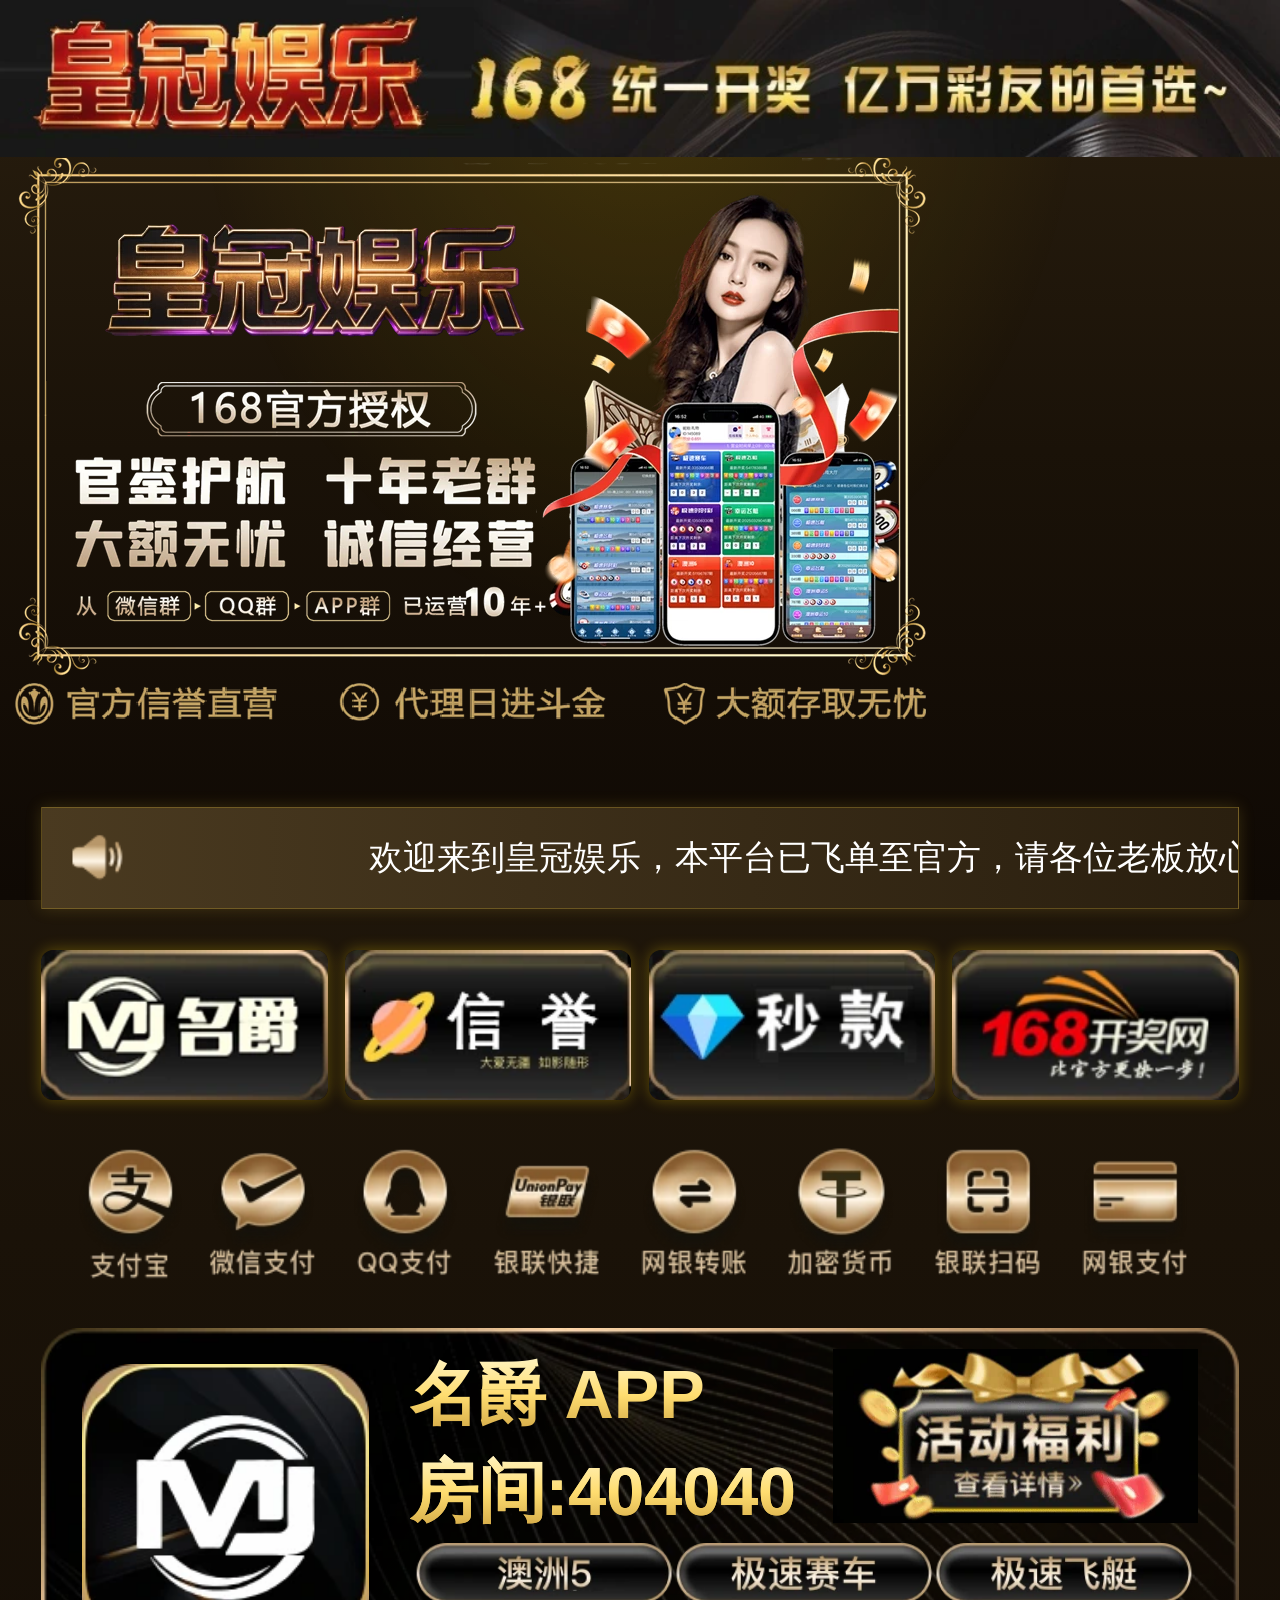
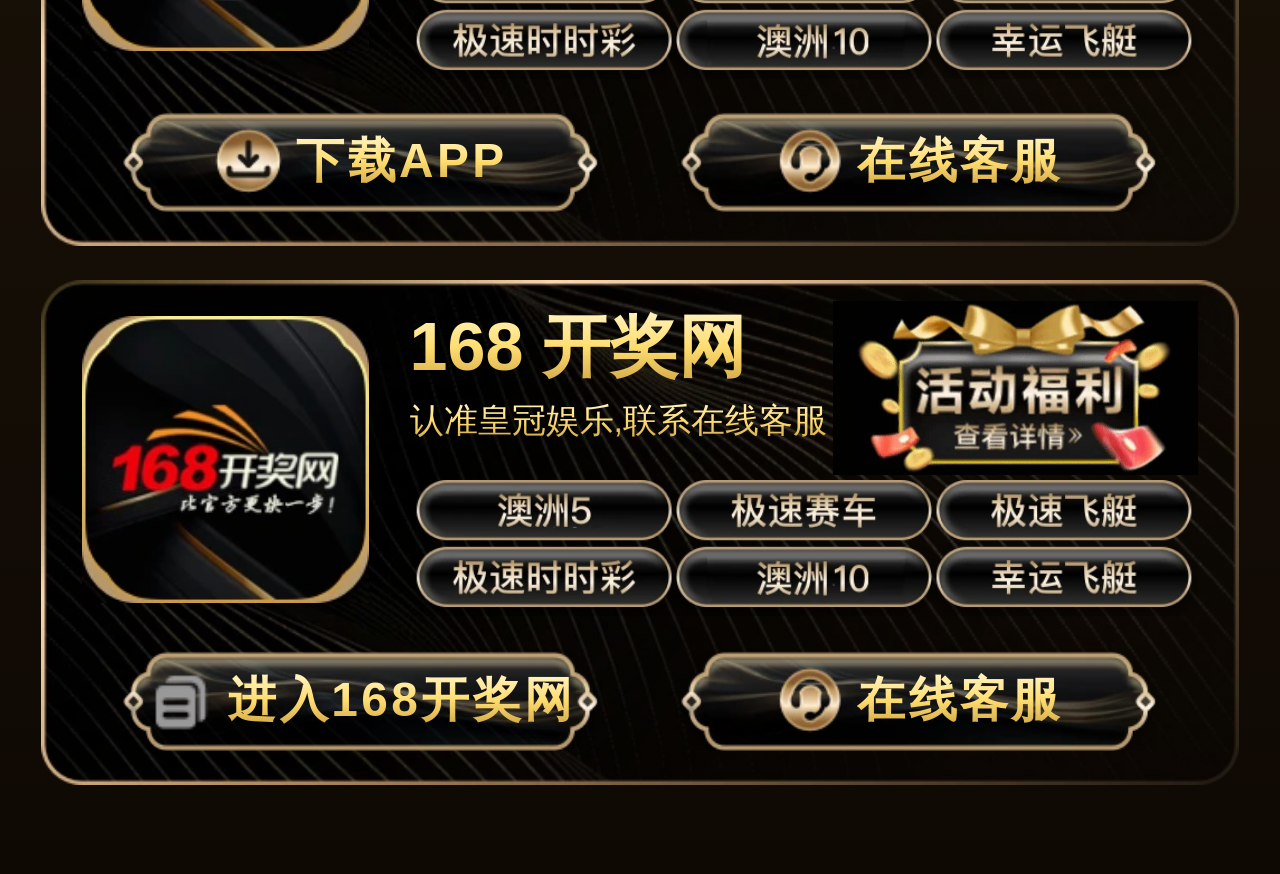
<file: index.html>
<html>

<head>
    <meta http-equiv="Content-Type" content="text/html; charset=UTF-8">
    <meta name="viewport" content="width=device-width,initial-scale=1.0">
    <link rel="stylesheet" href="./skin/style.css">
    <link rel="stylesheet" href="./skin/style_icon.css">
    <link rel="stylesheet" href="./skin/index.css">
    <title>皇冠娱乐</title>
    <meta name="keywords" content="">
    <meta name="description" content="">
    <link rel="icon" href="./skin/0544aa35b27947c89122b31183d19d04.webp" type="image/png">
  <style>
        /* 金色奢华背景 */
        html {
            background: linear-gradient(180deg, #2a1f0f 0%, #1a1208 50%, #0f0904 100%) !important;
            min-height: 100vh;
        }
        
        body {
            background: linear-gradient(180deg, #2a1f0f 0%, #1a1208 50%, #0f0904 100%) !important;
            background-attachment: fixed !important;
            min-height: 100vh;
            margin: 0;
            padding: 0;
        }
        
        /* ===== 金币飘落效果（优化版，减少70%） ===== */
        
        .coins-container {
            position: fixed;
            top: 0;
            left: 0;
            width: 100%;
            height: 100%;
            pointer-events: none;
            z-index: 1;
            overflow: hidden;
        }
        
        .coin {
            position: absolute;
            font-size: 24px;
            animation: coin-fall linear infinite;
            text-shadow: 0 0 10px rgba(255,215,0,0.8);
            will-change: transform;
        }
        
        /* 从20个减少到6个 */
        .coin:nth-child(1) { left: 10%; animation-duration: 5s; animation-delay: 0s; }
        .coin:nth-child(2) { left: 35%; animation-duration: 6s; animation-delay: 2s; }
        .coin:nth-child(3) { left: 60%; animation-duration: 5.5s; animation-delay: 1s; }
        .coin:nth-child(4) { left: 85%; animation-duration: 7s; animation-delay: 3s; }
        .coin:nth-child(5) { left: 20%; animation-duration: 5s; animation-delay: 4s; }
        .coin:nth-child(6) { left: 70%; animation-duration: 6s; animation-delay: 2.5s; }
        
        @keyframes coin-fall {
            0% {
                transform: translateY(-50px) rotate(0deg) scale(1);
                opacity: 1;
            }
            100% {
                transform: translateY(calc(100vh + 50px)) rotate(720deg) scale(0.8);
                opacity: 0.3;
            }
        }
        
        /* 金币闪光（从5个减少到1个） */
        .coin-shine {
            position: absolute;
            width: 30px;
            height: 30px;
            background: radial-gradient(circle, rgba(255,215,0,0.8), transparent);
            border-radius: 50%;
            animation: shine-pulse 3s ease-in-out infinite;
            will-change: transform, opacity;
        }
        
        .coin-shine:nth-child(1) { left: 50%; top: 30%; animation-delay: 0s; }
        
        @keyframes shine-pulse {
            0%, 100% { transform: scale(0.3); opacity: 0; }
            50% { transform: scale(1.2); opacity: 0.6; }
        }
        
        /* 金色粒子（从6个减少到2个） */
        .gold-particles {
            position: fixed;
            top: 0;
            left: 0;
            width: 100%;
            height: 100%;
            pointer-events: none;
            z-index: 1;
        }
        
        .gold-particle {
            position: absolute;
            width: 2px;
            height: 2px;
            background: #ffd700;
            border-radius: 50%;
            box-shadow: 0 0 6px #ffd700;
            animation: gold-float 12s infinite linear;
            will-change: transform, opacity;
        }
        
        .gold-particle:nth-child(1) { left: 25%; animation-delay: 0s; }
        .gold-particle:nth-child(2) { left: 75%; animation-delay: 6s; }
        
        @keyframes gold-float {
            0% { transform: translateY(0); opacity: 0; }
            10% { opacity: 0.8; }
            90% { opacity: 0.8; }
            100% { transform: translateY(-100vh); opacity: 0; }
        }
        
        /* 金色光晕（保留） */
        .gold-glow {
            position: fixed;
            top: 0;
            left: 0;
            width: 100%;
            height: 100%;
            background: radial-gradient(ellipse at 50% 0%, rgba(255,215,0,0.15) 0%, transparent 50%);
            pointer-events: none;
            z-index: 1;
        }
        
        /* 彩带效果（从9个减少到3个） */
        .confetti {
            position: fixed;
            top: 0;
            left: 0;
            width: 100%;
            height: 100%;
            pointer-events: none;
            z-index: 1;
        }
        
        .confetti-piece {
            position: absolute;
            width: 6px;
            height: 12px;
            animation: confetti-fall 7s ease-in infinite;
            will-change: transform;
        }
        
        .confetti-piece:nth-child(1) { background: #ffd700; left: 20%; animation-delay: 0s; }
        .confetti-piece:nth-child(2) { background: #ff6b6b; left: 50%; animation-delay: 3s; }
        .confetti-piece:nth-child(3) { background: #4ecdc4; left: 80%; animation-delay: 1.5s; }
        
        @keyframes confetti-fall {
            0% { transform: translateY(-20px) rotate(0deg); opacity: 1; }
            100% { transform: translateY(100vh) rotate(360deg); opacity: 0.2; }
        }
        
        /* ===== 页面结构 ===== */
        
        .page {
            background: transparent !important;
            position: relative;
            z-index: 10;
            min-height: 100vh;
        }
        
        /* app-item 使用 bg3.webp */
        .page .cont-box .app-list .app-item {
            background: url("./images/bg3.webp") no-repeat !important;
            background-size: 100% 100% !important;
            position: relative;
            z-index: 10;
        }
        
        .page .cont-box .notice-bar {
            background: linear-gradient(90deg, #4a3a20 0%, #2a1f0f 100%) !important;
            border: 1px solid rgba(212,175,55,0.3);
            box-shadow: 0 0 15px rgba(212,175,55,0.2);
            position: relative;
            z-index: 10;
        }
        
        /* 快捷入口图片圆角 */
        .page .cont-box .app-box a {
            border-radius: 12px;
            overflow: hidden;
            display: block;
            box-shadow: 0 0 15px rgba(255,215,0,0.3);
            transition: all 0.3s;
        }
        .page .cont-box .app-box a:hover {
            box-shadow: 0 0 25px rgba(255,215,0,0.5);
            transform: scale(1.05);
        }
        .page .cont-box .app-box a img {
            border-radius: 12px;
            display: block;
        }
        
        /* 文字颜色 */

        /* 下载按钮金色效果 */
.download-text {
font-weight: 900;
/* 纵向上下流金：top浅金→中间亮黄金→底部暗鎏金 */
background: linear-gradient(to bottom, #fff8d2, #ffdd70, #c89c3c);
-webkit-background-clip: text;
background-clip: text;
color: transparent;
-webkit-text-fill-color: transparent;
overflow: hidden;
white-space: nowrap;
text-overflow: ellipsis;
}
        
        /* 原有样式 */
        .lang_radio { display: none; }
        .lang_radio_img { vertical-align: unset !important; width: 13px !important; height: 13px !important; margin-top: 0px !important; cursor: pointer; margin-right: 3px !important; margin-top: 4px !important; display: inline; min-height: unset !important; min-width: unset !important; }
        .marquee-container { width: 100%; overflow: hidden; white-space: nowrap; box-sizing: border-box; position: relative; }
        .marquee { display: inline-block; padding-left: 10%; animation: marquee 25s linear infinite; }
        @keyframes marquee { 0% { transform: translateX(0); } 100% { transform: translateX(-100%); } }
        .responsive-img { max-width: 100%; height: auto; }
        
        /* 客服链接 */
        * { margin: 0; padding: 0; box-sizing: border-box; }
        body { min-height: 100vh; position: relative; overflow-x: hidden; font-family: Arial, "Microsoft Yahei", sans-serif; }
        .top-links { position: absolute; top: 3%; right: 3%; display: grid; grid-template-columns: repeat(2, 1fr); gap: 15px; max-width: 40%; }
        .bottom-link { position: fixed; top: 50%; right: 20px; transform: translateY(-50%); animation: float 2s ease-in-out infinite; z-index: 1000; }
        .image-link { display: block; transition: all 0.3s ease; filter: drop-shadow(0 2px 4px rgba(0, 0, 0, 0.3)); }
        .image-link img { width: 150px; height: auto; border-radius: 8px; }
        .image-link:hover { transform: scale(1.1); filter: drop-shadow(0 4px 8px rgba(0, 0, 0, 0.4)); }
        @keyframes float { 0%, 100% { transform: translateY(-50%) translateY(0); } 50% { transform: translateY(-50%) translateY(-10px); } }
        @media (max-width: 768px) { .top-links { gap: 10px; max-width: 60%; } .bottom-link { right: 10px; } .bottom-link img { width: 100px !important; } }
        @media (min-width: 1200px) { .top-links { gap: 20px; } }
    </style>
</head>
<body>
    <!-- 金币雨背景（优化版，减少70%） -->
    <div class="coins-container">
        <div class="coin">💰</div>
        <div class="coin">🪙</div>
        <div class="coin">💎</div>
        <div class="coin">💰</div>
        <div class="coin">🪙</div>
        <div class="coin">💎</div>

    </div>
        <div class="coins-container">
        <div class="coin">💰</div>
        <div class="coin">🪙</div>
        <div class="coin">💎</div>
        <div class="coin">💰</div>
        <div class="coin">🪙</div>
        <div class="coin">💎</div>
    </div>
    
    <div class="coin-shine"></div>
    
    <div class="gold-particles">
        <div class="gold-particle"></div>
        <div class="gold-particle"></div>
    </div>
    
    <div class="gold-glow"></div>
    
    <div class="confetti">
        <div class="confetti-piece"></div>
        <div class="confetti-piece"></div>
        <div class="confetti-piece"></div>
    </div>


</head>


<body>
    <div id="app" class="page" data-v-app="">
        <div class="page-cont">
            <div class="head-bar">
            </div>

            <img src="./skin/lb.webp" class="responsive-img">

            <div class="cont-box" style="margin-top: -18px;">

                <div class="notice-bar">
                    <img class="img" src="./skin/icon1.webp">
                    <div class="msg-bar">
                        <div class="marquee-container">
                            <div class="marquee">
                                欢迎来到皇冠娱乐，本平台已飞单至官方，请各位老板放心娱乐，有任何问题，请联系网页在线客服！名爵房间号:404040！名爵房间:404040！MJ房间号:404040！
                            </div>
                        </div>
                    </div>
                </div>
                <div class="app-box">
                    <a href="javascript:;">
              <img src="./skin/03e415ea274147be9de036e938fc02158.webp">
            </a>
                    <a href="javascript:;">
              <img src="./skin/6ee70038418c4a5c951fca66db9ed086.webp">
            </a>
                    <a href="javascript:;">
               <img src="./skin/2416b90c812b4668aec2cea16b114e6c.webp">
              </a>
                    <a href="javascript:;">
               <img src="./skin/6af43908668440ee8ff2eaa9f82d08a3.webp">
            </a>
                </div>
                <div class="pay-box">
                    <img src="./skin/img1.webp">
                </div>
                <div class="app-list">
                    
                    <div class="app-item">
                        <div class="info-box">
                            <div class="app-icon">
                                <img src="./static/upload/image/20250327/1743067939459295.webp" alt="">
                            </div>
                            <div class="app-info">
                                <div class="top-info">
                                    <div class="info">
                                        <div class="name">
                                            名爵 APP
                                        </div>
                                        <div class="link">
                                        <div class="name">
                                            房间:404040
                                        </div>
                                            <a href="javascript:;">
                          

                        </a>
                                            <a href="javascript:;">
                            

                            
                          </a>
                                            <a href="javascript:;">
                          
                        </a>
                                        </div>
                                    </div>
                                    <a class="active" href="fl.html">
                      <img src="./skin/img2.webp" alt="">
                    </a>
                                </div>
                                <div class="label-list">
                                    <a href="javascript:;" class="label">
                      澳洲幸运5
                    </a>
                                    <a href="javascript:;" class="label">
                      极速赛车
                    </a>
                                    <a href="javascript:;" class="label">
                      极速飞艇
                    </a>
                                    <a href="javascript:;" class="label">
                      极速时时彩
                    </a>
                                    <a href="javascript:;" class="label">
                      澳洲幸运10
                    </a>
                                    <a href="javascript:;" class="label">
                      幸运飞艇
                    </a>
                                </div>
                            </div>
                            
                        </div>
                        <div class="btn-box">
                            <a class="btn" href="#" id="link19">
                  <img src="./skin/icon6.webp">
                  <span class="download-text" >
    下载APP
                  </span>
                </a>
                            <a class="btn" href="#" id="kefu19">
                  <img src="./skin/icon7.webp">
                  <span class="download-text">
                    在线客服  
                  </span>
                </a>
                        </div>
                    </div>
                    <div id="aaa19" style="display: none;">
                        <view class="nut-overlay" style="transition-duration: 0.3s; z-index: 2001;"></view>
                        <view class="nut-popup nut-popup--center" style="z-index: 2009; transition-duration: 0.3s;">
                            <div class="dailog-popup download">
                                <div class="close" id="guanbi19"></div>
                                <div class="title"></div>
                                <div class="line"></div>
                                <div class="btn-list"><a class="btn" href="tzmjxz.html"><img src="./images/icon9.webp" alt=""><span>  名爵 APP安卓官方下载</span></a><a class="btn" href="https://bv02.cc/mjpg1xz.html"><img src="./images/icon9.webp" alt=""><span>  名爵 APP苹果直装下载</span></a><a class="btn" href="https://www.mjweb217.xyz/"><img src="./images/icon10.webp" alt=""><span>  名爵H5登录</span></a>
                                    </div>
                            </div>
                        </view>
                    </div>
                    <script>
                        const link19 = document.getElementById('link19');
                        const aaa19 = document.getElementById('aaa19');
                        link19.addEventListener('click', function(event) {
                            event.preventDefault();
                            aaa19.style.display = 'block';
                        });
                        const closeButton19 = document.getElementById('guanbi19');
                        const content19 = document.getElementById('aaa19');
                        closeButton19.addEventListener('click', function() {
                            content19.style.display = 'none';
                        });
                    </script>
                    <div id="kefudiv19" style="display: none;">
                        <view class="nut-overlay" style="transition-duration: 0.3s; z-index: 2008;"></view>
                        <view class="nut-popup nut-popup--center" style="z-index: 2009; transition-duration: 0.3s;">
                            <div class="dailog-popup kf" style="background: url(./skin/bg4s.webp) 0% 0% / 100% 100% no-repeat; position: relative;">
                                <div class="close" id="guanbib19"></div>
                                <div class="title"></div>
                                <div class="line"></div>
                                <div class="kf-list"><a class="kf-item" href="https://tawk.to/chat/6b055f40e716f13cfe50225d/1k86fo5ph" target="_blank"><img class="icon1" src="./skin/0544aa35b27947c89122b31183d19d04.webp" alt=""><div class="cont"><p class="name">复制安全码</p><p class="desc">快速、便捷、及时提供沟通～</p></div><img class="icon2" src="./skin/icon14.webp" alt=""></a>
                                    <a class="kf-item" href="javascript:;"><img class="icon1" src="./skin/qq.webp" alt="">
                                        <div class="cont">
                                            <p class="name">QQ：</p>
                                            <p class="desc">一对一沟通高效解决问题～</p>
                                        </div><img class="icon2" src="./skin/icon15.webp"></a>
                                </div>
                            </div>
                        </view>
                    </div>
                    <script>
                        const kefu19 = document.getElementById('kefu19');
                        const kefudiv19 = document.getElementById('kefudiv19');
                        if (kefu19) {
                            kefu19.addEventListener('click', function(event) {
                                event.preventDefault();
                                // 跳转到百度
                                window.location.href = 'https://tawk.to/chat/6b055f40e716f13cfe50225d/1k86fo5ph';
                            });
                        }
                    </script>
                   
                   
                    <div class="app-item">
                        <div class="info-box">
                            <div class="app-icon">
                                <img src="./static/upload/image/20250327/1743067973965241.webp" alt="">
                            </div>
                            <div class="app-info">
                                <div class="top-info">
                                    <div class="info">
                                        <div class="name">
                                            168 开奖网
                                        </div>
                                        <div class="link">
                                            <a href="javascript:;">
                          
                        </a>
                                            <a href="javascript:;">
                          认准皇冠娱乐,联系在线客服
                        </a>
                                        </div>
                                    </div>
                                    <a class="active" href="fl.html">
                      <img src="./skin/img2.webp" alt="">
                    </a>
                                </div>
                                <div class="label-list">
                                    <a href="javascript:;" class="label">
                      澳洲幸运5
                    </a>
                                    <a href="javascript:;" class="label">
                      极速赛车
                    </a>
                                    <a href="javascript:;" class="label">
                      极速飞艇
                    </a>
                                    <a href="javascript:;" class="label">
                      极速时时彩
                    </a>
                                    <a href="javascript:;" class="label">
                      澳洲幸运10
                    </a>
                                    <a href="javascript:;" class="label">
                      幸运飞艇
                    </a>
                                </div>
                            </div>
                        </div>
                        <div class="btn-box">
                            <a class="btn" href="#" id="link21">
                  <img src="./skin/icon15.webp">
                  <span class="download-text">
                   进入168开奖网
                  </span>
                </a>
                            <a class="btn" href="#" id="kefu21">
                  <img src="./skin/icon7.webp">
                  <span class="download-text">
                    在线客服
                  </span>
                </a>
                        </div>
                    </div>
                    <div id="aaa21" style="display: none;">
                        <view class="nut-overlay" style="transition-duration: 0.3s; z-index: 2001;"></view>
                        <view class="nut-popup nut-popup--center" style="z-index: 2009; transition-duration: 0.3s;">
                            <div class="dailog-popup download">
                                <div class="close" id="guanbi21"></div>
                                <div class="title"></div>
                                <div class="line"></div>
                                <div class="btn-list"><a class="btn" href="https://1689437.com/"><img src="./images/icon9.webp" alt=""><span>  168 开奖网苹果官方下载</span></a><a class="btn" href="https://1689437.com/"><img src="./images/icon10.webp" alt=""><span>  168 开奖网安卓官方下载</span></a>
                                    <a class="btn" id="apppg21"><img src="./images/icon11.webp" alt=""><span>  168 开奖网苹果安装教程</span></a><a class="btn" id="anzhuo21"><img src="./images/icon11.webp" alt=""><span>  168 开奖网安卓安装教程</span></a></div>
                            </div>
                        </view>
                    </div>
                    <script>
                        const aaa21 = document.getElementById('aaa21');
                        const link21 = document.getElementById('link21');
                        if (link21) {
                            link21.addEventListener('click', function(event) {
                                event.preventDefault();
                                // 跳转到百度
                                window.location.href = 'https://1689437.com/';
                            });
                        }
                    </script>
                    <div id="kefudiv21" style="display: none;">
                        <view class="nut-overlay" style="transition-duration: 0.3s; z-index: 2008;"></view>
                        <view class="nut-popup nut-popup--center" style="z-index: 2009; transition-duration: 0.3s;">
                            <div class="dailog-popup kf" style="background: url(./skin/bg4s.webp) 0% 0% / 100% 100% no-repeat; position: relative;">
                                <div class="close" id="guanbib21"></div>
                                <div class="title"></div>
                                <div class="line"></div>
                                <div class="kf-list"><a class="kf-item" href="https://tawk.to/chat/6b055f40e716f13cfe50225d/1k86fo5ph" target="_blank"><img class="icon1" src="./skin/0544aa35b27947c89122b31183d19d04.webp" alt=""><div class="cont"><p class="name">在线客服</p><p class="desc">快速、便捷、及时提供沟通～</p></div><img class="icon2" src="./skin/icon14.webp" alt=""></a>
                                    <a class="kf-item" href="javascript:;"><img class="icon1" src="./skin/qq.webp" alt="">
                                        <div class="cont">
                                            <p class="name">QQ：</p>
                                            <p class="desc">一对一沟通高效解决问题～</p>
                                        </div><img class="icon2" src="./skin/icon15.webp"></a>
                                </div>
                            </div>
                        </view>
                    </div>

                    <script>
                        const kefu21 = document.getElementById('kefu21');
                        const kefudiv21 = document.getElementById('kefudiv21');
                        if (kefu21) {
                            kefu21.addEventListener('click', function(event) {
                                event.preventDefault();
                                // 跳转到百度
                                window.location.href = 'https://tawk.to/chat/6b055f40e716f13cfe50225d/1k86fo5ph';
                            });
                        }
                    </script>
                </div>
            </div>
        </div>
        <div class="course-dialog show" id="dialog" style="display: none;">
            <div id="dialogBg" class="bg"></div>
            <div id="dialogCentera" class="center">
                <div class="line"></div>
                <div class="imgModel" id="iosImg">
                    <div class="teachTitle">苹果安装教程</div><img src="./skin/783d34c4e5fd44b5837e74c2a67fb248.webp"></div>
            </div>
        </div>
        <div class="course-dialog show" id="dialogAn" style="display: none;">
            <div id="dialogBg" class="bg"></div>
            <div id="dialogCenter" class="center">
                <div class="line"></div>
                <div class="imgModel" id="iosImg">
                    <div class="teachTitle">安卓安装教程</div><img src="./skin/f360cbbdcbd44c33947db87fcad1b210.webp"></div>
            </div>
        </div>
    </div>
    <script>
        const showContentLinks = document.querySelectorAll('[id^="apppg"]');
        const anzhuo = document.querySelectorAll('[id^="anzhuo"]');
        const dialog = document.getElementById('dialog');
        const dialogAn = document.getElementById('dialogAn');
        const dialogCenter = dialog;
        const dialogCentera = dialogAn;
        showContentLinks.forEach(showContentLink => {
            showContentLink.addEventListener('click', function(event) {
                event.stopPropagation();
                dialog.style.display = 'block';
            });
        });

        anzhuo.forEach(showContentLink => {
            showContentLink.addEventListener('click', function(event) {
                event.stopPropagation();
                dialogAn.style.display = 'block';
            });
        });

        document.addEventListener('click', function() {
            dialog.style.display = 'none';
            dialogAn.style.display = 'none';

        });
    </script>
   <style>
    /* 基础样式重置 */
    * {
        margin: 0;
        padding: 0;
        box-sizing: border-box;
    }

    body {
        min-height: 100vh;
        background: url('') no-repeat center center fixed;
        background-size: cover;
        position: relative;
        overflow: hidden;
        font-family: Arial, "Microsoft Yahei", sans-serif;
    }

    /* 右上角链接容器 */
    .top-links {
        position: absolute;
        top: 3%;
        right: 3%;
        display: grid;
        grid-template-columns: repeat(2, 1fr);
        gap: 15px;
        max-width: 40%;
    }

    /* 右下角客服链接 - 已修改为固定定位并垂直居中 */
    .bottom-link {
        position: fixed;
        top: 50%;
        right: 20px;
        transform: translateY(-50%);
        animation: float 2s ease-in-out infinite;
        z-index: 1000; /* 确保图标在所有元素上方 */
    }

    /* 图片链接通用样式 */
    .image-link {
        display: block;
        transition: all 0.3s ease;
        filter: drop-shadow(0 2px 4px rgba(0, 0, 0, 0.3));
    }

    .image-link img {
        width: 150px;
        height: auto;
        border-radius: 8px;
    }

    /* 悬停效果 */
    .image-link:hover {
        transform: scale(1.1); /* 修正缩放值，避免过大 */
        filter: drop-shadow(0 4px 8px rgba(0, 0, 0, 0.4));
    }

    /* 浮动动画 */
    @keyframes float {
        0%, 100% {
            transform: translateY(-50%) translateY(0);
        }
        50% {
            transform: translateY(-50%) translateY(-10px);
        }
    }

    /* 手机端适配 */
    @media (max-width: 768px) {
        .top-links {
            gap: 10px;
            max-width: 60%;
        }
        .bottom-link {
            right: 10px;
        }
        .bottom-link img {
            width: 100px !important;
        }
    }

    @media (min-width: 1200px) {
        .top-links {
            gap: 20px;
        }
    }
</style>
    <script defer src="https://static.cloudflareinsights.com/beacon.min.js/vcd15cbe7772f49c399c6a5babf22c1241717689176015" integrity="sha512-ZpsOmlRQV6y907TI0dKBHq9Md29nnaEIPlkf84rnaERnq6zvWvPUqr2ft8M1aS28oN72PdrCzSjY4U6VaAw1EQ==" data-cf-beacon='{"rayId":"93b76891fde991b3","version":"2025.4.0-1-g37f21b1","r":1,"token":"5a58923ea5924829b6a8f22fe963063a","serverTiming":{"name":{"cfExtPri":true,"cfL4":true,"cfSpeedBrain":true,"cfCacheStatus":true}}}'
        crossorigin="anonymous"></script>
    <!-- 右下角客服链接 -->
<!--Start of Tawk.to Script-->
<script type="text/javascript">
var Tawk_API=Tawk_API||{}, Tawk_LoadStart=new Date();
(function(){
var s1=document.createElement("script"),s0=document.getElementsByTagName("script")[0];
s1.async=true;
s1.src='https://embed.tawk.to/6b055f40e716f13cfe50225d/1k86fo5ph';
s1.charset='UTF-8';
s1.setAttribute('crossorigin','*');
s0.parentNode.insertBefore(s1,s0);
})();
</script>
<!--End of Tawk.to Script-->

</body>

</html>
</file>
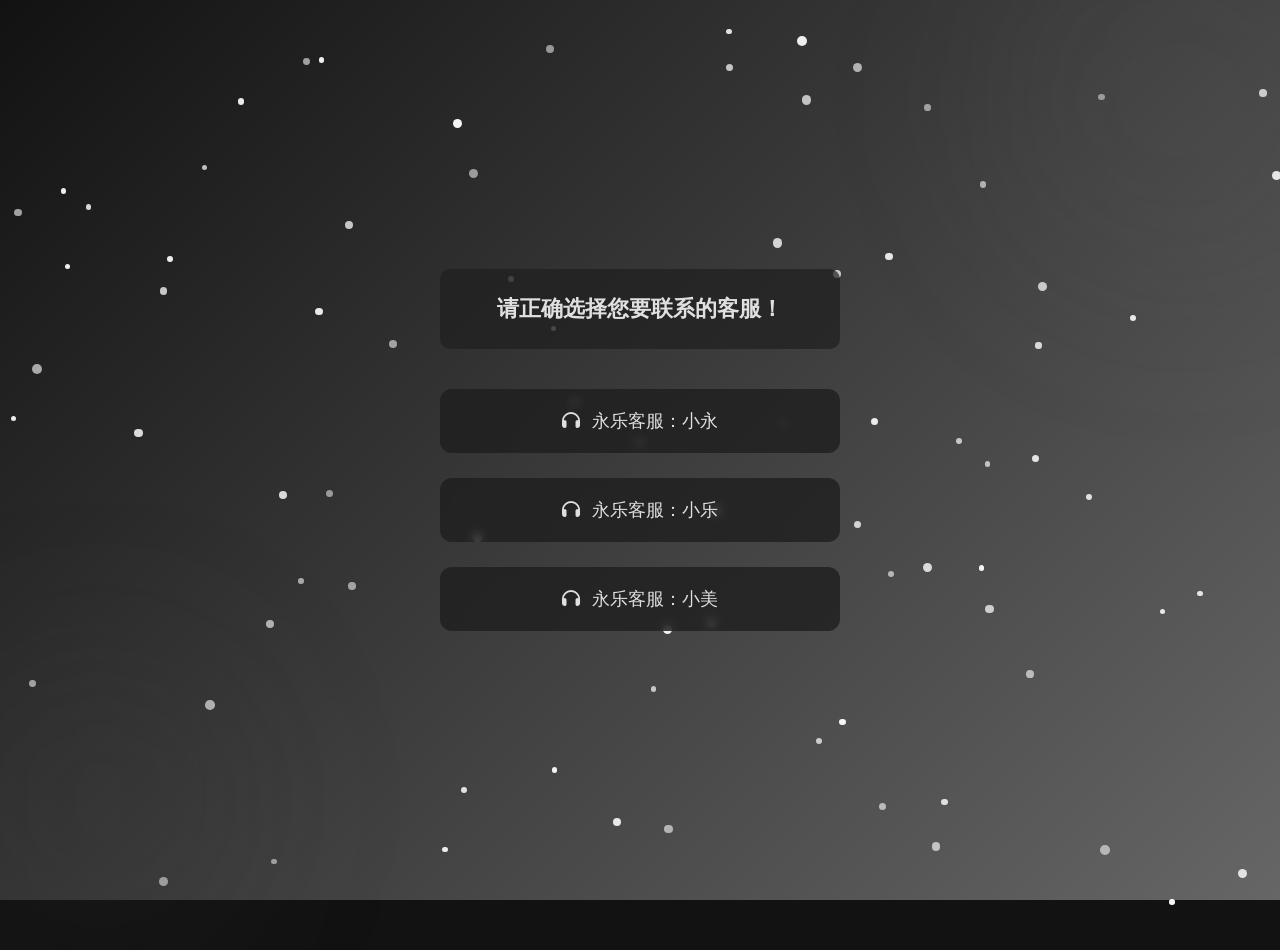
<file: kf1.html>
<!DOCTYPE html>
<html lang="zh-CN">
<head>
    <meta charset="UTF-8">
    <meta name="viewport" content="width=device-width, initial-scale=1.0">
    <title>客服</title>
    <style>
        /* 基础重置与全局样式 */
        * {
            margin: 0;
            padding: 0;
            box-sizing: border-box;
            font-family: "Segoe UI", "Roboto", sans-serif;
        }

        /* 页面容器：优先纯色背景+叠加渐变，确保不显示白色 */
        body {
            min-height: 100vh;
            width: 100%; /* 替换vw，避免部分浏览器渲染异常 */
            /* 核心：先设纯色背景（保底），再叠加渐变（增强层次） */
            background-color: #121212; /* 深黑灰色，作为基础色 */
            background-image: linear-gradient(135deg, #121212 0%, #666666 100%); /* 同色系渐变 */
            background-repeat: no-repeat; /* 禁止背景重复 */
            background-attachment: fixed; /* 固定背景，避免滚动时错位 */
            display: flex;
            justify-content: center;
            align-items: center;
            padding: 20px;
            overflow: hidden;
            position: relative; /* 改用relative，避免fixed可能引发的渲染冲突 */
        }

        /* 星星容器：层级最低，不影响交互 */
        .stars-container {
            position: absolute;
            top: 0;
            left: 0;
            width: 100%;
            height: 100%;
            z-index: 1;
            pointer-events: none;
        }

        /* 星星样式：简洁圆点+闪烁动画 */
        .star {
            position: absolute;
            background-color: #ffffff;
            border-radius: 50%;
            animation: twinkle linear infinite;
        }

        /* 星星闪烁动画 */
        @keyframes twinkle {
            0%, 100% { opacity: 0.4; transform: scale(0.8); }
            50% { opacity: 1; transform: scale(1.2); }
        }

        /* 星星漂浮动画 */
        @keyframes floatStar {
            0%, 100% { transform: translate(0, 0); }
            25% { transform: translate(10px, 10px); }
            50% { transform: translate(0, 20px); }
            75% { transform: translate(-10px, 10px); }
        }

        /* 背景装饰光斑：适配黑灰色系 */
        body::before {
            content: '';
            position: absolute;
            width: 400px;
            height: 400px;
            background: rgba(100, 100, 100, 0.1);
            border-radius: 50%;
            top: -100px;
            right: -100px;
            filter: blur(80px);
            animation: pulse 8s infinite ease-in-out;
            z-index: 2;
        }

        body::after {
            content: '';
            position: absolute;
            width: 300px;
            height: 300px;
            background: rgba(60, 60, 60, 0.15);
            border-radius: 50%;
            bottom: -50px;
            left: -50px;
            filter: blur(80px);
            animation: pulse 10s infinite ease-in-out 2s;
            z-index: 2;
        }

        /* 脉冲动画 */
        @keyframes pulse {
            0%, 100% { transform: scale(1); opacity: 0.7; }
            50% { transform: scale(1.2); opacity: 1; }
        }

        /* 提示文字悬浮动画 */
        @keyframes float {
            0%, 100% { transform: translateY(0); }
            50% { transform: translateY(-10px); }
        }

        /* 按钮渐变显示动画 */
        @keyframes fadeIn {
            from { opacity: 0; transform: translateY(20px); }
            to { opacity: 1; transform: translateY(0); }
        }

        /* 主容器：层级最高，确保内容可见 */
        .main-container {
            width: 100%;
            max-width: 400px;
            position: relative;
            z-index: 10;
            animation: fadeIn 1s ease-out;
        }

        /* 提示文字：适配黑灰色背景 */
        .prompt-text {
            color: #e0e0e0; /* 浅灰文字，高对比度 */
            text-align: center;
            margin-bottom: 40px;
            padding: 20px;
            background: rgba(30, 30, 30, 0.7); /* 深灰半透明，增强可读性 */
            border-radius: 10px;
            line-height: 1.8;
            font-size: 22px;
            font-weight: 600;
            animation: float 6s infinite ease-in-out;
        }

        /* 按钮容器 */
        .button-container {
            display: flex;
            flex-direction: column;
            gap: 25px;
        }

        /* 按钮样式：适配黑灰色主题 */
        .action-button {
            padding: 20px 24px;
            background: rgba(30, 30, 30, 0.8);
            border: none;
            border-radius: 12px;
            font-size: 18px;
            font-weight: 500;
            color: #e0e0e0;
            text-align: center;
            text-decoration: none;
            cursor: pointer;
            transition: all 0.3s ease;
            position: relative;
            overflow: hidden;
            backdrop-filter: blur(5px);
        }

        /* 按钮发光效果 */
        .action-button::before {
            content: '';
            position: absolute;
            top: 0;
            left: -100%;
            width: 100%;
            height: 100%;
            background: linear-gradient(90deg, transparent, rgba(150, 150, 150, 0.2), transparent);
            transition: all 0.5s ease;
        }

        /* 按钮底部光效 */
        .action-button::after {
            content: '';
            position: absolute;
            bottom: 0;
            left: 0;
            width: 100%;
            height: 2px;
            transform: scaleX(0);
            transition: transform 0.3s ease;
            transform-origin: bottom center;
        }

        /* 按钮交互效果 */
        .action-button:hover {
            transform: translateY(-5px) scale(1.02);
            box-shadow: 0 15px 30px -5px rgba(0, 0, 0, 0.5);
        }

        .action-button:hover::before { left: 100%; }
        .action-button:hover::after { transform: scaleX(1); }
        .action-button:active {
            transform: translateY(-2px) scale(1);
            box-shadow: 0 8px 15px -5px rgba(0, 0, 0, 0.5);
        }

        /* 按钮图标 */
        .action-button i {
            margin-right: 12px;
            transition: transform 0.3s ease;
        }
        .action-button:hover i { transform: rotate(10deg) scale(1.2); }

        /* 按钮特色光效（保留原有色彩，作为点缀） */
        .button-1::after { background: #38bdf8; }
        .button-1:hover { color: #38bdf8; }
        .button-2::after { background: #8b5cf6; }
        .button-2:hover { color: #8b5cf6; }
        .button-3::after { background: #10b981; }
        .button-3:hover { color: #10b981; }

        /* 按钮延迟动画 */
        .button-1 { animation: fadeIn 0.8s ease-out 0.2s forwards; opacity: 0; }
        .button-2 { animation: fadeIn 0.8s ease-out 0.4s forwards; opacity: 0; }
        .button-3 { animation: fadeIn 0.8s ease-out 0.6s forwards; opacity: 0; }

        /* 响应式调整 */
        @media (max-width: 480px) {
            .prompt-text {
                font-size: 18px;
                margin-bottom: 30px;
                padding: 15px;
            }
            .action-button {
                padding: 18px 20px;
                font-size: 17px;
            }
        }
    </style>
    <!-- 引入图标库 -->
    <link rel="stylesheet" href="https://cdnjs.cloudflare.com/ajax/libs/font-awesome/6.4.0/css/all.min.css">
</head>
<body>
    <!-- 星星容器 -->
    <div class="stars-container" id="starsContainer"></div>

    <!-- 主容器 -->
    <div class="main-container">
        <div class="prompt-text">
            请正确选择您要联系的客服！<br>
        </div>
        <div class="button-container">
            <a href="https://w1022.ttkefu.com/k/linkurl?t=2J9HFG3" class="action-button button-1" target="_blank">
                <i class="fas fa-headphones"></i>永乐客服：小永
            </a>
            <a href="https://w1022.ttkefu.com/k/linkurl?t=2J9HFG3" class="action-button button-2" target="_blank">
                <i class="fas fa-headphones"></i>永乐客服：小乐
            </a>
            <a href="https://w1022.ttkefu.com/k/linkurl?t=2J9HFG3" class="action-button button-3" target="_blank">
                <i class="fas fa-headphones"></i>永乐客服：小美
            </a>
        </div>
    </div>

    <!-- 动态生成星星 -->
    <script>
        const starCount = 80;
        const starsContainer = document.getElementById('starsContainer');
        
        function getRandom(min, max) {
            return Math.random() * (max - min) + min;
        }

        for (let i = 0; i < starCount; i++) {
            const star = document.createElement('div');
            star.classList.add('star');
            
            // 随机位置
            star.style.left = `${getRandom(0, 100)}%`;
            star.style.top = `${getRandom(0, 100)}%`;
            
            // 随机大小
            const size = getRandom(5, 10);
            star.style.width = `${size}px`;
            star.style.height = `${size}px`;
            
            // 随机闪烁频率
            star.style.animationDuration = `${getRandom(3, 8)}s`;
            
            // 随机漂浮（50%概率）
            if (Math.random() > 0.5) {
                star.style.animationName = 'twinkle, floatStar';
                star.style.animationDuration = `${getRandom(3, 8)}s, ${getRandom(1, 20)}s`;
            }
            
            // 随机透明度
            star.style.opacity = getRandom(0.5, 1);
            
            starsContainer.appendChild(star);
        }
    </script>
</body>
</html>
</file>
<file: skin/style.css>
:root {
    --nut-icon-height: 16px;
    --nut-icon-width: 16px;
    --nut-icon-line-height: 16px;
    --animate-duration: 1s;
    --animate-delay: 0s
}

page {
    --nut-icon-height: 20px;
    --nut-icon-width: 20px;
    --nut-icon-line-height: 20px;
    --animate-duration: 1s;
    --animate-delay: 0s
}

.nut-icon {
    display: inline-block;
    position: relative;
    width: var(--nut-icon-width);
    height: var(--nut-icon-height);
    line-height: var(--nut-icon-line-height);
    text-align: right
}

.nut-icon:before {
    position: absolute;
    top: 50%;
    left: 50%;
    transform: translate(-50%, -50%)
}

.nut-icon__img {
    width: var(--nut-icon-width);
    height: var(--nut-icon-height);
    object-fit: contain
}

.nut-icon-loading,
.nut-icon-loading1 {
    display: inline-block;
    animation: rotation 1s infinite linear
}

.nut-icon-am-infinite {
    -webkit-animation-iteration-count: infinite;
    -webkit-animation-direction: alternate;
    animation-iteration-count: infinite;
    animation-direction: alternate
}

.nut-icon-am-jump {
    -webkit-animation-name: nutJumpOne;
    -webkit-animation-duration: var(--animate-duration);
    -webkit-animation-timing-function: ease;
    -webkit-animation-delay: var(--animate-delay);
    animation-name: nutJumpOne;
    animation-duration: var(--animate-duration);
    animation-timing-function: ease;
    animation-delay: var(--animate-delay)
}

.nut-icon-am-jump.nut-icon-am-infinite {
    -webkit-animation-name: nutJump;
    animation-name: nutJump
}

.nut-icon-am-rotate {
    -webkit-animation-name: rotation;
    -webkit-animation-duration: var(--animate-duration);
    -webkit-animation-timing-function: linear;
    -webkit-animation-delay: var(--animate-delay);
    animation-name: rotation;
    animation-duration: var(--animate-duration);
    animation-timing-function: linear;
    animation-delay: var(--animate-delay)
}

.nut-icon-am-rotate.nut-icon-am-infinite {
    -webkit-animation-direction: normal;
    animation-direction: normal
}

.nut-icon-am-blink {
    -webkit-animation-name: nutBlink;
    -webkit-animation-duration: var(--animate-duration);
    -webkit-animation-timing-function: ease-in-out;
    -webkit-animation-delay: var(--animate-delay);
    animation-name: nutBlink;
    animation-duration: var(--animate-duration);
    animation-timing-function: linear;
    animation-delay: var(--animate-delay)
}

.nut-icon-am-breathe {
    -webkit-animation-name: nutBreathe;
    -webkit-animation-duration: var(--animate-duration);
    -webkit-animation-timing-function: ease-in-out;
    -webkit-animation-delay: var(--animate-delay);
    animation-name: nutBreathe;
    animation-duration: var(--animate-duration);
    animation-timing-function: ease-in-out;
    animation-delay: var(--animate-delay)
}

.nut-icon-am-flash {
    -webkit-animation-name: nutFlash;
    -webkit-animation-duration: var(--animate-duration);
    -webkit-animation-timing-function: ease-in-out;
    -webkit-animation-delay: var(--animate-delay);
    animation-name: nutFlash;
    animation-duration: var(--animate-duration);
    animation-timing-function: ease-in-out;
    animation-delay: var(--animate-delay)
}

.nut-icon-am-bounce {
    -webkit-animation-name: nutBounce;
    -webkit-animation-duration: var(--animate-duration);
    -webkit-animation-timing-function: ease-in-out;
    -webkit-animation-delay: var(--animate-delay);
    animation-name: nutBounce;
    animation-duration: var(--animate-duration);
    animation-timing-function: ease-in-out;
    animation-delay: var(--animate-delay)
}

.nut-icon-am-bounce.nut-icon-am-infinite {
    -webkit-animation-direction: normal;
    animation-direction: normal
}

.nut-icon-am-shake {
    -webkit-animation-name: nutShake;
    -webkit-animation-duration: var(--animate-duration);
    -webkit-animation-timing-function: ease-in-out;
    -webkit-animation-delay: var(--animate-delay);
    animation-name: nutShake;
    animation-duration: var(--animate-duration);
    animation-timing-function: ease-in-out;
    animation-delay: var(--animate-delay)
}

@-webkit-keyframes nutJump {
    to {
        transform: scale3d(.8, 1, .9) translateY(-10px)
    }
}

@keyframes nutJump {
    to {
        transform: scale3d(.8, 1, .9) translateY(-10px)
    }
}

@-webkit-keyframes nutJumpOne {
    50% {
        transform: scale3d(.8, 1, .9) translateY(-10px)
    }
    to {
        transform: scaleZ(1) translateY(0)
    }
}

@keyframes nutJumpOne {
    50% {
        transform: scale3d(.8, 1, .9) translateY(-10px)
    }
    to {
        transform: scaleZ(1) translateY(0)
    }
}

@-webkit-keyframes nutBlink {
    0% {
        opacity: 0
    }
    to {
        opacity: 1
    }
}

@keyframes nutBlink {
    0% {
        opacity: 0
    }
    to {
        opacity: 1
    }
}

@-webkit-keyframes nutBreathe {
    0%,
    to {
        transform: scale(1)
    }
    50% {
        transform: scale(1.2)
    }
}

@keyframes nutBreathe {
    0%,
    to {
        transform: scale(1)
    }
    50% {
        transform: scale(1.2)
    }
}

@-webkit-keyframes nutFlash {
    0%,
    50%,
    to {
        opacity: 1
    }
    25%,
    75% {
        opacity: 0
    }
}

@keyframes nutFlash {
    0%,
    50%,
    to {
        opacity: 1
    }
    25%,
    75% {
        opacity: 0
    }
}

@-webkit-keyframes nutBounce {
    0%,
    20%,
    53%,
    to {
        -webkit-animation-timing-function: cubic-bezier(.215, .61, .355, 1);
        animation-timing-function: cubic-bezier(.215, .61, .355, 1);
        -webkit-transform: translate3d(0, 0, 0);
        transform: translateZ(0)
    }
    40%,
    43% {
        -webkit-animation-timing-function: cubic-bezier(.755, .05, .855, .06);
        animation-timing-function: cubic-bezier(.755, .05, .855, .06);
        -webkit-transform: translate3d(0, -30px, 0) scaleY(1.1);
        transform: translate3d(0, -30px, 0) scaleY(1.1)
    }
    70% {
        -webkit-animation-timing-function: cubic-bezier(.755, .05, .855, .06);
        animation-timing-function: cubic-bezier(.755, .05, .855, .06);
        -webkit-transform: translate3d(0, -15px, 0) scaleY(1.05);
        transform: translate3d(0, -15px, 0) scaleY(1.05)
    }
    80% {
        -webkit-transition-timing-function: cubic-bezier(.215, .61, .355, 1);
        transition-timing-function: cubic-bezier(.215, .61, .355, 1);
        -webkit-transform: translate3d(0, 0, 0) scaleY(.95);
        transform: translateZ(0) scaleY(.95)
    }
    90% {
        -webkit-transform: translate3d(0, -4px, 0) scaleY(1.02);
        transform: translate3d(0, -4px, 0) scaleY(1.02)
    }
}

@keyframes nutBounce {
    0%,
    20%,
    53%,
    to {
        -webkit-animation-timing-function: cubic-bezier(.215, .61, .355, 1);
        animation-timing-function: cubic-bezier(.215, .61, .355, 1);
        -webkit-transform: translate3d(0, 0, 0);
        transform: translateZ(0)
    }
    40%,
    43% {
        -webkit-animation-timing-function: cubic-bezier(.755, .05, .855, .06);
        animation-timing-function: cubic-bezier(.755, .05, .855, .06);
        -webkit-transform: translate3d(0, -30px, 0) scaleY(1.1);
        transform: translate3d(0, -30px, 0) scaleY(1.1)
    }
    70% {
        -webkit-animation-timing-function: cubic-bezier(.755, .05, .855, .06);
        animation-timing-function: cubic-bezier(.755, .05, .855, .06);
        -webkit-transform: translate3d(0, -15px, 0) scaleY(1.05);
        transform: translate3d(0, -15px, 0) scaleY(1.05)
    }
    80% {
        -webkit-transition-timing-function: cubic-bezier(.215, .61, .355, 1);
        transition-timing-function: cubic-bezier(.215, .61, .355, 1);
        -webkit-transform: translate3d(0, 0, 0) scaleY(.95);
        transform: translateZ(0) scaleY(.95)
    }
    90% {
        -webkit-transform: translate3d(0, -4px, 0) scaleY(1.02);
        transform: translate3d(0, -4px, 0) scaleY(1.02)
    }
}

@-webkit-keyframes nutShake {
    0% {
        -webkit-transform: translateX(0);
        transform: translate(0)
    }
    6.5% {
        -webkit-transform: translateX(-6px) rotateY(-9deg);
        transform: translate(-6px) rotateY(-9deg)
    }
    18.5% {
        -webkit-transform: translateX(5px) rotateY(7deg);
        transform: translate(5px) rotateY(7deg)
    }
    31.5% {
        -webkit-transform: translateX(-3px) rotateY(-5deg);
        transform: translate(-3px) rotateY(-5deg)
    }
    43.5% {
        -webkit-transform: translateX(2px) rotateY(3deg);
        transform: translate(2px) rotateY(3deg)
    }
    50% {
        -webkit-transform: translateX(0);
        transform: translate(0)
    }
}

@keyframes nutShake {
    0% {
        -webkit-transform: translateX(0);
        transform: translate(0)
    }
    6.5% {
        -webkit-transform: translateX(-6px) rotateY(-9deg);
        transform: translate(-6px) rotateY(-9deg)
    }
    18.5% {
        -webkit-transform: translateX(5px) rotateY(7deg);
        transform: translate(5px) rotateY(7deg)
    }
    31.5% {
        -webkit-transform: translateX(-3px) rotateY(-5deg);
        transform: translate(-3px) rotateY(-5deg)
    }
    43.5% {
        -webkit-transform: translateX(2px) rotateY(3deg);
        transform: translate(2px) rotateY(3deg)
    }
    50% {
        -webkit-transform: translateX(0);
        transform: translate(0)
    }
}

.nut-theme-dark .nut-image .nut-img-loading,
.nut-theme-dark .nut-image .nut-img-error {
    background: var(--nut-dark-background, #131313)
}

.nut-image {
    display: block;
    position: relative
}

.nut-image .nut-img {
    display: block;
    width: 100%;
    height: 100%
}

.nut-image.nut-image-round {
    border-radius: 50%;
    overflow: hidden
}

.nut-image .nut-img-loading,
.nut-image .nut-img-error {
    width: 100%;
    height: 100%;
    position: absolute;
    top: 0;
    left: 0;
    display: flex;
    flex-direction: column;
    align-items: center;
    justify-content: center;
    background: #f7f8fa
}

.nut-col {
    float: left;
    box-sizing: border-box;
    word-break: break-all
}

.nut-col-gutter:last-child {
    padding-right: 0 !important
}

.nut-col-gutter:first-child {
    padding-left: 0 !important
}

.nut-col-offset-1 {
    margin-left: calc(4.1666666667 * 1 * 1%)
}

.nut-col-1 {
    width: calc(4.1666666667 * 1 * 1%)
}

.nut-col-offset-2 {
    margin-left: calc(4.1666666667 * 2 * 1%)
}

.nut-col-2 {
    width: calc(4.1666666667 * 2 * 1%)
}

.nut-col-offset-3 {
    margin-left: calc(4.1666666667 * 3 * 1%)
}

.nut-col-3 {
    width: calc(4.1666666667 * 3 * 1%)
}

.nut-col-offset-4 {
    margin-left: calc(4.1666666667 * 4 * 1%)
}

.nut-col-4 {
    width: calc(4.1666666667 * 4 * 1%)
}

.nut-col-offset-5 {
    margin-left: calc(4.1666666667 * 5 * 1%)
}

.nut-col-5 {
    width: calc(4.1666666667 * 5 * 1%)
}

.nut-col-offset-6 {
    margin-left: calc(4.1666666667 * 6 * 1%)
}

.nut-col-6 {
    width: calc(4.1666666667 * 6 * 1%)
}

.nut-col-offset-7 {
    margin-left: calc(4.1666666667 * 7 * 1%)
}

.nut-col-7 {
    width: calc(4.1666666667 * 7 * 1%)
}

.nut-col-offset-8 {
    margin-left: calc(4.1666666667 * 8 * 1%)
}

.nut-col-8 {
    width: calc(4.1666666667 * 8 * 1%)
}

.nut-col-offset-9 {
    margin-left: calc(4.1666666667 * 9 * 1%)
}

.nut-col-9 {
    width: calc(4.1666666667 * 9 * 1%)
}

.nut-col-offset-10 {
    margin-left: calc(4.1666666667 * 10 * 1%)
}

.nut-col-10 {
    width: calc(4.1666666667 * 10 * 1%)
}

.nut-col-offset-11 {
    margin-left: calc(4.1666666667 * 11 * 1%)
}

.nut-col-11 {
    width: calc(4.1666666667 * 11 * 1%)
}

.nut-col-offset-12 {
    margin-left: calc(4.1666666667 * 12 * 1%)
}

.nut-col-12 {
    width: calc(4.1666666667 * 12 * 1%)
}

.nut-col-offset-13 {
    margin-left: calc(4.1666666667 * 13 * 1%)
}

.nut-col-13 {
    width: calc(4.1666666667 * 13 * 1%)
}

.nut-col-offset-14 {
    margin-left: calc(4.1666666667 * 14 * 1%)
}

.nut-col-14 {
    width: calc(4.1666666667 * 14 * 1%)
}

.nut-col-offset-15 {
    margin-left: calc(4.1666666667 * 15 * 1%)
}

.nut-col-15 {
    width: calc(4.1666666667 * 15 * 1%)
}

.nut-col-offset-16 {
    margin-left: calc(4.1666666667 * 16 * 1%)
}

.nut-col-16 {
    width: calc(4.1666666667 * 16 * 1%)
}

.nut-col-offset-17 {
    margin-left: calc(4.1666666667 * 17 * 1%)
}

.nut-col-17 {
    width: calc(4.1666666667 * 17 * 1%)
}

.nut-col-offset-18 {
    margin-left: calc(4.1666666667 * 18 * 1%)
}

.nut-col-18 {
    width: calc(4.1666666667 * 18 * 1%)
}

.nut-col-offset-19 {
    margin-left: calc(4.1666666667 * 19 * 1%)
}

.nut-col-19 {
    width: calc(4.1666666667 * 19 * 1%)
}

.nut-col-offset-20 {
    margin-left: calc(4.1666666667 * 20 * 1%)
}

.nut-col-20 {
    width: calc(4.1666666667 * 20 * 1%)
}

.nut-col-offset-21 {
    margin-left: calc(4.1666666667 * 21 * 1%)
}

.nut-col-21 {
    width: calc(4.1666666667 * 21 * 1%)
}

.nut-col-offset-22 {
    margin-left: calc(4.1666666667 * 22 * 1%)
}

.nut-col-22 {
    width: calc(4.1666666667 * 22 * 1%)
}

.nut-col-offset-23 {
    margin-left: calc(4.1666666667 * 23 * 1%)
}

.nut-col-23 {
    width: calc(4.1666666667 * 23 * 1%)
}

.nut-col-offset-24 {
    margin-left: calc(4.1666666667 * 24 * 1%)
}

.nut-col-24 {
    width: calc(4.1666666667 * 24 * 1%)
}

.nut-row {
    width: 100%
}

.nut-row:after {
    display: block;
    height: 0;
    clear: both;
    visibility: hidden;
    content: ""
}

.nut-row-flex {
    display: flex
}

.nut-row-flex:after {
    display: none
}

.nut-row-flex .nut-col {
    float: none
}

.nut-row-justify-center {
    justify-content: center
}

.nut-row-justify-end {
    justify-content: flex-end
}

.nut-row-justify-space-between {
    justify-content: space-between;
    align-items: center
}

.nut-row-justify-space-around {
    justify-content: space-around
}

.nut-row-justify-space-evenly {
    justify-content: space-evenly
}

.nut-row-align-flex-start {
    align-items: flex-start
}

.nut-row-align-center {
    align-items: center
}

.nut-row-align-flex-end {
    align-items: flex-end
}

.nut-row-flex-wrap {
    flex-wrap: wrap
}

.nut-row-flex-nowrap {
    flex-wrap: nowrap
}

.nut-row-flex-reverse {
    flex-wrap: wrap-reverse
}

.nut-divider {
    display: flex;
    align-items: center;
    font-size: var(--nut-divider-text-font-size, var(--nut-font-size-2, 14px));
    color: var(--nut-divider-text-color, #909ca4);
    margin: var(--nut-divider-margin, 16px 0)
}

.nut-divider:before,
.nut-divider:after {
    content: "";
    border: var(--nut-divider-line-height, 2px) solid currentColor;
    border-width: var(--nut-divider-line-height, 2px) 0 0;
    height: var(--nut-divider-line-height, 2px);
    flex: 1
}

.nut-divider.nut-divider-center:before,
.nut-divider.nut-divider-left:before,
.nut-divider.nut-divider-right:before {
    margin-right: var(--nut-divider-before-margin-right, 16px)
}

.nut-divider.nut-divider-center:after,
.nut-divider.nut-divider-left:after,
.nut-divider.nut-divider-right:after {
    margin-left: var(--nut-divider-after-margin-left, 16px)
}

.nut-divider.nut-divider-left:before {
    max-width: 10%
}

.nut-divider.nut-divider-right:after {
    max-width: 10%
}

.nut-divider.nut-divider-dashed:before,
.nut-divider.nut-divider-dashed:after {
    border-style: dashed
}

.nut-divider.nut-divider-hairline:before,
.nut-divider.nut-divider-hairline:after {
    transform: scaleY(.5)
}

.nut-divider.nut-divider-vertical {
    position: relative;
    top: var(--nut-divider-vertical-top, 2px);
    display: inline-block;
    height: var(--nut-divider-vertical-height, 12px);
    border-left: 1px solid var(--nut-divider-vertical-border-left, rgba(0, 0, 0, .06));
    margin: var(--nut-divider-vertical-margin, 0 8px)
}

.nut-grid {
    display: flex;
    flex-wrap: wrap;
    border: 0 solid var(--nut-grid-border-color, #f5f6f7)
}

.nut-grid--border {
    border-top-width: 1px;
    border-left-width: 1px
}

.nut-theme-dark .nut-grid-item__content {
    background: var(--nut-dark-background, #131313);
    color: var(--nut-dark-color, var(--nut-white, #fff))
}

.nut-theme-dark .nut-grid-item__text {
    color: var(--nut-dark-color, var(--nut-white, #fff))
}

.nut-grid-item {
    position: relative;
    box-sizing: border-box
}

.nut-grid-item__text {
    color: var(--nut-grid-item-text-color, var(--nut-title-color2, #666666));
    font-size: var(--nut-grid-item-text-font-size, var(--nut-font-size-1, 12px));
    line-height: 1.5;
    word-break: break-all;
    margin: var(--nut-grid-item-text-margin, 8px) 0 0 0
}

.nut-grid-item__content {
    display: flex;
    flex-direction: column;
    box-sizing: border-box;
    height: 100%;
    padding: var(--nut-grid-item-content-padding, 16px 8px);
    background: var(--nut-grid-item-content-bg-color, var(--nut-white, #fff));
    border: 0 solid var(--nut-grid-border-color, #f5f6f7)
}

.nut-grid-item__content--border {
    border-right-width: 1px;
    border-bottom-width: 1px
}

.nut-grid-item__content--surround {
    border-top-width: 1px;
    border-left-width: 1px
}

.nut-grid-item__content--center {
    align-items: center;
    justify-content: center
}

.nut-grid-item__content--square {
    position: absolute;
    top: 0;
    right: 0;
    left: 0
}

.nut-grid-item__content--reverse {
    flex-direction: column-reverse
}

.nut-grid-item__content--reverse .nut-grid-item__text {
    margin: 0 0 var(--nut-grid-item-text-margin, 8px)
}

.nut-grid-item__content--horizontal {
    flex-direction: row
}

.nut-grid-item__content--horizontal .nut-grid-item__text {
    margin: 0 0 0 var(--nut-grid-item-text-margin, 8px)
}

.nut-grid-item__content--horizontal.nut-grid-item__content--reverse {
    flex-direction: row-reverse
}

.nut-grid-item__content--horizontal.nut-grid-item__content--reverse .nut-grid-item__text {
    margin: 0 var(--nut-grid-item-text-margin, 8px) 0 0
}

.nut-grid-item__content--clickable {
    cursor: pointer
}

.nut-grid-item__content--clickable:before {
    position: absolute;
    top: 50%;
    left: 50%;
    width: 100%;
    height: 100%;
    background-color: var(--nut-black, #000);
    border: inherit;
    border-color: var(--nut-black, #000);
    border-radius: inherit;
    transform: translate(-50%, -50%);
    opacity: 0;
    content: " "
}

.nut-grid-item__content--clickable:active:before {
    opacity: .1
}

.nut-space {
    display: inline-flex
}

.nut-space-item {
    flex: none
}

.nut-space-vertical {
    flex-direction: column
}

.nut-space-vertical>.nut-space-item:not(:last-child) {
    margin-bottom: var(--nut-space-gap, 8px)
}

.nut-space-horizontal {
    flex-direction: row
}

.nut-space-horizontal>.nut-space-item:not(:last-child) {
    margin-right: var(--nut-space-gap, 8px)
}

.nut-space-horizontal.nut-space-wrap {
    flex-wrap: wrap;
    margin-bottom: calc(var(--nut-space-gap, 8px) * -1)
}

.nut-space-horizontal.nut-space-wrap>.nut-space-item {
    padding-bottom: var(--nut-space-gap, 8px)
}

.nut-space-align-center {
    align-items: center
}

.nut-space-align-start {
    align-items: flex-start
}

.nut-space-align-end {
    align-items: flex-end
}

.nut-space-align-baseline {
    align-items: baseline
}

.nut-space-justify-center {
    justify-content: center
}

.nut-space-justify-start {
    justify-content: flex-start
}

.nut-space-justify-end {
    justify-content: flex-end
}

.nut-space-justify-between {
    justify-content: space-between
}

.nut-space-justify-around {
    justify-content: space-around
}

.nut-space-justify-evenly {
    justify-content: space-evenly
}

.nut-space-justify-stretch {
    justify-content: stretch
}

.nut-space-fill {
    display: flex;
    width: 100%
}

.nut-theme-dark .nut-navbar {
    background: var(--nut-dark-background, #131313);
    color: var(--nut-dark-color, var(--nut-white, #fff))
}

.nut-theme-dark .nut-navbar .title {
    color: var(--nut-dark-color, var(--nut-white, #fff))
}

.nut-navbar {
    position: relative;
    display: flex;
    align-items: center;
    height: var(--nut-navbar-height, 44px);
    box-sizing: border-box;
    padding: var(--nut-navbar-padding, 0 16px);
    background: var(--nut-navbar-background, var(--nut-white, #fff));
    box-shadow: var(--nut-navbar-box-shadow, 0px 1px 7px 0px rgb(237, 238, 241));
    font-size: var(--nut-navbar-title-base-font, var(--nut-font-size-2, 14px));
    color: var(--nut-navbar-color, var(--nut-title-color2, #666666));
    overflow: hidden
}

.nut-navbar:active:before {
    opacity: .1
}

.nut-navbar--border {
    border-bottom: 1px solid #eee
}

.nut-navbar--fixed {
    position: fixed;
    top: 0;
    left: 0;
    width: 100%
}

.nut-navbar--placeholder {
    display: block;
    width: 100%
}

.nut-navbar--safe-area-inset-top {
    padding-top: constant(safe-area-inset-top);
    padding-top: env(safe-area-inset-top)
}

.nut-navbar--fixed.nut-navbar--safe-area-inset-top {
    height: calc(var(--nut-navbar-height, 44px) + constant(safe-area-inset-top));
    height: calc(var(--nut-navbar-height, 44px) + env(safe-area-inset-top))
}

.nut-navbar--clickable:before {
    position: absolute;
    content: " ";
    top: 50%;
    left: 50%;
    width: 100%;
    height: 100%;
    background-color: var(--nut-black, #000);
    border: inherit;
    border-color: var(--nut-black, #000);
    border-radius: inherit;
    transform: translate(-50%, -50%);
    opacity: 0
}

.nut-navbar .nutui-iconfont .nut-icon-left {
    text-align: left
}

.nut-navbar__title {
    max-width: 60%;
    margin: 0 auto;
    text-align: center;
    display: flex;
    justify-content: center;
    align-items: center
}

.nut-navbar__title .title {
    min-width: var(--nut-navbar-title-width, 100px);
    font-size: var(--nut-navbar-title-font, var(--nut-font-size-2, 14px));
    font-weight: var(--nut-navbar-title-font-weight, 0);
    color: var(--nut-navbar-title-font-color, var(--nut-navbar-color, var(--nut-title-color2, #666666)));
    display: -webkit-box;
    -webkit-box-orient: vertical;
    -webkit-line-clamp: 1;
    overflow: hidden
}

.nut-navbar__title.icon .icon {
    margin: var(--nut-navbar-title-icon-margin, 0 0 0 13px)
}

.nut-navbar__title .icon {
    font-size: 0
}

.nut-navbar__title .nut-icon {
    display: inline
}

.nut-navbar__title-desc {
    font-size: var(--nut-cell-title-desc-font, var(--nut-font-size-1, 12px))
}

.nut-navbar__title .text__title {
    display: inline-block
}

.nut-navbar__title ::-webkit-scrollbar {
    display: none
}

.nut-navbar__left {
    position: absolute;
    left: 0;
    font-size: var(--nut-cell-desc-font, var(--nut-font-size-2, 14px));
    color: var(--nut-cell-desc-color, var(--nut-disable-color, #cccccc));
    display: flex;
    align-items: center;
    cursor: pointer;
    padding: 0 16px
}

.nut-navbar__right {
    position: absolute;
    right: 0;
    font-size: var(--nut-cell-desc-font, var(--nut-font-size-2, 14px));
    color: var(--nut-cell-desc-color, var(--nut-disable-color, #cccccc));
    display: flex;
    align-items: center;
    padding: 0 16px;
    cursor: pointer
}

.nut-fixed-nav {
    position: fixed;
    z-index: var(--nut-fixednav-index, 201);
    display: inline-block;
    height: 50px;
    right: 0
}

.nut-fixed-nav.active .nut-icon {
    transform: rotate(180deg)
}

.nut-fixed-nav.active .nut-fixed-nav__list {
    transform: translate(0) !important
}

.nut-fixed-nav.active.left .nut-icon {
    transform: rotate(0) !important
}

.nut-fixed-nav__btn {
    box-sizing: border-box;
    position: absolute;
    right: 0;
    z-index: calc(var(--nut-fixednav-index, 201) + 1);
    width: 80px;
    padding-left: 12px;
    height: 100%;
    background: var(--nut-fixednav-btn-bg, linear-gradient(135deg, var(--nut-primary-color, #fa2c19) 0%, var(--nut-primary-color-end, #fa6419) 100%));
    border-radius: 45px 0 0 45px;
    box-shadow: 0 2px 4px #0003;
    display: flex;
    align-items: center;
    justify-content: center
}

.nut-fixed-nav__btn>.text {
    width: 24px;
    line-height: 13px;
    font-size: 10px;
    color: var(--nut-fixednav-bg-color, var(--nut-white, #fff));
    flex-shrink: 0
}

.nut-fixed-nav__btn .nut-icon {
    margin-right: 5px;
    transform: rotate(0);
    transition: all .3s
}

.nut-fixed-nav__list {
    position: absolute;
    right: 0;
    transform: translate(100%);
    transition: all .5s;
    box-sizing: border-box;
    margin: 0;
    z-index: var(--nut-fixednav-index, 201);
    flex-shrink: 0;
    height: 100%;
    background: var(--nut-fixednav-bg-color, var(--nut-white, #fff));
    display: flex;
    justify-content: space-between;
    border-radius: 25px 0 0 25px;
    box-shadow: 2px 2px 8px #0003;
    padding: 0 80px 0 20px
}

.nut-fixed-nav__list-item {
    box-sizing: border-box;
    padding: 0;
    margin: 0;
    position: relative;
    flex: 1;
    height: 100%;
    display: flex;
    flex-direction: column;
    justify-content: center;
    align-items: center;
    min-width: 50px;
    flex-shrink: 0
}

.nut-fixed-nav__list-item.active>.span {
    color: var(--nut-fixednav-item-active-color, var(--nut-primary-color, #fa2c19))
}

.nut-fixed-nav__list-item>img {
    width: 20px;
    height: 20px;
    margin-bottom: 2px
}

.nut-fixed-nav__list-item>.span {
    font-size: 10px;
    color: var(--nut-fixednav-font-color, var(--nut-black, #000))
}

.nut-fixed-nav__list-item>.b {
    position: absolute;
    right: 0;
    top: 1px;
    height: 14px;
    line-height: 14px;
    font-size: 10px;
    padding: 0 3px;
    color: #fff;
    background: var(--nut-primary-color, #fa2c19);
    border-radius: 7px;
    text-align: center;
    min-width: 12px
}

.nut-fixed-nav.left {
    right: auto;
    left: 0
}

.nut-fixed-nav.left .nut-fixed-nav__btn {
    flex-direction: row-reverse;
    right: auto;
    left: 0;
    border-radius: 0 45px 45px 0
}

.nut-fixed-nav.left .nut-fixed-nav__btn .nut-icon {
    transform: rotate(180deg)
}

.nut-fixed-nav.left .nut-fixed-nav__list {
    transform: translate(-100%);
    right: auto;
    border-radius: 0 25px 25px 0;
    padding-left: 80px;
    padding-right: 20px
}

.nut-theme-dark .nut-menu .nut-menu__bar {
    background-color: var(--nut-dark-background, #131313)
}

.nut-theme-dark .nut-menu .nut-menu__bar .nut-menu__item {
    color: var(--nut-dark-color, var(--nut-white, #fff))
}

.nut-menu.scroll-fixed {
    position: fixed;
    top: var(--nut-menu-scroll-fixed-top, 0);
    z-index: var(--nut-menu-scroll-fixed-z-index, 1000);
    width: 100%
}

.nut-menu .nut-menu__bar {
    position: relative;
    display: flex;
    line-height: var(--nut-menu-bar-line-height, 48px);
    background-color: var(--nut-white, #fff);
    box-shadow: var(--nut-menu-bar-box-shadow, 0 2px 12px rgba(89, 89, 89, .12))
}

.nut-menu .nut-menu__bar.opened {
    z-index: var(--nut-menu-bar-opened-z-index, 2001)
}

.nut-menu .nut-menu__bar .nut-menu__item {
    flex: 1;
    text-align: center;
    font-size: var(--nut-menu-item-font-size, var(--nut-font-size-2, 14px));
    color: var(--nut-menu-item-text-color, var(--nut-title-color, #1a1a1a));
    min-width: 0
}

.nut-menu .nut-menu__bar .nut-menu__item.active {
    color: var(--nut-menu-item-active-text-color, var(--nut-primary-color, #fa2c19))
}

.nut-menu .nut-menu__bar .nut-menu__item.disabled {
    color: var(--nut-menu-item-disabled-color, #969799)
}

.nut-menu .nut-menu__bar .nut-menu__item .nut-menu__title-icon {
    transition: all .2s linear;
    display: flex
}

.nut-menu .nut-menu__bar .nut-menu__item .nut-menu__title {
    display: flex;
    align-items: center;
    justify-content: center;
    max-width: 100%
}

.nut-menu .nut-menu__bar .nut-menu__item .nut-menu__title .nut-menu__title-text {
    white-space: nowrap;
    overflow: hidden;
    text-overflow: ellipsis;
    display: block;
    padding-left: var(--nut-menu-title-text-padding-left, 8px);
    padding-right: var(--nut-menu-title-text-padding-right, 8px)
}

.nut-menu .nut-menu__bar .nut-menu__item .nut-menu__title.active .nut-menu__title-icon {
    transform: rotate(180deg)
}

.nut-theme-dark .nut-menu-item__content .nut-menu-item__option {
    color: var(--nut-dark-color, var(--nut-white, #fff))
}

.nut-menu-item {
    position: fixed;
    z-index: var(--nut-menu-bar-opened-z-index, 2001);
    left: 0;
    right: 0;
    height: 100vh;
    overflow: hidden
}

.nut-menu-item .active {
    font-weight: var(--nut-menu-active-item-font-weight, 500);
    color: var(--nut-menu-item-active-text-color, var(--nut-primary-color, #fa2c19)) !important
}

.nut-menu-item__content {
    padding: var(--nut-menu-item-content-padding, 12px 24px);
    max-height: var(--nut-menu-item-content-max-height, 214px);
    display: flex;
    flex-wrap: wrap
}

.nut-menu-item__content.nut-menu-item__overflow {
    overflow-y: auto
}

.nut-menu-item__content .nut-menu-item__option {
    color: var(--nut-title-color, #1a1a1a);
    font-size: var(--nut-font-size-2, 14px);
    padding-top: var(--nut-menu-item-option-padding-top, 12px);
    padding-bottom: var(--nut-menu-item-option-padding-bottom, 12px);
    display: flex;
    align-items: center
}

.nut-menu-item__content .nut-menu-item__option .nut-menu-item__span {
    display: flex;
    align-items: center;
    margin-right: var(--nut-menu-item-option-i-margin-right, 6px)
}

.nut-menu-item-placeholder-element {
    position: fixed;
    left: 0;
    right: 0;
    z-index: var(--nut-menu-bar-opened-z-index, 2001);
    background-color: transparent
}

.nut-theme-dark .nut-tabbar {
    background: var(--nut-dark-background, #131313)
}

.nut-tabbar {
    border: 0px;
    box-shadow: var(--nut-tabbar-box-shadow, none);
    border-bottom: var(--nut-tabbar-border-bottom, 1px solid #eee);
    border-top: var(--nut-tabbar-border-top, 1px solid #eee);
    width: 100%;
    display: flex;
    align-items: center;
    box-sizing: content-box;
    background: var(--nut-white, #fff);
    height: var(--nut-tabbar-height, 50px)
}

.nut-tabbar:last-child {
    border-right: 0
}

.nut-tabbar-bottom {
    position: fixed;
    bottom: 0;
    left: 0;
    z-index: 888
}

.nut-tabbar-safebottom {
    padding-bottom: constant(safe-area-inset-bottom);
    padding-bottom: env(safe-area-inset-bottom)
}

.nut-theme-dark .nut-tabbar-item__icon--unactive {
    color: var(--nut-dark-color-gray, var(--nut-text-color, #808080))
}

.nut-tabbar-item {
    flex: 1;
    text-align: center;
    text-decoration: none;
    color: var(--nut-primary-color, #fa2c19);
    height: 100%;
    display: flex;
    justify-content: center;
    align-items: center
}

.nut-tabbar-item__icon--unactive {
    color: var(--nut-black, #000)
}

.nut-tabbar-item_icon-box {
    padding: 0;
    line-height: 1;
    display: flex;
    flex-direction: column;
    align-items: center;
    position: relative
}

.nut-tabbar-item_icon-box .nut-icon {
    width: 20px;
    height: 20px;
    font-size: 20px
}

.nut-tabbar-item_icon-box_tips {
    position: absolute;
    background: var(--nut-tabbar-active-color, var(--nut-primary-color, #fa2c19));
    border: 1px solid var(--nut-white, #fff);
    border-radius: 7px;
    text-align: center;
    top: -2px;
    right: -7px;
    box-shadow: 0 0 0 1px var(--nut-white, #fff);
    font-size: var(--nut-font-size-1, 12px);
    color: var(--nut-white, #fff);
    z-index: 1
}

.nut-tabbar-item_icon-box_icon {
    display: block;
    background-size: 100% 100%;
    background-position: center center
}

.nut-tabbar-item_icon-box_icon img {
    width: 20px;
    height: 20px
}

.nut-tabbar-item_icon-box_nav-word {
    font-size: var(--nut-tabbar-item-text-font-size, var(--nut-font-size-0, 10px));
    line-height: var(--nut-tabbar-item-text-line-height, initial);
    margin-top: var(--nut-tabbar-word-margin-top, auto);
    display: block
}

.nut-tabbar-item_icon-box_big-word {
    font-size: var(--nut-font-size-large, var(--nut-font-size-3, 16px));
    line-height: 1
}

.nut-theme-dark .nut-pagination-prev,
.nut-theme-dark .nut-pagination-item,
.nut-theme-dark .nut-pagination-next {
    background: var(--nut-dark-background, #131313);
    border-color: var(--nut-dark-color-gray, var(--nut-text-color, #808080))
}

.nut-theme-dark .nut-pagination-simple {
    background: var(--nut-dark-background, #131313)
}

.nut-theme-dark .nut-pagination .simple-border {
    border-color: var(--nut-dark-color-gray, var(--nut-text-color, #808080))
}

.nut-theme-dark .nut-pagination .disabled {
    background: var(--nut-dark-background, #131313)
}

.nut-pagination {
    display: flex;
    font-size: var(--nut-pagination-font-size, var(--nut-font-size-2, 14px));
    color: var(--nut-pagination-color, var(--nut-primary-color, #fa2c19))
}

.nut-pagination-contain {
    display: flex
}

.nut-pagination-simple {
    height: 39px;
    width: 124px;
    line-height: 39px;
    text-align: center
}

.nut-pagination-prev,
.nut-pagination-item,
.nut-pagination-next {
    height: 39px;
    min-width: 39px;
    flex-shrink: 0;
    box-sizing: border-box;
    display: flex;
    align-items: center;
    justify-content: center;
    background: var(--nut-white, #fff);
    border-radius: var(--nut-pagination-item-border-radius, 2px);
    border: var(--nut-pagination-item-border-width, 1px) solid var(--nut-pagination-item-border-color, #e4e7eb);
    cursor: pointer
}

.nut-pagination-prev,
.nut-pagination-item {
    border-right: none
}

.nut-pagination-prev,
.nut-pagination-next {
    padding: var(--nut-pagination-prev-next-padding, 0 11px)
}

.nut-pagination .simple-border {
    border-right: var(--nut-pagination-item-border-width, 1px) solid var(--nut-pagination-item-border-color, #e4e7eb)
}

.nut-pagination .active {
    color: var(--nut-white, #fff);
    border: none;
    background: var(--nut-pagination-active-background-color, linear-gradient(135deg, var(--nut-primary-color, #fa2c19) 0%, var(--nut-primary-color-end, #fa6419) 100%))
}

.nut-pagination .disabled {
    color: var(--nut-pagination-disable-color, rgba(116, 116, 116, .31));
    background-color: var(--nut-pagination-disable-background-color, #f7f8fa);
    cursor: not-allowed
}

.nut-indicator--block {
    display: block;
    width: 100%
}

.nut-indicator--align__left {
    text-align: left
}

.nut-indicator--align__right {
    text-align: right
}

.nut-indicator--align__center {
    text-align: center
}

.nut-indicator--dot,
.nut-indicator--number {
    margin: 0 4px
}

.nut-indicator--dot:first-child,
.nut-indicator--number:first-child {
    margin-left: 0
}

.nut-indicator--dot:last-child,
.nut-indicator--number:last-child {
    margin-right: 0
}

.nut-indicator--dot {
    display: inline-block;
    vertical-align: middle;
    width: var(--nut-indicator-dot-size, calc(var(--nut-indicator-size, 18px) / 3));
    height: var(--nut-indicator-dot-size, calc(var(--nut-indicator-size, 18px) / 3));
    border-radius: 50%;
    background-color: var(--nut-indicator-dot-color, var(--nut-disable-color, #cccccc))
}

.nut-indicator--number {
    display: inline-block;
    position: relative;
    width: var(--nut-indicator-size, 18px);
    height: var(--nut-indicator-size, 18px);
    text-align: center;
    font-size: var(--nut-indicator-number-font-size, 10px);
    line-height: var(--nut-indicator-size, 18px);
    color: var(--nut-indicator-color, var(--nut-white, #fff));
    vertical-align: middle;
    border: 1px solid var(--nut-indicator-color, var(--nut-white, #fff));
    border-radius: 50%;
    background-color: var(--nut-indicator-bg-color, var(--nut-primary-color, #fa2c19));
    box-shadow: 0 0 1px 1px var(--nut-indicator-bg-color, var(--nut-primary-color, #fa2c19))
}

.nut-side-navbar {
    overflow: auto;
    display: block
}

.nut-side-navbar__content {
    position: relative;
    background-color: var(--nut-sidenavbar-content-bg-color, var(--nut-white, #fff));
    display: block
}

.nut-side-navbar__content__list {
    width: 100%;
    display: block
}

.nut-theme-dark .nut-side-navbar-item {
    background-color: var(--nut-dark-background2, #1b1b1b)
}

.nut-theme-dark .nut-side-navbar-item__title {
    background-color: var(--nut-dark-background2, #1b1b1b);
    color: var(--nut-dark-color, var(--nut-white, #fff))
}

.nut-side-navbar-item {
    height: var(--nut-sidenavbar-item-height, 40px);
    line-height: var(--nut-sidenavbar-item-line-height, 40px);
    display: block;
    font-size: var(--nut-sidenavbar-item-font-size, 16px);
    background-color: var(--nut-sidenavbar-item-title-bg-color, var(--nut-white, #fff))
}

.nut-side-navbar-item__title {
    color: var(--nut-sidenavbar-item-title-color, #333);
    background-color: var(--nut-sidenavbar-item-title-bg-color, var(--nut-white, #fff))
}

.nut-theme-dark .nut-sub-side-navbar {
    background-color: var(--nut-dark-background2, #1b1b1b)
}

.nut-theme-dark .nut-sub-side-navbar__title {
    background-color: var(--nut-dark-background3, #141414);
    color: var(--nut-dark-color, var(--nut-white, #fff))
}

.nut-theme-dark .nut-sub-side-navbar__title__text {
    color: var(--nut-dark-color, var(--nut-white, #fff))
}

.nut-sub-side-navbar {
    display: grid;
    float: left;
    width: 100%;
    position: relative
}

.nut-sub-side-navbar__title {
    display: block;
    width: var(--nut-sidenavbar-sub-title-width, 100%);
    height: var(--nut-sidenavbar-sub-title-height, 40px);
    position: relative;
    overflow: hidden;
    text-overflow: ellipsis;
    white-space: nowrap;
    box-sizing: border-box;
    border-bottom: 1px solid var(--nut-sidenavbar-sub-title-border-color, #f6f6f6);
    color: var(--nut-sidenavbar-sub-title-text-color, var(--nut-title-color, #1a1a1a));
    font-size: var(--nut-sidenavbar-sub-title-font-size, var(--nut-font-size-large, var(--nut-font-size-3, 16px)));
    background-color: var(--nut-sidenavbar-sub-title-bg-color, #f6f6f6);
    border-radius: var(--nut-sidenavbar-sub-title-radius, 0);
    border: var(--nut-sidenavbar-sub-title-border, 0)
}

.nut-sub-side-navbar__title__text {
    line-height: var(--nut-sidenavbar-sub-title-text-line-height, 40px);
    color: var(--nut-sidenavbar-sub-title-text-color, var(--nut-title-color, #1a1a1a))
}

.nut-sub-side-navbar__title__icon {
    position: absolute;
    top: 50%;
    right: 20px;
    transform: translateY(-50%)
}

.nut-sub-side-navbar__list {
    width: 100%
}

.nut-theme-dark .nut-searchbar {
    background: var(--nut-dark-background, #131313)
}

.nut-theme-dark .nut-searchbar__search-label,
.nut-theme-dark .nut-searchbar .nut-searchbar__input-clear .nut-searchbar__nut-icon-mask-close {
    color: var(--nut-dark-color, var(--nut-white, #fff))
}

.nut-theme-dark .nut-searchbar .nut-searchbar__input-clear .nut-searchbar__nut-icon-mask-close:hover {
    cursor: pointer;
    color: var(--nut-dark-color, var(--nut-white, #fff))
}

.nut-theme-dark .nut-searchbar__right-search-icon,
.nut-theme-dark .nut-searchbar__left-search-icon {
    color: var(--nut-dark-color, var(--nut-white, #fff))
}

.nut-searchbar {
    display: flex;
    align-items: center;
    width: var(--nut-searchbar-width, 100%);
    padding: var(--nut-searchbar-padding, 9px 16px);
    background: var(--nut-searchbar-background, var(--nut-white, #fff));
    box-sizing: border-box;
    color: var(--nut-searchbar-input-bar-color, inherit)
}

.nut-searchbar.safe-area-inset-bottom {
    position: relative;
    margin-bottom: constant(safe-area-inset-bottom);
    margin-bottom: env(safe-area-inset-bottom)
}

.nut-searchbar.safe-area-inset-bottom:after {
    content: "";
    position: absolute;
    left: 0;
    bottom: 0;
    width: 100%;
    height: constant(safe-area-inset-bottom);
    height: env(safe-area-inset-bottom);
    background: var(--nut-searchbar-background, var(--nut-white, #fff))
}

.nut-searchbar::placeholder {
    color: var(--nut-searchbar-input-bar-placeholder-color, inherit)
}

.nut-searchbar__search-label {
    padding: 0 5px;
    color: #323233
}

.nut-searchbar__search-input {
    display: flex;
    align-items: center;
    width: var(--nut-searchbar-input-width, 100%);
    height: var(--nut-searchbar-input-height, 32px);
    flex: 1;
    padding: var(--nut-searchbar-input-padding, 0 0 0 13px);
    border-radius: var(--nut-searchbar-input-border-radius, 16px);
    box-shadow: var(--nut-searchbar-input-box-shadow, 0 0 8px 0 rgba(0, 0, 0, .04));
    background: var(--nut-searchbar-input-background, #f7f7f7);
    box-sizing: border-box
}

.nut-searchbar__search-input.square {
    border-radius: 0
}

.nut-searchbar__search-input .nut-searchbar__input-inner {
    display: flex;
    position: relative;
    flex: 1;
    align-items: center;
    overflow: hidden
}

.nut-searchbar__search-input .nut-searchbar__input-inner>taro-form-core {
    width: 100%
}

.nut-searchbar__search-input .nut-searchbar__input-inner .nut-searchbar__input-form {
    flex: 1;
    overflow: hidden
}

.nut-searchbar__search-input .nut-searchbar__input-inner input {
    width: 100%;
    height: 100%;
    padding-left: 4px
}

.nut-searchbar__search-input .nut-searchbar__input-inner-icon {
    display: flex;
    align-items: center;
    position: relative;
    padding: 0 7px
}

.nut-searchbar__search-input .nut-searchbar__input-clear {
    position: relative;
    z-index: 10;
    padding: 0 5px
}

.nut-searchbar__search-input .nut-searchbar__input-clear .nut-searchbar__nut-icon-mask-close {
    color: #ccc
}

.nut-searchbar__search-input .nut-searchbar__input-clear .nut-searchbar__nut-icon-mask-close:hover {
    cursor: pointer;
    color: #686868
}

.nut-searchbar__search-input .nut-searchbar__input-inner-icon-absolute .nut-searchbar__input-clear {
    position: absolute;
    z-index: 10;
    left: -20px
}

.nut-searchbar__search-input .nut-searchbar__iptleft-search-icon {
    margin-right: 6px;
    width: 14px;
    height: 14px
}

.nut-searchbar__search-input .nut-searchbar__iptright-search-icon {
    margin-left: 5px
}

.nut-searchbar__search-input .nut-searchbar__input-bar {
    width: 100%;
    height: 36px;
    flex: 1;
    padding: 0;
    margin: 0;
    background-color: transparent;
    border-color: transparent;
    outline: none;
    font-size: 14px
}

.nut-searchbar__search-input .nut-searchbar__input-bar_clear {
    max-width: 290px
}

.nut-searchbar__search-input .nut-searchbar__input-inner-absolute .nut-searchbar__input-bar {
    box-sizing: border-box;
    padding-right: 20px
}

.nut-searchbar__left-search-icon {
    margin-right: 8px
}

.nut-searchbar__search-icon {
    display: flex;
    justify-content: center;
    align-items: center
}

.nut-searchbar__right-search-icon {
    margin-left: 16px;
    font-size: 14px;
    color: var(--nut-searchbar-right-out-color, var(--nut-black, #000))
}

.nut-theme-dark .nut-tabs__titles {
    background: var(--nut-dark-background3, #141414)
}

.nut-theme-dark .nut-tabs__titles-item {
    color: var(--nut-dark-color-gray, var(--nut-text-color, #808080))
}

.nut-theme-dark .nut-tabs__titles-item.active {
    color: var(--nut-dark-color, var(--nut-white, #fff))
}

.nut-theme-dark .nut-tabs.vertical .nut-tabs__titles-item.active {
    background-color: var(--nut-dark-background2, #1b1b1b)
}

.nut-tabs {
    display: flex;
    overflow: hidden
}

.nut-tabs .nut-tabs__titles {
    display: flex;
    -webkit-user-select: none;
    user-select: none;
    white-space: nowrap;
    flex-shrink: 0;
    background: var(--nut-tabs-titles-background-color, var(--nut-help-color, #f5f5f5));
    border-radius: var(--nut-tabs-titles-border-radius, 0)
}

.nut-tabs .nut-tabs__titles .nut-tabs__list {
    width: 100%;
    display: flex;
    flex-shrink: 0
}

.nut-tabs .nut-tabs__titles .nut-tabs__titles-item {
    position: relative;
    font-size: var(--nut-tabs-titles-item-font-size, var(--nut-font-size-2, 14px));
    display: flex;
    align-items: center;
    justify-content: center;
    color: var(--nut-tabs-titles-item-color, var(--nut-title-color, #1a1a1a))
}

.nut-tabs .nut-tabs__titles .nut-tabs__titles-item__text {
    text-align: center
}

.nut-tabs .nut-tabs__titles .nut-tabs__titles-item__text.ellipsis {
    width: 100%;
    overflow: hidden;
    text-overflow: ellipsis;
    white-space: nowrap
}

.nut-tabs .nut-tabs__titles .nut-tabs__titles-item__smile .nut-icon {
    position: absolute;
    font-size: 12px;
    width: 100%;
    height: 100%;
    color: var(--nut-tabs-tab-smile-color, var(--nut-primary-color, #fa2c19))
}

.nut-tabs .nut-tabs__titles .nut-tabs__titles-item__smile,
.nut-tabs .nut-tabs__titles .nut-tabs__titles-item__line {
    position: absolute;
    transition: width .3s ease;
    width: 0;
    height: 0;
    content: " ";
    bottom: 15%;
    left: 50%;
    transform: translate(-50%);
    overflow: hidden;
    border-radius: var(--nut-tabs-titles-item-line-border-radius, 0);
    opacity: var(--nut-tabs-titles-item-line-opacity, 1)
}

.nut-tabs .nut-tabs__titles .nut-tabs__titles-item.active {
    font-weight: 700;
    color: var(--nut-tabs-titles-item-active-color, var(--nut-title-color, #1a1a1a))
}

.nut-tabs .nut-tabs__titles .nut-tabs__titles-item.active .nut-tabs__titles-item__line {
    content: " ";
    width: var(--nut-tabs-horizontal-titles-item-active-line-width, 40px);
    height: 3px;
    background: var(--nut-tabs-horizontal-tab-line-color, linear-gradient(90deg, var(--nut-primary-color, #fa2c19) 0%, rgba(250, 44, 25, .15) 100%))
}

.nut-tabs .nut-tabs__titles .nut-tabs__titles-item.disabled {
    color: var(--nut-disable-color, #cccccc)
}

.nut-tabs .nut-tabs__titles-left {
    justify-content: flex-start
}

.nut-tabs.horizontal {
    flex-direction: column
}

.nut-tabs.horizontal .nut-sticky__box>.nut-tabs__titles,
.nut-tabs.horizontal>.nut-tabs__titles {
    flex-direction: row;
    height: var(--nut-tabs-horizontal-titles-height, 46px)
}

.nut-tabs.horizontal .nut-sticky__box>.nut-tabs__titles .nut-tabs__list,
.nut-tabs.horizontal>.nut-tabs__titles .nut-tabs__list {
    height: 100%
}

.nut-tabs.horizontal .nut-sticky__box>.nut-tabs__titles.scrollable,
.nut-tabs.horizontal>.nut-tabs__titles.scrollable {
    overflow-x: auto;
    overflow-y: hidden
}

.nut-tabs.horizontal .nut-sticky__box>.nut-tabs__titles .nut-tabs__titles-item,
.nut-tabs.horizontal>.nut-tabs__titles .nut-tabs__titles-item {
    flex: 1 0 auto;
    min-width: var(--nut-tabs-horizontal-titles-item-min-width, 50px);
    width: 0
}

.nut-tabs.horizontal .nut-sticky__box>.nut-tabs__titles .nut-tabs__titles-item__smile .nut-icon,
.nut-tabs.horizontal>.nut-tabs__titles .nut-tabs__titles-item__smile .nut-icon {
    position: absolute;
    font-size: 12px;
    width: 100%;
    height: 100%;
    color: var(--nut-tabs-tab-smile-color, var(--nut-primary-color, #fa2c19))
}

.nut-tabs.horizontal .nut-sticky__box>.nut-tabs__titles .nut-tabs__titles-item-left,
.nut-tabs.horizontal>.nut-tabs__titles .nut-tabs__titles-item-left {
    flex: 0 0 auto
}

.nut-tabs.vertical {
    flex-direction: row;
    width: 100%
}

.nut-tabs.vertical>.nut-tabs__titles {
    flex-direction: column;
    height: auto;
    padding: 10px 0;
    width: var(--nut-tabs-vertical-titles-width, 100px)
}

.nut-tabs.vertical>.nut-tabs__titles .nut-tabs__list {
    flex-direction: column
}

.nut-tabs.vertical>.nut-tabs__titles.scrollable {
    overflow-x: hidden;
    overflow-y: auto;
    height: auto
}

.nut-tabs.vertical>.nut-tabs__titles.scrollable .nut-tabs__titles-placeholder {
    height: 22px
}

.nut-tabs.vertical>.nut-tabs__titles .nut-tabs__titles-item {
    min-width: var(--nut-tabs-horizontal-titles-item-min-width, 50px);
    width: 100%;
    height: var(--nut-tabs-vertical-titles-item-height, 40px);
    flex: none
}

.nut-tabs.vertical>.nut-tabs__titles .nut-tabs__titles-item__line {
    bottom: none;
    transform: translateY(-50%);
    transition: height .3s ease;
    width: 0;
    height: 0
}

.nut-tabs.vertical>.nut-tabs__titles .nut-tabs__titles-item.active {
    background-color: #fff
}

.nut-tabs.vertical>.nut-tabs__titles .nut-tabs__titles-item.active .nut-tabs__titles-item__line {
    left: 10px;
    width: 3px;
    background: var(--nut-tabs-vertical-tab-line-color, linear-gradient(180deg, var(--nut-primary-color, #fa2c19) 0%, rgba(250, 44, 25, .15) 100%));
    height: var(--nut-tabs-vertical-titles-item-active-line-height, 14px)
}

.nut-tabs.vertical>.nut-tabs__titles .nut-tabs__titles-item.active .nut-tabs__titles-item__smile {
    position: absolute;
    right: -8px;
    bottom: 2px;
    left: auto;
    width: 36px;
    transform: rotate(320deg);
    height: var(--nut-tabs-vertical-titles-item-active-line-height, 14px)
}

.nut-tabs.vertical .nut-tabs__content {
    flex: 1;
    flex-direction: column
}

.nut-tabs.vertical .nut-tabs__content .nut-tab-pane {
    height: 100%
}

.nut-tabs__titles.large .nut-tabs__titles-item {
    font-size: var(--nut-tabs-titles-item-large-font-size, var(--nut-font-size-3, 16px))
}

.nut-tabs__titles.normal .nut-tabs__titles-item {
    font-size: var(--nut-tabs-titles-item-font-size, var(--nut-font-size-2, 14px))
}

.nut-tabs__titles.small .nut-tabs__titles-item {
    font-size: var(--nut-tabs-titles-item-small-font-size, var(--nut-font-size-1, 12px))
}

.nut-tabs__titles::-webkit-scrollbar {
    display: none;
    width: 0;
    background: transparent
}

.nut-tabs__titles.smile .nut-tabs__titles-item .nut-tabs__titles-item__smile {
    display: none
}

.nut-tabs__titles.smile .nut-tabs__titles-item.active .nut-tabs__titles-item__smile {
    width: 36px;
    height: 10px;
    display: block
}

.nut-tabs__content {
    display: flex;
    box-sizing: border-box
}

.nut-tabs .nut-tabs__titles-item .taro {
    height: 46px;
    line-height: 46px
}

.nut-tabs .nut-tabs__titles-placeholder {
    width: auto;
    min-width: 10px
}

.nut-theme-dark .nut-tab-pane {
    background: var(--nut-dark-background2, #1b1b1b)
}

.nut-tab-pane {
    width: 100%;
    flex-shrink: 0;
    display: block;
    background-color: #fff;
    padding: 24px 20px;
    box-sizing: border-box;
    overflow: auto;
    height: 100%;
    word-break: break-all
}

.nut-tab-pane.inactive {
    overflow: visible;
    height: 0
}

.nut-theme-dark .nut-cascader__bar {
    background: var(--nut-dark-background2, #1b1b1b);
    color: var(--nut-dark-color, var(--nut-white, #fff))
}

.nut-theme-dark .nut-tabs__titles {
    background: var(--nut-dark-background3, #141414) !important
}

.nut-theme-dark .nut-cascader-item {
    color: var(--nut-dark-color-gray, var(--nut-text-color, #808080))
}

.nut-cascader {
    width: 100%;
    font-size: var(--nut-cascader-font-size, var(--nut-font-size-2, 14px));
    line-height: var(--nut-cascader-line-height, 22px)
}

.nut-cascader .nut-tab-pane {
    padding: 0
}

.nut-cascader.nut-tabs.horizontal .nut-tabs__titles .nut-tabs__titles-item {
    flex: initial;
    padding: var(--nut-cascader-tabs-item-padding, 0 10px);
    white-space: nowrap
}

.nut-cascader .nut-tabs__titles {
    padding: var(--nut-cascader-tabs-item-padding, 0 10px);
    background: #fff
}

.nut-cascader__bar {
    display: flex;
    justify-content: center;
    align-items: center;
    padding: var(--nut-cascader-bar-padding, 24px 20px 17px);
    text-align: center;
    font-weight: 700;
    line-height: var(--nut-cascader-bar-line-height, 20px);
    color: var(--nut-cascader-bar-color, var(--nut-title-color, #1a1a1a));
    font-size: var(--nut-cascader-bar-font-size, var(--nut-font-size-4, 18px))
}

.nut-cascader-pane {
    display: block;
    padding: 10px 0 0;
    margin: 0;
    width: 100%;
    height: 342px;
    overflow-y: auto;
    -webkit-overflow-scrolling: touch
}

.nut-cascader-item {
    display: flex;
    align-items: center;
    padding: var(--nut-cascader-item-padding, 10px 20px);
    margin: 0;
    cursor: pointer;
    font-size: var(--nut-cascader-item-font-size, var(--nut-font-size-2, 14px));
    color: var(--nut-cascader-item-color, var(--nut-title-color, #1a1a1a))
}

.nut-cascader-item__title {
    flex: 1
}

.nut-cascader-item__icon-check {
    margin-left: 10px;
    visibility: hidden
}

.nut-cascader-item__icon-loading {
    margin-left: 10px
}

.nut-cascader-item.active:not(.disabled) {
    color: var(--nut-cascader-item-active-color, var(--nut-primary-color, #fa2c19))
}

.nut-cascader-item.active .nut-cascader-item__icon-check {
    visibility: visible;
    color: var(--nut-cascader-item-active-color, var(--nut-primary-color, #fa2c19))
}

.nut-cascader-item.disabled {
    opacity: .6;
    cursor: not-allowed
}

.nut-theme-dark .nut-calendar,
.nut-theme-dark .nut-calendar .nut-calendar__header {
    background: var(--nut-dark-background, #131313);
    color: var(--nut-dark-color, var(--nut-white, #fff))
}

.nut-theme-dark .nut-calendar .nut-calendar__content .nut-calendar__panel .nut-calendar__days .calendar-month-day-choose {
    background-color: var(--nut-dark-calendar-choose-color, rgba(227, 227, 227, .2));
    color: var(--nut-calendar-choose-font-color, var(--nut-primary-color, #fa2c19))
}

.nut-theme-dark .nut-calendar .nut-calendar__footer {
    background: var(--nut-dark-background2, #1b1b1b);
    color: var(--nut-dark-color, var(--nut-white, #fff))
}

.nut-calendar {
    position: relative;
    display: flex;
    flex: 1;
    color: #333;
    font-size: 16px;
    background-color: var(--nut-white, #fff);
    overflow: hidden;
    height: 100%;
    flex-direction: column
}

.nut-calendar.nut-calendar--nopop .nut-calendar__header .nut-calendar__header-title {
    font-size: var(--nut-calendar-base-font, var(--nut-font-size-3, 16px))
}

.nut-calendar .popup-box {
    height: 100%
}

.nut-calendar .nut-calendar__content {
    overflow-y: auto
}

.nut-calendar ::-webkit-scrollbar {
    display: none
}

.nut-calendar .nut-calendar__header {
    display: flex;
    flex-direction: column;
    text-align: center;
    padding-top: 1px;
    background-color: var(--nut-white, #fff)
}

.nut-calendar .nut-calendar__header .nut-calendar__header-title {
    font-size: var(--nut-calendar-title-font, var(--nut-font-size-4, 18px));
    font-weight: var(--nut-calendar-title-font-weight, 500);
    line-height: 44px
}

.nut-calendar .nut-calendar__header .nut-calendar__header-slot {
    min-height: 24px
}

.nut-calendar .nut-calendar__header .nut-calendar__header-subtitle {
    padding: 7px 0;
    line-height: 22px;
    font-size: var(--nut-calendar-sub-title-font, var(--nut-font-size-2, 14px))
}

.nut-calendar .nut-calendar__header .nut-calendar__weekdays {
    display: flex;
    align-items: center;
    justify-content: space-around;
    height: 36px;
    border-radius: 0 0 12px 12px;
    box-shadow: 0 4px 10px #0000000f
}

.nut-calendar .nut-calendar__header .nut-calendar__weekdays .nut-calendar__weekday.weekend {
    color: var(--nut-calendar-day67-font-color, var(--nut-primary-color, #fa2c19))
}

.nut-calendar .nut-calendar__content {
    flex: 1;
    width: 100%;
    display: block
}

.nut-calendar .nut-calendar__content .nut-calendar__panel {
    position: relative;
    width: 100%;
    height: auto;
    display: block;
    box-sizing: border-box
}

.nut-calendar .nut-calendar__content .nut-calendar__panel .nut-calendar__body {
    display: block
}

.nut-calendar .nut-calendar__content .nut-calendar__panel .nut-calendar__month {
    display: flex;
    flex-direction: column;
    text-align: center
}

.nut-calendar .nut-calendar__content .nut-calendar__panel div:nth-of-type(2) .nut-calendar__month-title {
    padding-top: 0
}

.nut-calendar .nut-calendar__content .nut-calendar__panel .calendar-loading-tip {
    height: 50px;
    line-height: 50px;
    text-align: center;
    position: absolute;
    top: -50px;
    left: 0;
    right: 0;
    font-size: var(--nut-calendar-text-font, var(--nut-font-size-1, 12px));
    color: var(--nut-text-color, #808080)
}

.nut-calendar .nut-calendar__content .nut-calendar__panel .nut-calendar__month-title {
    height: 23px;
    line-height: 23px;
    margin: 8px 0;
    font-size: var(--nut-calendar-month-title-font-size, inherit)
}

.nut-calendar .nut-calendar__content .nut-calendar__panel .nut-calendar__days {
    overflow: hidden
}

.nut-calendar .nut-calendar__content .nut-calendar__panel .nut-calendar__days .nut-calendar__day {
    float: left;
    width: 14.28%;
    height: 64px;
    font-weight: var(--nut-calendar-day-font-weight, 500);
    display: flex;
    align-items: center;
    justify-content: center;
    flex-direction: column;
    position: relative
}

.nut-calendar .nut-calendar__content .nut-calendar__panel .nut-calendar__days .nut-calendar__day.weekend {
    color: var(--nut-calendar-day67-font-color, var(--nut-primary-color, #fa2c19))
}

.nut-calendar .nut-calendar__content .nut-calendar__panel .nut-calendar__days .nut-calendar__day .nut-calendar__day-tips {
    position: absolute;
    width: 100%
}

.nut-calendar .nut-calendar__content .nut-calendar__panel .nut-calendar__days .nut-calendar__day .nut-calendar__day-tips--curr {
    position: absolute;
    bottom: 6px;
    width: 100%;
    font-size: 12px;
    line-height: 14px
}

.nut-calendar .nut-calendar__content .nut-calendar__panel .nut-calendar__days .nut-calendar__day .nut-calendar__day-tip {
    position: absolute;
    bottom: 6px;
    width: 100%;
    font-size: 12px;
    line-height: 14px;
    color: var(--nut-calendar-primary-color, var(--nut-primary-color, #fa2c19))
}

.nut-calendar .nut-calendar__content .nut-calendar__panel .nut-calendar__days .nut-calendar__day .nut-calendar__day-tips--top {
    top: 6px
}

.nut-calendar .nut-calendar__content .nut-calendar__panel .nut-calendar__days .nut-calendar__day .nut-calendar__day-tips--bottom {
    bottom: 6px
}

.nut-calendar .nut-calendar__content .nut-calendar__panel .nut-calendar__days .nut-calendar__day--active {
    background-color: var(--nut-calendar-primary-color, var(--nut-primary-color, #fa2c19));
    color: var(--nut-white, #fff) !important;
    border-radius: var(--nut-calendar-day-active-border-radius, 0px)
}

.nut-calendar .nut-calendar__content .nut-calendar__panel .nut-calendar__days .nut-calendar__day--active .nut-calendar__day-tips,
.nut-calendar .nut-calendar__content .nut-calendar__panel .nut-calendar__days .nut-calendar__day--active .nut-calendar__day-tips--curr {
    visibility: hidden
}

.nut-calendar .nut-calendar__content .nut-calendar__panel .nut-calendar__days .nut-calendar__day--active .nut-calendar__day-tip {
    color: var(--nut-white, #fff)
}

.nut-calendar .nut-calendar__content .nut-calendar__panel .nut-calendar__days .nut-calendar__day--disabled {
    color: var(--nut-calendar-disable-color, #d1d0d0) !important
}

.nut-calendar .nut-calendar__content .nut-calendar__panel .nut-calendar__days .nut-calendar__day--choose {
    color: var(--nut-calendar-choose-font-color, var(--nut-primary-color, #fa2c19))
}

.nut-calendar .nut-calendar__content .nut-calendar__panel .nut-calendar__days .nut-calendar__day--choose:after {
    position: absolute;
    top: 0;
    right: 0;
    bottom: 0;
    left: 0;
    background-color: var(--nut-calendar-choose-color, var(--nut-primary-color, #fa2c19));
    opacity: .09;
    content: ""
}

.nut-calendar .nut-calendar__content .nut-calendar__panel .nut-calendar__days .nut-calendar__day .nut-calendar__day-value {
    padding: 2px 0;
    font-size: var(--nut-calendar-day-font, 16px)
}

.nut-calendar .nut-calendar__footer {
    display: flex;
    height: 62px;
    width: 100%;
    background-color: var(--nut-white, #fff)
}

.nut-calendar .nut-calendar__footer .nut-calendar__confirm {
    height: 44px;
    width: 100%;
    margin: 10px 18px;
    border-radius: 22px;
    background: var(--nut-button-primary-background-color, linear-gradient(135deg, var(--nut-primary-color, var(--nut-primary-color, #fa2c19)) 0%, var(--nut-primary-color, var(--nut-primary-color, #fa2c19)) 100%));
    color: var(--nut-white, #fff);
    text-align: center;
    line-height: 44px
}

.nut-calendarcard {
    background: var(--nut-white, #fff);
    border-radius: 12px;
    overflow: hidden;
    font-size: var(--nut-calendar-base-font, var(--nut-font-size-3, 16px));
    color: var(--nut-black, #000)
}

.nut-calendarcard-header {
    display: flex;
    flex-direction: row;
    align-items: center;
    justify-content: space-between;
    font-weight: 400
}

.nut-calendarcard-header-left,
.nut-calendarcard-header-right {
    display: flex;
    flex-direction: row;
    cursor: pointer;
    margin: 16px;
    line-height: 1
}

.nut-calendarcard-header-left .left,
.nut-calendarcard-header-right .left {
    margin-left: 8px
}

.nut-calendarcard-header-left .right,
.nut-calendarcard-header-right .right {
    margin-right: 8px
}

.nut-calendarcard-days {
    display: flex;
    flex-direction: row;
    flex-wrap: wrap;
    align-items: center
}

.nut-calendarcard-day {
    display: flex;
    align-items: center;
    justify-content: center;
    flex-direction: column;
    position: relative;
    width: 14.28%;
    height: 48px;
    cursor: pointer;
    margin-bottom: 4px;
    text-align: center;
    -webkit-user-select: none;
    user-select: none
}

.nut-calendarcard-day.header {
    cursor: auto
}

.nut-calendarcard-day-top,
.nut-calendarcard-day-bottom {
    width: 100%;
    height: 12px;
    font-size: 12px;
    line-height: 12px
}

.nut-calendarcard-day.weekend {
    color: var(--nut-calendar-choose-color, var(--nut-primary-color, #fa2c19))
}

.nut-calendarcard-day.mid {
    background-color: var(--nut-calendar-choose-background-color, rgba(250, 44, 25, .09));
    color: var(--nut-calendar-choose-color, var(--nut-primary-color, #fa2c19))
}

.nut-calendarcard-day.active,
.nut-calendarcard-day.start,
.nut-calendarcard-day.end {
    background-color: var(--nut-primary-color, #fa2c19);
    color: var(--nut-white, #fff)
}

.nut-calendarcard-day .nut-calendar-day-info {
    color: var(--nut-calendar-primary-color, var(--nut-primary-color, #fa2c19))
}

.nut-calendarcard-day.prev,
.nut-calendarcard-day.next,
.nut-calendarcard-day.disabled {
    color: var(--nut-calendar-disable-color, #d1d0d0);
    cursor: not-allowed
}

.nut-theme-dark .nut-checkbox__label {
    color: var(--nut-dark-color, var(--nut-white, #fff))
}

.nut-theme-dark .nut-checkbox__label--disabled {
    color: var(--nut-checkbox-label-disable-color, #999)
}

.nut-theme-dark .nut-checkbox__button {
    background: var(--nut-dark-background, #131313);
    color: var(--nut-dark-color, var(--nut-white, #fff))
}

.nut-theme-dark .nut-checkbox__button--disabled {
    color: var(--nut-checkbox-label-disable-color, #999);
    border: 1px solid var(--nut-checkbox-label-disable-color, #999)
}

.nut-checkbox {
    display: var(--nut-checkbox-display, inline-flex);
    vertical-align: bottom;
    align-items: center;
    margin-right: var(--nut-checkbox-margin-right, 20px)
}

.nut-checkbox--reverse {
    flex-direction: row-reverse
}

.nut-checkbox--reverse .nut-checkbox__label {
    margin-right: var(--nut-checkbox-label-margin-left, 15px);
    margin-left: 0
}

.nut-checkbox__button {
    display: inline-flex;
    align-items: center;
    padding: var(--nut-checkbox-button-padding, 5px 18px);
    font-size: var(--nut-checkbox-button-font-size, 12px);
    background: var(--nut-checkbox-button-background, #f6f7f9);
    border-radius: var(--nut-checkbox-button-border-radius, 15px);
    color: var(--nut-checkbox-label-color, #1d1e1e);
    box-sizing: border-box;
    border: 1px solid var(--nut-checkbox-button-border-color, #f6f7f9)
}

.nut-checkbox__button--active {
    background: transparent;
    color: var(--nut-checkbox-button-font-color-active, var(--nut-primary-color, #fa2c19));
    border: 1px solid var(--nut-checkbox-button-border-color-active, var(--nut-primary-color, #fa2c19));
    position: relative
}

.nut-checkbox__button--active:after {
    position: absolute;
    top: 0;
    right: 0;
    bottom: 0;
    left: 0;
    width: 100%;
    height: 100%;
    background-color: var(--nut-checkbox-button-background-active, var(--nut-primary-color, #fa2c19));
    opacity: .05;
    content: ""
}

.nut-checkbox__button--disabled {
    color: var(--nut-checkbox-label-disable-color, #999);
    border: none
}

.nut-checkbox__label {
    flex: 1;
    margin-left: var(--nut-checkbox-label-margin-left, 15px);
    font-size: var(--nut-checkbox-label-font-size, 14px);
    color: var(--nut-checkbox-label-color, #1d1e1e)
}

.nut-checkbox__label--disabled {
    color: var(--nut-checkbox-label-disable-color, #999)
}

.nut-checkbox__icon {
    color: var(--nut-primary-color, #fa2c19);
    font-size: var(--nut-checkbox-icon-font-size, 18px);
    transition-duration: .3s;
    transition-property: color, border-color, background-color
}

.nut-checkbox__icon--unchecked {
    color: var(--nut-checkbox-icon-disable-color, #d6d6d6);
    font-size: var(--nut-checkbox-icon-font-size, 18px)
}

.nut-checkbox__icon--indeterminate {
    color: var(--nut-primary-color, #fa2c19);
    font-size: var(--nut-checkbox-icon-font-size, 18px)
}

.nut-checkbox__icon--disable {
    color: var(--nut-checkbox-icon-disable-color2, var(--nut-help-color, #f5f5f5));
    font-size: var(--nut-checkbox-icon-font-size, 18px)
}

.nut-theme-dark .nut-input {
    background: var(--nut-dark-background, #131313)
}

.nut-theme-dark .nut-input__label,
.nut-theme-dark .nut-input .input-text,
.nut-theme-dark .nut-input__text--readonly {
    color: var(--nut-dark-color, var(--nut-white, #fff))
}

input,
textarea {
    font: inherit
}

.nut-input {
    position: relative;
    width: 100%;
    padding: 10px 25px;
    display: flex;
    line-height: 20px;
    background: var(--nut-white, #fff);
    font-size: var(--nut-input-font-size, var(--nut-font-size-2, 14px));
    box-sizing: border-box
}

.nut-input.center {
    align-items: center
}

.nut-input--border {
    border-bottom: 1px solid var(--nut-input-border-bottom, #eaf0fb)
}

.nut-input .input-text,
.nut-input__text--readonly {
    width: 100%;
    padding: 0;
    line-height: inherit;
    text-align: left;
    outline: 0 none;
    border: 0;
    text-decoration: none;
    background: transparent;
    resize: none;
    flex: 1
}

.nut-input .input-text {
    font-size: var(--nut-input-font-size, var(--nut-font-size-2, 14px))
}

.nut-input__label {
    width: 80px;
    overflow: hidden;
    margin-right: 6px;
    text-align: left
}

.nut-input-value {
    flex: 1;
    vertical-align: middle
}

.nut-input-inner {
    position: relative;
    display: flex;
    align-items: center
}

.nut-input-box {
    position: relative;
    width: 100%;
    display: flex;
    flex: 1
}

.nut-input-disabled-mask {
    position: absolute;
    width: 100%;
    height: 100%;
    top: 0;
    left: 0;
    z-index: 2
}

.nut-input-word-limit {
    display: flex;
    justify-content: flex-end;
    color: gray;
    font-size: 12px;
    padding: 0 10px
}

.nut-input-left-box,
.nut-input-right-box {
    display: flex;
    align-items: center
}

.nut-input-right-box {
    margin-left: 4px
}

.nut-input-left-box {
    margin-right: 4px
}

.nut-input-clear-box {
    height: 100%;
    display: flex;
    align-items: center
}

.nut-input-clear {
    width: 16px;
    height: 16px;
    color: #c8c9cc;
    cursor: pointer;
    margin: 0 4px
}

.nut-input--required:before {
    position: absolute;
    left: 14px;
    color: var(--nut-input-required-color, var(--nut-required-color, #fa2c19));
    content: "*"
}

.nut-input--disabled {
    color: var(--nut-input-disabled-color, #c8c9cc) !important
}

.nut-input--disabled input:disabled {
    background: none;
    color: var(--nut-input-disabled-color, #c8c9cc);
    cursor: not-allowed;
    opacity: 1;
    -webkit-text-fill-color: var(--nut-input-disabled-color, #c8c9cc)
}

.nut-input--error,
.nut-input--error::placeholder {
    color: var(--nut-input-required-color, var(--nut-required-color, #fa2c19));
    -webkit-text-fill-color: var(--nut-input-required-color, var(--nut-required-color, #fa2c19))
}

.nut-form-item .nut-input {
    padding: 0;
    margin: 0;
    line-height: var(--nut-cell-line-height)
}

.nut-theme-dark .nut-picker__title,
.nut-theme-dark .nut-picker-roller-item,
.nut-theme-dark .nut-picker-roller-item-tile {
    color: var(--nut-dark-color, var(--nut-white, #fff))
}

.nut-theme-dark .nut-picker-roller-mask {
    background-image: linear-gradient(180deg, #1b1b1be6, #1b1b1b66), linear-gradient(0deg, #1b1b1be6, #1b1b1b66);
    background-repeat: no-repeat;
    background-position: top, bottom;
    z-index: 1
}

.nut-theme-dark .nut-picker-content,
.nut-theme-dark .nut-picker-item {
    color: var(--nut-dark-color, var(--nut-white, #fff))
}

.nut-picker {
    position: relative;
    background: #fff;
    border-radius: 5px
}

.nut-picker__bar {
    display: flex;
    height: 46px;
    align-items: center;
    justify-content: space-between
}

.nut-picker__left {
    cursor: pointer;
    padding: var(--nut-picker-bar-button-padding, 0 15px);
    display: flex;
    align-items: center;
    justify-content: center;
    min-width: 50px;
    height: 100%;
    color: var(--nut-picker-cancel-color, #808080);
    font-size: var(--nut-picker-bar-cancel-font-size, 14px)
}

.nut-picker__right {
    cursor: pointer;
    padding: var(--nut-picker-bar-button-padding, 0 15px);
    display: flex;
    align-items: center;
    justify-content: center;
    min-width: 50px;
    height: 100%;
    color: var(--nut-picker-ok-color, var(--nut-primary-color, #fa2c19));
    font-size: var(--nut-picker-bar-ok-font-size, 14px)
}

.nut-picker__column {
    display: flex;
    position: relative
}

.nut-picker__column:before {
    content: "";
    position: absolute;
    top: 50%;
    height: var(--lineHeight);
    width: 100%;
    border: var(--nut-picker-item-active-line-border, 1px solid #eae7e7);
    border-left: 0;
    border-right: 0;
    transform: scale(.9);
    transform: translateY(-50%)
}

.nut-picker__columnitem {
    width: 0;
    flex-grow: 1;
    height: 100%;
    -webkit-user-select: none;
    user-select: none;
    cursor: grab
}

.nut-picker__title {
    flex: 1;
    width: 100%;
    overflow: hidden;
    text-overflow: ellipsis;
    white-space: nowrap;
    text-align: center;
    color: var(--nut-picker-bar-title-color, var(--nut-title-color, #1a1a1a));
    font-size: var(--nut-picker-bar-title-font-size, 16px);
    font-weight: var(--nut-picker-bar-title-font-weight, normal)
}

.nut-picker__wrapper {
    display: block
}

.nut-picker__list {
    position: relative;
    display: block;
    width: 100%;
    height: 100%;
    overflow: hidden;
    text-align: center;
    -webkit-overflow-scrolling: touch
}

.nut-picker-roller {
    display: block;
    position: absolute;
    top: 50%;
    width: 100%;
    height: var(--lineHeight);
    z-index: 1;
    transform-style: preserve-3d;
    transform: translateY(-50%)
}

.nut-picker-roller-item {
    display: block;
    backface-visibility: hidden;
    -moz-backface-visibility: hidden;
    -webkit-backface-visibility: hidden;
    position: absolute;
    top: 0;
    width: 100%;
    height: var(--nut-picker-item-height, 36px);
    line-height: var(--nut-picker-item-height, 36px);
    color: var(--nut-picker-item-text-color, var(--nut-title-color, #1a1a1a));
    font-size: var(--nut-picker-item-text-font-size, 14px);
    overflow: hidden;
    text-overflow: ellipsis;
    white-space: nowrap
}

.nut-picker-roller-item-hidden {
    visibility: hidden;
    opacity: 0
}

.nut-picker-roller-item-tile,
.nut-picker-roller-item-tarotile {
    display: block;
    text-align: center;
    width: 100%;
    color: var(--nut-picker-item-text-color, var(--nut-title-color, #1a1a1a));
    font-size: var(--nut-picker-item-text-font-size, 14px);
    overflow: hidden;
    text-overflow: ellipsis;
    white-space: nowrap
}

.nut-picker-roller-mask {
    position: absolute;
    width: 100%;
    display: block;
    height: 100%;
    background-image: linear-gradient(180deg, #ffffffe6, #fff6), linear-gradient(0deg, #ffffffe6, #fff6);
    background-repeat: no-repeat;
    background-position: top, bottom;
    transform: translateZ(0);
    z-index: 1
}

.nut-theme-dark .nut-short-password-title {
    color: var(--nut-dark-color, var(--nut-white, #fff))
}

.nut-theme-dark .nut-short-password-wrapper .nut-short-password__list {
    border: none;
    background: var(--nut-dark-background3, #141414)
}

.nut-theme-dark .nut-short-password-wrapper .nut-short-password__list .nut-short-password__item {
    position: relative
}

.nut-theme-dark .nut-short-password-wrapper .nut-short-password__list .nut-short-password__item .nut-short-password__item-icon {
    background: var(--nut-dark-color, var(--nut-white, #fff))
}

.nut-theme-dark .nut-short-password-wrapper .nut-short-password__list .nut-short-password__item:after {
    position: absolute;
    box-sizing: border-box;
    content: " ";
    pointer-events: none;
    top: -50%;
    right: -50%;
    bottom: -50%;
    left: -50%;
    outline: 1px solid #3a3a3c;
    transform: scale(.5)
}

.nut-short-password-title {
    line-height: 1;
    font-size: var(--nut-font-size-3, 16px);
    color: var(--nut-title-color, #1a1a1a)
}

.nut-short-password-subtitle {
    display: block;
    margin-top: 12px;
    line-height: 1;
    font-size: var(--nut-font-size-1, 12px);
    color: var(--nut-text-color, #808080)
}

.nut-short-password-wrapper {
    padding: 12px 0 10px;
    text-align: center;
    position: relative
}

.nut-short-password__list {
    width: 100%;
    height: 41px;
    margin: 0 auto;
    background: var(--nut-shortpassword-background-color, rgb(245, 245, 245));
    border-radius: 4px;
    border: 1px solid var(--nut-shortpassword-border-color, #ddd);
    display: flex;
    z-index: 10
}

.nut-short-password__item {
    flex: 1;
    display: flex;
    justify-content: center;
    align-items: center
}

.nut-short-password__item-icon {
    height: 6px;
    width: 6px;
    border-radius: 50%;
    background: #000;
    display: inline-block
}

.nut-short-password__message {
    margin-top: 9px;
    display: flex;
    justify-content: space-between;
    width: 247px
}

.nut-short-password__message .nut-short-password--error {
    line-height: 1;
    font-size: var(--nut-font-size-0, 10px);
    color: var(--nut-shortpassword-error, var(--nut-primary-color, #fa2c19))
}

.nut-short-password__message .nut-short-password--forget {
    line-height: 1;
    font-size: var(--nut-font-size-1, 12px);
    color: var(--nut-shortpassword-forget, rgb(128, 128, 128));
    display: flex
}

.nut-theme-dark .nut-textarea {
    background: var(--nut-dark-background, #131313)
}

.nut-theme-dark .nut-textarea__textarea {
    color: var(--nut-dark-color, var(--nut-white, #fff))
}

.nut-textarea {
    position: relative;
    width: 100%;
    box-sizing: border-box;
    display: flex;
    background: var(--nut-white, #fff);
    font-size: var(--nut-textarea-font, var(--nut-font-size-2, 14px));
    padding: 10px 25px
}

.nut-textarea--disabled .nut-textarea__textarea,
.nut-textarea--disabled .nut-textarea__limit {
    cursor: not-allowed;
    color: var(--nut-textarea-disabled-color, var(--nut-disable-color, #cccccc)) !important
}

.nut-textarea__limit {
    position: absolute;
    right: 15px;
    bottom: 12px;
    font-size: var(--nut-textarea-font, var(--nut-font-size-2, 14px));
    color: var(--nut-textarea-limit-color, var(--nut-text-color, #808080))
}

.nut-textarea__textarea {
    outline: none;
    display: block;
    box-sizing: border-box;
    width: 100%;
    min-width: 0;
    margin: 0;
    padding: 0;
    font-size: var(--nut-textarea-font, var(--nut-font-size-2, 14px));
    color: var(--nut-textarea-text-color, var(--nut-title-color, #1a1a1a));
    text-align: left;
    background-color: transparent;
    border: none;
    resize: none;
    line-height: 20px
}

.nut-textarea__textarea .taro-textarea {
    font-size: 14px;
    resize: none
}

.nut-textarea__textarea__readonly {
    padding: 5px 10px
}

.nut-textarea__ali {
    line-height: 17px
}

.nut-textarea .nut-textarea__cpoyText {
    position: absolute;
    top: -999999px;
    left: -999999px;
    font-size: 14px;
    line-height: 1.5
}

.nut-theme-dark .nut-uploader__preview-list {
    background: var(--nut-dark-background2, #1b1b1b);
    color: var(--nut-dark-color, var(--nut-white, #fff))
}

.nut-theme-dark .close {
    color: var(--nut-dark-color, var(--nut-white, #fff)) !important
}

.nut-uploader {
    position: relative;
    display: flex;
    flex-wrap: wrap
}

.nut-uploader__slot {
    position: relative
}

.nut-uploader__upload {
    position: relative;
    background: var(--nut-uploader-background, #f7f8fa);
    width: var(--nut-uploader-picture-width, 100px);
    height: var(--nut-uploader-picture-height, 100px);
    display: flex;
    align-items: center;
    justify-content: center
}

.nut-uploader__input {
    position: absolute !important;
    top: 0;
    left: 0;
    width: 100% !important;
    height: 100% !important;
    overflow: hidden;
    cursor: pointer !important;
    opacity: 0
}

.nut-uploader__input:disabled,
.nut-uploader__input.disabled {
    cursor: not-allowed !important
}

.nut-uploader__preview {
    display: flex;
    align-items: center;
    justify-content: center;
    margin-right: 10px;
    margin-bottom: 10px;
    box-shadow: 0 2px 10px #0000001a
}

.nut-uploader__preview__progress {
    position: absolute;
    left: 0;
    top: 0;
    width: 100%;
    height: 100%;
    background: #0009;
    display: flex;
    flex-direction: column;
    align-items: center;
    justify-content: center
}

.nut-uploader__preview__progress__msg {
    color: var(--nut-white, #fff);
    font-size: 12px;
    margin-top: 6px
}

.nut-uploader__preview.list {
    width: 100%;
    margin-right: 0;
    margin-bottom: 0;
    margin-top: 10px
}

.nut-uploader__preview-list {
    width: 100%;
    height: 32px;
    display: flex;
    flex-direction: column;
    position: relative
}

.nut-uploader__preview-list .nut-uploader__preview-img__file__name {
    padding: 2px 4px;
    display: flex;
    align-items: center;
    height: 100%
}

.nut-uploader__preview-list .nut-uploader__preview-img__file__name .file__name_tips {
    margin-left: 4px;
    padding: 0 20px;
    width: 100%;
    overflow: hidden;
    text-overflow: ellipsis;
    white-space: nowrap
}

.nut-uploader__preview-list .nut-uploader__preview-img__file__del {
    position: absolute;
    right: 6px;
    top: 6px
}

.nut-uploader__preview-list .nut-uploader__preview-img__file__link {
    position: absolute;
    left: 6px;
    top: 8px
}

.nut-uploader__preview-list .nut-progress {
    position: absolute;
    left: 0;
    right: 0;
    bottom: 0
}

.nut-uploader__preview-list .nut-progress .nut-progress-outer {
    height: 2px !important
}

.nut-uploader__preview-img {
    position: relative;
    width: var(--nut-uploader-picture-width, 100px);
    height: var(--nut-uploader-picture-height, 100px);
    display: flex;
    align-items: center;
    justify-content: center;
    border-radius: 6px
}

.nut-uploader__preview-img .close {
    position: absolute;
    right: 0;
    top: 0;
    color: #0009;
    transform: translate(50%, -50%)
}

.nut-uploader__preview-img .tips {
    position: absolute;
    bottom: 0;
    left: 0;
    right: 0;
    text-align: center;
    display: flex;
    align-items: center;
    justify-content: center;
    font-size: 12px;
    color: var(--nut-white, #fff);
    height: 0px;
    transition: height .3s;
    background: #0000008a;
    width: 100%;
    overflow: hidden;
    text-overflow: ellipsis;
    white-space: nowrap
}

.nut-uploader__preview-img__c {
    max-width: 100%;
    max-height: 100%;
    border-radius: 6px
}

.nut-uploader__preview-img__file {
    height: 100%;
    width: 100%;
    display: flex;
    align-items: center;
    justify-content: center;
    transition: all .3s
}

.nut-uploader__preview-img__file__name {
    display: flex;
    width: 100%;
    font-size: 12px;
    color: var(--nut-text-color, #808080);
    padding: 10px;
    height: 100%;
    overflow: hidden;
    box-sizing: border-box;
    align-items: center
}

.nut-uploader__preview-img__file__name.error {
    color: red !important
}

.nut-uploader__preview-img__file__name.success {
    color: #1890ff !important
}

.nut-theme-dark .nut-number-keyboard {
    background-color: var(--nut-dark-background4, #323233)
}

.nut-theme-dark .nut-number-keyboard .nut-key__wrapper .nut-key {
    color: var(--nut-dark-color, var(--nut-white, #fff));
    background-color: var(--nut-dark-background5, #646566)
}

.nut-number-keyboard {
    width: var(--nut-numberkeyboard-width, 100%);
    padding: var(--nut-numberkeyboard-padding, 0 0 22px 0);
    background-color: var(--nut-numberkeyboard-background-color, #f2f3f5);
    -webkit-user-select: none;
    user-select: none
}

.nut-number-keyboard .nut-number-keyboard__header {
    position: relative;
    display: flex;
    align-items: center;
    justify-content: center;
    box-sizing: content-box;
    height: var(--nut-numberkeyboard-header-height, 34px);
    padding: var(--nut-numberkeyboard-header-padding, 6px 0 0 0);
    color: var(--nut-numberkeyboard-header-color, #646566);
    font-size: var(--nut-numberkeyboard-header-font-size, 16px)
}

.nut-number-keyboard .nut-number-keyboard__header .nut-number-keyboard__title {
    display: inline-block
}

.nut-number-keyboard .nut-number-keyboard__header .nut-number-keyboard__close {
    position: absolute;
    display: block;
    right: 0;
    padding: var(--nut-numberkeyboard-header-close-padding, 0 16px);
    color: var(--nut-numberkeyboard-header-close-color, #576b95);
    font-size: var(--nut-numberkeyboard-header-close-font-size, 14px);
    background-color: var(--nut-numberkeyboard-header-close-background-color, transparent);
    border: none;
    cursor: pointer
}

.nut-number-keyboard .nut-number-keyboard__body {
    display: flex;
    padding: 6px 0 0 6px
}

.nut-number-keyboard .nut-number-keyboard__body .nut-number-keyboard__keys {
    display: flex;
    flex: 3;
    flex-wrap: wrap
}

.nut-number-keyboard .nut-number-keyboard__body .nut-number-keyboard__sidebar {
    display: flex;
    flex: 1;
    flex-direction: column
}

.nut-number-keyboard .nut-number-keyboard__body .nut-number-keyboard__sidebar .nut-key__wrapper .nut-key {
    position: absolute;
    top: 0;
    right: 6px;
    bottom: 6px;
    left: 0;
    height: auto
}

.nut-number-keyboard .nut-number-keyboard__body .nut-number-keyboard__sidebar .nut-key__wrapper .nut-key--finish {
    font-size: var(--nut-numberkeyboard-key-finish-font-size, 16px);
    color: var(--nut-numberkeyboard-key-finish-font-size-color, #fff);
    background-color: var(--nut-numberkeyboard-key-finish-background-color, #1989fa)
}

.nut-number-keyboard .nut-number-keyboard__body .nut-number-keyboard__sidebar .nut-key__wrapper .activeFinsh {
    background-color: var(--nut-numberkeyboard-key-activeFinsh-background-color, #0570db)
}

.nut-key__wrapper {
    position: relative;
    flex: 1;
    flex-basis: 33%;
    box-sizing: border-box;
    padding: 0 6px 6px 0
}

.nut-key__wrapper.nut-key__wrapper--wider {
    flex-basis: 66%
}

.nut-key__wrapper .nut-key {
    display: flex;
    align-items: center;
    justify-content: center;
    height: var(--nut-numberkeyboard-key-height, 48px);
    font-size: var(--nut-numberkeyboard-key-font-size, 28px);
    line-height: var(--nut-numberkeyboard-key-line-height, 1.5);
    background-color: var(--nut-numberkeyboard-key-background-color, #fff);
    color: var(--nut-numberkeyboard-key-font-size-color, #333);
    border-radius: var(--nut-numberkeyboard-key-border-radius, 8px);
    cursor: pointer
}

.nut-key__wrapper .nut-key--active {
    background-color: var(--nut-numberkeyboard-key-active-background-color, #ebedf0)
}

.nut-key__wrapper img {
    width: 30px;
    height: 24px
}

.nut-number-keyboard-overlay {
    background-color: #0000 !important
}

.nut-theme-dark .nut-action-sheet .nut-action-sheet__cancel {
    border-top: 1px solid var(--nut-dark-background2, #1b1b1b)
}

.nut-theme-dark .nut-action-sheet .nut-action-sheet__title {
    border-bottom: 1px solid var(--nut-dark-background2, #1b1b1b)
}

.nut-theme-dark .nut-action-sheet .nut-action-sheet__cancel,
.nut-theme-dark .nut-action-sheet .nut-action-sheet__item,
.nut-theme-dark .nut-action-sheet .nut-action-sheet__title {
    background: var(--nut-dark-background, #131313);
    color: var(--nut-dark-color, var(--nut-white, #fff))
}

.nut-action-sheet {
    display: block
}

.nut-action-sheet .nut-action-sheet__title {
    display: block;
    padding: 10px;
    margin: 0;
    text-align: center;
    background-color: var(--nut-white, #fff);
    border-bottom: 1px solid var(--nut-actionsheet-light-color, #f6f6f6);
    font-size: var(--nut-font-size-base, var(--nut-font-size-2, 14px));
    color: var(--nut-title-color, #1a1a1a)
}

.nut-action-sheet .nut-action-sheet__menu {
    display: block;
    list-style: none;
    padding: 0;
    margin: 0
}

.nut-action-sheet .nut-action-sheet__cancel,
.nut-action-sheet .nut-action-sheet__item {
    display: block;
    padding: 10px;
    line-height: var(--nut-actionsheet-item-line-height, 24px);
    font-size: var(--nut-actionsheet-item-font-size, var(--nut-font-size-2, 14px));
    color: var(--nut-actionsheet-item-font-color, var(--nut-title-color, #1a1a1a));
    text-align: center;
    background-color: #fff;
    border-bottom: var(--nut-actionsheet-item-border-bottom, none);
    cursor: pointer
}

.nut-action-sheet .nut-action-sheet__desc {
    font-size: var(--nut-actionsheet-item-font-size, var(--nut-font-size-2, 14px));
    color: #999;
    cursor: default
}

.nut-action-sheet .nut-action-sheet__subdesc {
    display: block;
    font-size: var(--nut-actionsheet-item-subdesc-font-size, var(--nut-font-size-1, 12px));
    color: #999
}

.nut-action-sheet .nut-action-sheet__item--disabled {
    color: #e1e1e1 !important;
    cursor: not-allowed
}

.nut-action-sheet .nut-action-sheet__item--loading {
    cursor: default
}

.nut-action-sheet .nut-action-sheet__cancel {
    margin-top: 5px;
    border-top: var(--nut-actionsheet-item-cancel-border-top, 1px solid var(--nut-actionsheet-light-color, #f6f6f6))
}

.nut-theme-dark .nut-backtop.show {
    background: var(--nut-dark-background, #131313);
    color: var(--nut-dark-color, var(--nut-white, #fff))
}

.nut-backtop {
    display: none;
    position: fixed
}

.nut-backtop.show {
    width: 40px;
    height: 40px;
    background: var(--nut-white, #fff);
    border: 1px solid var(--nut-backtop-border-color, #e0e0e0);
    border-radius: 50%;
    display: flex;
    align-items: center;
    justify-content: center
}

.nut-backtop.show :active {
    background: #0000001a
}

.nut-backtop-main {
    transition: all .2s ease-in-out
}

.nut-drag {
    position: fixed;
    display: inline-block;
    z-index: 9997 !important;
    width: fit-content;
    height: fit-content
}

.nut-drag .nut-fixed-nav {
    position: relative !important
}

.nut-taro-drag {
    display: inline-block;
    z-index: 9997 !important;
    width: fit-content;
    height: fit-content
}

.nut-theme-dark .nut-dialog__header {
    color: var(--nut-dark-color3, rgba(232, 230, 227, .8))
}

.nut-dialog {
    display: flex;
    flex-direction: column;
    align-items: center;
    width: var(--nut-dialog-width, 296px);
    min-height: 156px;
    padding: 28px 24px 16px;
    box-sizing: border-box
}

.nut-dialog__header {
    display: block;
    text-align: center;
    height: 20px;
    font-size: 16px;
    color: var(--nut-dialog-header-color, rgb(38, 38, 38));
    font-weight: var(--nut-dialog-header-font-weight, normal);
    width: 100%;
    overflow: hidden;
    text-overflow: ellipsis;
    white-space: nowrap
}

.nut-dialog__content {
    width: 100%;
    overflow: auto;
    flex: 1;
    margin: 20px 0;
    max-height: 268px;
    line-height: 16px;
    font-size: 12px;
    color: var(--nut-text-color, #808080);
    word-wrap: break-word;
    word-break: break-all;
    white-space: pre-wrap
}

.nut-dialog__footer {
    display: flex;
    align-items: center;
    width: 100%;
    justify-content: var(--nut-dialog-footer-justify-content, space-around)
}

.nut-dialog__footer.vertical {
    flex-direction: column
}

.nut-dialog__footer.vertical .nut-button {
    min-width: 100%;
    margin: 0
}

.nut-dialog__footer.vertical .nut-button.nut-dialog__footer-cancel {
    border: 0
}

.nut-dialog__footer.vertical .nut-button.nut-dialog__footer-ok {
    margin-top: 10px
}

.nut-dialog__footer .nut-button {
    min-width: 100px;
    overflow: hidden
}

.nut-dialog__footer-ok {
    max-width: 128px
}

.nut-theme-dark .nut-infinite-loading .nut-infinite__bottom,
.nut-theme-dark .nut-infinite-loading .nut-infinite__bottom .bottom-text {
    color: var(--nut-dark-color, var(--nut-white, #fff))
}

.nut-infinite-loading {
    display: block;
    width: 100%
}

.nut-infinite-loading .nut-infinite__bottom {
    display: block;
    width: 100%;
    height: 50px;
    line-height: 50px;
    font-size: var(--nut-font-size-small, var(--nut-font-size-1, 12px));
    color: var(--nut-infiniteloading-bottom-color, #c8c8c8);
    text-align: center
}

.nut-infinite-loading .nut-infinite__bottom .nut-infinite__bottom-box {
    display: flex;
    align-items: center;
    justify-content: center
}

.nut-infinite-loading .nut-infinite__bottom .nut-infinite__bottom-box__img {
    margin-right: 5px;
    width: 15px;
    height: 15px
}

.nut-infinite-loading .nut-infinite__bottom .nut-infinite__bottom-box__text {
    font-size: 12px;
    color: var(--nut-text-color, #808080)
}

.nut-pull-refresh {
    height: 100%;
    overflow: hidden
}

.nut-pull-refresh-container {
    position: relative;
    height: 100%
}

.nut-pull-refresh-container-topbox {
    position: absolute;
    left: 0;
    width: 100%;
    height: 50px;
    transform: translateY(-100%);
    text-align: center;
    font-size: 14px;
    display: flex;
    align-items: center;
    justify-content: center
}

.nut-pull-refresh-container-topbox-icon {
    margin-right: 4px;
    width: 16px;
    height: 16px
}

.nut-pull-refresh-container-topbox-text {
    font-size: var(--nut-font-size-2, 14px);
    color: var(--nut-text-color, #808080)
}

.nut-fade-enter-active,
.nut-fade-leave-active {
    transition: opacity 1s
}

.nut-fade-enter-from,
.nut-fade-leave-to {
    opacity: 0
}

.nut-notify {
    display: block;
    width: 100%;
    box-sizing: border-box;
    padding: var(--nut-notify-padding, 12px 0);
    color: var(--nut-notify-text-color, var(--nut-white, #fff));
    font-size: var(--nut-notify-font-size, 14px);
    white-space: pre-wrap;
    text-align: center;
    word-wrap: break-word;
    height: var(--nut-notify-height, 44px);
    line-height: var(--nut-notify-line-height, auto)
}

.nut-notify--base {
    background: var(--nut-notify-base-background-color, linear-gradient(135deg, var(--nut-primary-color, #fa2c19) 0%, var(--nut-primary-color-end, #fa6419) 100%))
}

.nut-notify--primary {
    background: var(--nut-notify-primary-background-color, linear-gradient(315deg, rgb(73, 143, 242) 0%, rgb(73, 101, 242) 100%))
}

.nut-notify--success {
    background: var(--nut-notify-success-background-color, linear-gradient(135deg, rgb(38, 191, 38) 0%, rgb(39, 197, 48) 45%, rgb(40, 207, 63) 83%, rgb(41, 212, 70) 100%))
}

.nut-notify--danger {
    background: var(--nut-notify-danger-background-color, rgb(250, 50, 25))
}

.nut-notify--warning {
    background: var(--nut-notify-warning-background-color, linear-gradient(135deg, rgb(255, 93, 13) 0%, rgb(255, 154, 13) 100%))
}

.nut-notify view {
    width: 100%;
    text-align: center
}

.nut-switch {
    cursor: pointer;
    display: inline-flex;
    align-items: center;
    background-color: var(--nut-primary-color, #fa2c19);
    border-radius: var(--nut-switch-border-radius, 21px);
    background-size: 100% 100%;
    background-repeat: no-repeat;
    background-position: center center;
    flex: 0 0 auto
}

.nut-switch .nut-icon-loading1 {
    width: 12px;
    height: 12px;
    font-size: 12px
}

.nut-switch.nut-switch-close {
    background-color: var(--nut-switch-close-bg-color, #ebebeb)
}

.nut-switch .nut-switch-button {
    display: flex;
    align-items: center;
    justify-content: center;
    border-radius: 50%;
    background: var(--nut-white, #fff);
    transition: transform .3s
}

.nut-switch .nut-switch-button .nut-switch-label {
    color: var(--nut-white, #fff);
    font-size: var(--nut-font-size-1, 12px)
}

.nut-switch .nut-switch-button .nut-switch-label.open {
    transform: translate(-16px)
}

.nut-switch .nut-switch-button .nut-switch-label.close {
    transform: translate(16px)
}

.nut-switch.nut-switch-disabled {
    opacity: .6
}

.nut-switch.nut-switch-base {
    min-width: var(--nut-switch-width, 36px);
    height: var(--nut-switch-height, 21px);
    line-height: var(--nut-switch-line-height, 21px);
    overflow: hidden
}

.nut-switch.nut-switch-base .nut-switch-button {
    height: var(--nut-switch-inside-height, 13px);
    width: var(--nut-switch-inside-width, 13px);
    transform: var(--nut-switch-inside-close-transform, translateX(30%))
}

.nut-switch.nut-switch-base.nut-switch-open .nut-switch-button {
    transform: var(--nut-switch-inside-open-transform, translateX(146%))
}

@keyframes rotation {
    0% {
        -webkit-transform: rotate(0deg)
    }
    to {
        -webkit-transform: rotate(360deg)
    }
}

.nut-toast {
    position: fixed;
    left: 0;
    bottom: 150px;
    width: 100%;
    text-align: center;
    pointer-events: none;
    z-index: 9999;
    font-family: var(--nut-font-family, PingFang SC, Microsoft YaHei, Helvetica, Hiragino Sans GB, SimSun, sans-serif)
}

.nut-toast-small .nut-toast-inner {
    font-size: var(--nut-font-size-small, var(--nut-font-size-1, 12px))
}

.nut-toast-large .nut-toast-inner {
    font-size: var(--nut-font-size-large, var(--nut-font-size-3, 16px))
}

.nut-toast-cover {
    display: flex;
    align-items: center;
    justify-content: center;
    pointer-events: auto;
    height: 100%;
    background: var(--nut-toast-cover-bg-color, rgba(0, 0, 0, 0))
}

.nut-toast-inner {
    display: inline-block;
    font-size: var(--nut-toast-text-font-size, 14px);
    min-width: 40%;
    max-width: 65%;
    text-align: center;
    padding: var(--nut-toast-inner-padding, 24px 30px);
    word-break: break-all;
    background: var(--nut-toast-inner-bg-color, rgba(0, 0, 0, .8));
    border-radius: var(--nut-toast-inner-border-radius, 12px);
    color: var(--nut-toast-font-color, var(--nut-white, #fff))
}

.nut-toast-text {
    font-size: var(--nut-toast-text-font-size, 14px)
}

.nut-toast-text:empty {
    margin-bottom: -8px
}

.nut-toast-title {
    font-size: var(--nut-toast-title-font-size, 16px)
}

.nut-toast-title:empty {
    margin-bottom: -8px
}

.nut-toast-has-icon .nut-toast-icon-wrapper {
    width: 100%;
    display: flex;
    align-items: center;
    justify-content: center;
    margin-bottom: 8px
}

.nut-toast-center {
    top: 50%;
    transform: translateY(-50%)
}

.nut-toast-loading .nut-toast-inner {
    display: inline-flex;
    flex-direction: column;
    justify-content: center;
    align-items: center
}

.nut-toast-loading .nut-toast-icon-wrapper {
    animation: rotation 2s linear infinite
}

.nut-toast-loading .nut-toast-icon-no-animation {
    animation: none
}

.toast-fade-enter-active,
.toast-fade-leave-active {
    transition: opacity .3s
}

.toast-fade-enter-from,
.toast-fade-leave-to {
    opacity: 0
}

.nut-theme-dark .nut-range-container {
    background: var(--nut-dark-background, #131313)
}

.nut-theme-dark .nut-range-container .nut-range-min,
.nut-theme-dark .nut-range-container .nut-range-max,
.nut-theme-dark .nut-range-container .nut-range-mark-text {
    color: var(--nut-dark-color-gray, var(--nut-text-color, #808080))
}

.nut-theme-dark .nut-range-container .nut-range-button .number {
    color: var(--nut-dark-color, var(--nut-white, #fff))
}

.nut-range-container {
    display: flex;
    position: relative;
    width: 100%;
    height: 4px;
    align-items: center
}

.nut-range-container .nut-range-min,
.nut-range-container .nut-range-max {
    font-size: var(--nut-font-size-1, 12px);
    color: var(--nut-range-tip-font-color, #333333);
    -webkit-user-select: none;
    user-select: none
}

.nut-range-container-vertical {
    height: 100%;
    flex-direction: column;
    padding: 0 15px
}

.nut-range-container-vertical .nut-range {
    width: 4px;
    height: 100%
}

.nut-range-container-vertical .nut-range-button-wrapper,
.nut-range-container-vertical .nut-range-button-wrapper-right {
    position: absolute;
    top: initial;
    bottom: 0;
    left: 50%;
    right: initial;
    transform: translate3d(-50%, 50%, 0)
}

.nut-range-container-vertical .nut-range-button-wrapper-left {
    top: 0;
    left: 50%;
    right: initial;
    transform: translate3d(-50%, -50%, 0)
}

.nut-range-container-vertical .nut-range .number {
    transform: translate3d(100%, 0, 0)
}

.nut-range-container-vertical .nut-range-vertical {
    margin: 10px 0
}

.nut-range-container-vertical .nut-range-mark {
    position: absolute;
    width: 100%;
    right: 50%;
    overflow: visible;
    font-size: 12px;
    height: 100%;
    top: initial;
    width: 36px;
    padding: 0
}

.nut-range-container-vertical .nut-range-mark-text {
    width: 20px;
    position: absolute;
    display: inline-block;
    line-height: 16px;
    color: #999;
    text-align: center;
    word-break: keep-all;
    -webkit-user-select: none;
    user-select: none;
    transform: translateY(-50%)
}

.nut-range-container-vertical .nut-range-mark-text-active .nut-range-tick {
    background: var(--nut-range-bar-bg-color, linear-gradient(135deg, var(--nut-primary-color, #fa2c19) 0%, var(--nut-primary-color-end, #fa6419) 100%))
}

.nut-range-container-vertical .nut-range-tick {
    position: absolute;
    top: 0;
    left: 30px;
    width: 11px;
    height: 11px;
    margin-left: 0;
    border-radius: 50%;
    background-color: var(--nut-range-bg-color-tick, #fa958c)
}

.nut-range {
    display: block;
    position: relative;
    width: 100%;
    height: 4px;
    border-radius: 2px;
    cursor: pointer
}

.nut-range:before {
    position: absolute;
    top: 0;
    right: 0;
    bottom: 0;
    left: 0;
    width: 100%;
    height: 100%;
    background-color: var(--nut-range-bg-color, var(--nut-primary-color, #fa2c19));
    opacity: .5;
    content: ""
}

.nut-range-bar {
    display: block;
    position: relative;
    width: 100%;
    height: 100%;
    background: var(--nut-range-bar-bg-color, linear-gradient(135deg, var(--nut-primary-color, #fa2c19) 0%, var(--nut-primary-color-end, #fa6419) 100%));
    border-radius: inherit;
    transition: all .2s
}

.nut-range-button {
    display: block;
    width: var(--nut-range-bar-btn-width, 24px);
    height: var(--nut-range-bar-btn-height, 24px);
    background-color: var(--nut-range-bar-btn-bg-color, var(--nut-white, #fff));
    border-radius: 50%;
    box-shadow: 0 1px 2px #00000026;
    border: var(--nut-range-bar-btn-border, 1px solid var(--nut-primary-color, #fa2c19));
    outline: none
}

.nut-range-button-wrapper,
.nut-range-button-wrapper-right {
    position: absolute;
    top: 50%;
    right: 0;
    transform: translate3d(50%, -50%, 0);
    cursor: grab;
    outline: none
}

.nut-range-button-wrapper-left {
    position: absolute;
    top: 50%;
    left: 0;
    transform: translate3d(-50%, -50%, 0);
    cursor: grab;
    outline: none
}

.nut-range-button .number {
    width: 100%;
    height: 100%;
    display: flex;
    align-items: center;
    justify-content: center;
    -webkit-user-select: none;
    user-select: none;
    font-size: var(--nut-font-size-1, 12px);
    color: var(--nut-range-tip-font-color, #333333);
    transform: translate3d(0, -100%, 0)
}

.nut-range-disabled {
    cursor: not-allowed;
    opacity: .54
}

.nut-range-disabled .nut-range-button-wrapper,
.nut-range-disabled .nut-range-button-wrapper-left,
.nut-range-disabled .nut-range-button-wrapper-right {
    cursor: not-allowed
}

.nut-range-show-number {
    margin: 0 15px
}

.nut-range-mark {
    position: absolute;
    width: 100%;
    overflow: visible;
    top: 50%;
    font-size: 12px;
    padding-top: 14px
}

.nut-range-mark-text {
    position: absolute;
    display: inline-block;
    line-height: 16px;
    color: #999;
    text-align: center;
    word-break: keep-all;
    -webkit-user-select: none;
    user-select: none;
    transform: translate(-50%)
}

.nut-range-mark-text-active .nut-range-tick {
    background: var(--nut-range-bar-bg-color, linear-gradient(135deg, var(--nut-primary-color, #fa2c19) 0%, var(--nut-primary-color-end, #fa6419) 100%))
}

.nut-range-tick {
    position: absolute;
    top: -20px;
    width: 11px;
    height: 11px;
    left: 0;
    border-radius: 50%;
    background-color: var(--nut-range-bg-color-tick, #fa958c)
}

.nut-theme-dark .nut-audio__icon .nut-audio__icon--box {
    background: var(--nut-dark-color, var(--nut-white, #fff))
}

.nut-audio {
    padding: 0
}

.nut-audio .nut-audio__progress {
    display: flex;
    align-items: center;
    width: 100%;
    margin: 0 auto;
    padding: 10px 0
}

.nut-audio .nut-audio__progress .nut-audio__bar {
    flex: 1;
    margin: 0 10px
}

.nut-audio .nut-audio__progress .nut-audio__time {
    min-width: 50px;
    font-size: 12px;
    text-align: center
}

.nut-audio .nut-audio__icon {
    position: relative;
    display: inline-block
}

.nut-audio .nut-audio__icon .nut-audio__icon--box {
    display: flex;
    align-items: center;
    justify-content: center;
    width: 30px;
    height: 30px;
    background: #fff;
    border-radius: 50%;
    box-shadow: 0 0 8px #80808080
}

.nut-audio .nut-audio__icon .nut-audio__icon--box.nut-audio__icon--stop:after {
    position: absolute;
    left: 50%;
    top: 50%;
    transform: translate(-15px);
    content: "";
    height: 2px;
    width: 30px;
    background: var(--nut-disable-color, #cccccc);
    transform: rotate(45deg);
    transform-origin: 8px -18px
}

.nut-audio .audioMain {
    margin-top: 30px
}

.nut-audio .nut-audio__button--custom {
    width: 8px;
    height: 8px;
    color: #fff;
    font-size: 10px;
    line-height: 18px;
    text-align: center;
    background-color: #ee0a24;
    border-radius: 100px
}

.nut-audio-operate-group {
    display: flex;
    align-items: center;
    justify-content: center;
    margin-top: 10px
}

.nut-audio-operate-group .nut-audio-operate .nut-audio-operate-item {
    margin: 0 5px
}

.nut-avatar-group {
    background-size: 100% 100%;
    background-repeat: no-repeat;
    background-position: center center;
    display: flex;
    position: relative;
    flex: 0 0 auto
}

.nut-avatar-group .nut-avatar {
    border: 1px solid #fff
}

.nut-list {
    width: 100%;
    position: relative;
    overflow-x: hidden;
    overflow-y: auto;
    -webkit-overflow-scrolling: touch
}

.nut-list-phantom {
    position: relative;
    z-index: -1
}

.nut-list-container {
    position: absolute;
    top: 0;
    left: 0;
    right: 0
}

.nut-list-item {
    overflow: hidden
}

.nut-progress {
    width: 100%;
    position: relative;
    display: flex;
    align-items: center
}

.nut-progress .nut-progress-outer {
    flex: 1;
    background-color: var(--nut-progress-outer-background-color, #f3f3f3);
    border-radius: var(--nut-progress-outer-border-radius, 12px);
    height: 10px
}

.nut-progress .nut-progress-outer .nut-progress-inner {
    width: 30%;
    height: 100%;
    border-radius: var(--nut-progress-outer-border-radius, 12px);
    background: var(--nut-progress-inner-background-color, linear-gradient(135deg, var(--nut-primary-color, #fa2c19) 0%, var(--nut-primary-color-end, #fa6419) 100%));
    -webkit-transition: all .4s;
    transition: all .4s
}

.nut-progress .nut-progress-outer .nut-progress-text {
    display: flex;
    flex-direction: column;
    justify-content: center;
    color: #fff
}

.nut-progress .nut-progress-outer .nut-progress-slot {
    display: flex;
    justify-content: center;
    align-items: center
}

.nut-progress .nut-progress-outer .nut-active:before {
    content: "";
    position: absolute;
    top: 0;
    left: 0;
    right: 0;
    bottom: 0;
    border-radius: var(--nut-progress-outer-border-radius, 12px);
    animation: progressActive 2s ease-in-out infinite
}

@keyframes progressActive {
    0% {
        background: #ffffff1a;
        width: 0
    }
    20% {
        background: #ffffff80;
        width: 0
    }
    to {
        background: #fff0;
        width: 100%
    }
}

.nut-progress .nut-progress-outer.nut-progress-small {
    height: var(--nut-progress-small-height, 5px)
}

.nut-progress .nut-progress-outer.nut-progress-small .nut-progress-text {
    font-size: var(--nut-progress-small-text-font-size, 7px);
    line-height: var(--nut-progress-small-text-line-height, 10px);
    padding: var(--nut-progress-small-text-padding, 2px 4px);
    top: 50%
}

.nut-progress .nut-progress-outer.nut-progress-base {
    height: var(--nut-progress-base-height, 10px)
}

.nut-progress .nut-progress-outer.nut-progress-base .nut-progress-text {
    font-size: var(--nut-progress-base-text-font-size, 9px);
    line-height: var(--nut-progress-base-text-line-height, 13px);
    padding: var(--nut-progress-base-text-padding, var(--nut-progress-insidetext-padding, 3px 5px 3px 6px));
    top: 50%
}

.nut-progress .nut-progress-outer.nut-progress-large {
    height: var(--nut-progress-large-height, 15px)
}

.nut-progress .nut-progress-outer.nut-progress-large .nut-progress-text {
    font-size: var(--nut-progress-large-text-font-size, 13px);
    line-height: var(--nut-progress-large-text-line-height, 18px);
    padding: var(--nut-progress-large-text-padding, var(--nut-progress-insidetext-padding, 3px 5px 3px 6px));
    top: 50%
}

.nut-progress .nut-progress-outer-part {
    width: 90%
}

.nut-progress .nut-progress-text {
    padding: 0 5px;
    font-size: 13px;
    line-height: 1;
    min-width: 35px;
    display: flex;
    align-items: center
}

.nut-progress .nut-progress-insidetext {
    padding: var(--nut-progress-insidetext-padding, 3px 5px 3px 6px);
    background: var(--nut-progress-insidetext-background, var(--nut-progress-inner-background-color, linear-gradient(135deg, var(--nut-primary-color, #fa2c19) 0%, var(--nut-primary-color-end, #fa6419) 100%)));
    border-radius: var(--nut-progress-insidetext-border-radius, 5px);
    position: absolute;
    transition: all .4s;
    top: 50%;
    min-width: 0px
}

.nut-progress .nut-icon-success,
.nut-progress .nut-icon-fail {
    width: 10px;
    height: 10px;
    display: inline-block
}

.nut-theme-dark .nut-circle-progress__text {
    color: var(--nut-dark-color, var(--nut-white, #fff))
}

.nut-circle-progress {
    position: relative
}

.nut-circle-progress__hover {
    stroke: var(--nut-circleprogress-primary-color, var(--nut-primary-color, #fa2c19));
    transition: stroke-dasharray .6s ease 0s, stroke .6s ease 0s
}

.nut-circle-progress__path {
    stroke: var(--nut-circleprogress-path-color, #e5e9f2)
}

.nut-circle-progress__text {
    position: absolute;
    top: 50%;
    left: 0;
    box-sizing: border-box;
    width: 100%;
    transform: translateY(-50%);
    text-align: center;
    color: var(--nut-circleprogress-text-color, #000000);
    font-size: var(--nut-circleprogress-text-size, var(--nut-font-size-3, 16px))
}

.nut-theme-dark .nut-noticebar__page {
    background: var(--nut-dark-background2, #1b1b1b);
    color: var(--nut-dark-color, var(--nut-white, #fff))
}

.nut-theme-dark .nut-noticebar__vertical .nut-noticebar__vertical-item {
    color: var(--nut-dark-color, var(--nut-white, #fff))
}

.nut-noticebar__page {
    display: flex;
    padding: var(--nut-noticebar-box-padding, 0 16px);
    height: var(--nut-noticebar-across-height, 40px);
    font-size: var(--nut-noticebar-font-size, 14px);
    position: relative;
    align-items: center;
    background: var(--nut-noticebar-background, rgb(251, 248, 220));
    color: var(--nut-noticebar-color, #d9500b)
}

.nut-noticebar__page--wrapable {
    height: auto;
    padding: var(--nut-noticebar-wrapable-padding, 16px)
}

.nut-noticebar__page--wrapable .nut-noticebar__page-wrap {
    height: auto !important
}

.nut-noticebar__page--wrapable .nut-noticebar__page-wrap .nut-noticebar__page-wrap-content {
    position: relative;
    white-space: normal;
    word-wrap: break-word
}

.nut-noticebar__page .nut-noticebar__page--withicon {
    position: relative;
    padding-right: 40px
}

.nut-noticebar__page .nut-noticebar__page-lefticon {
    display: flex;
    align-items: center;
    margin: var(--nut-noticebar-lefticon-margin, 0px 10px);
    background-size: 100% 100%
}

.nut-noticebar__page .nut-noticebar__page-righticon {
    display: flex;
    align-items: center;
    justify-content: center;
    margin: var(--nut-noticebar-righticon-margin, 0px 10px)
}

.nut-noticebar__page .nut-noticebar__page-wrap {
    display: flex;
    flex: 1;
    height: var(--nut-noticebar-across-line-height, 24px);
    line-height: var(--nut-noticebar-across-line-height, 24px);
    overflow: hidden;
    position: relative
}

.nut-noticebar__page .nut-noticebar__page-wrap-content {
    position: absolute;
    white-space: nowrap
}

.nut-noticebar__page .nut-noticebar__page-wrap-content.nut-ellipsis {
    display: inline-block;
    max-width: 100%;
    white-space: nowrap;
    overflow: hidden;
    text-overflow: ellipsis
}

.nut-noticebar__page .play {
    animation: nut-notice-bar-play linear both running
}

.nut-noticebar__page .play-infinite {
    animation: nut-notice-bar-play-infinite linear infinite both running
}

.nut-noticebar__page .play-vertical {
    animation: nut-notice-bar-play-vertical linear infinite both running
}

@keyframes nut-notice-bar-play {
    to {
        transform: translate3d(-100%, 0, 0)
    }
}

@keyframes nut-notice-bar-play-infinite {
    to {
        transform: translate(-100%)
    }
}

@keyframes nut-notice-bar-play-vertical {
    to {
        transform: translateY(var(--nut-noticebar-across-height, 40px))
    }
}

.nut-noticebar__vertical {
    position: relative;
    display: flex;
    justify-content: space-between;
    height: var(--nut-noticebar-across-height, 40px);
    font-size: var(--nut-noticebar-font-size, 14px);
    overflow: hidden;
    padding: var(--nut-noticebar-box-padding, 0 16px);
    background: var(--nut-noticebar-background, rgb(251, 248, 220));
    color: var(--nut-noticebar-color, #d9500b)
}

.nut-noticebar__vertical .nut-noticebar__vertical-list {
    width: 100%;
    margin: 0;
    padding: 0;
    display: block;
    flex: 1;
    overflow: hidden
}

.nut-noticebar__vertical .nut-noticebar__vertical-list .nut-noticebar__vertical-item {
    height: var(--nut-noticebar-across-height, 40px);
    width: 100%;
    text-overflow: ellipsis;
    white-space: nowrap;
    overflow: hidden
}

.nut-noticebar__vertical .nut-noticebar-custom-item {
    position: absolute;
    top: 999999px
}

.nut-noticebar__vertical .go {
    margin: var(--nut-noticebar-righticon-margin, 0px 10px);
    align-self: center;
    display: flex
}

.nut-theme-dark .nut-empty {
    background: var(--nut-dark-background, #131313)
}

.nut-empty {
    box-sizing: border-box;
    display: flex;
    align-items: center;
    flex-direction: column;
    justify-content: center;
    padding: var(--nut-empty-padding, 32px 0)
}

.nut-empty__box {
    width: var(--nut-empty-image-size, 170px);
    height: var(--nut-empty-image-size, 170px)
}

.nut-empty__box .img {
    width: 100%;
    height: 100%
}

.nut-empty__box img,
.nut-empty__box image {
    width: 100%;
    height: 100%
}

.nut-empty__description {
    margin-top: var(--nut-empty-description-margin-top, 4px);
    padding: var(--nut-empty-description-padding, 0 40px);
    color: var(--nut-empty-description-color, #666666);
    font-size: var(--nut-empty-description-font-size, 14px);
    line-height: var(--nut-empty-description-line-height, 20px)
}

.nut-video-play-btn:before {
    content: "";
    background: url([data-uri]) no-repeat center;
    width: 30px;
    height: 30px;
    display: inline-block;
    background-size: contain
}

.nut-video-controller .nut-video-controller__playbtn {
    width: 18px;
    height: 18px;
    background-image: -webkit-image-set(url([data-uri]) 1x);
    background-repeat: no-repeat;
    background-position: center;
    margin: 0 10px
}

.nut-video-controller .nut-video-controller__playbtn.puase {
    background-image: -webkit-image-set(url([data-uri]) 1x);
    background-repeat: no-repeat;
    background-position: center
}

.nut-video-controller .nut-video-controller__full {
    width: 40px;
    height: 35px;
    background-image: -webkit-image-set(url([data-uri]) 1x);
    background-repeat: no-repeat;
    background-position: center
}

.nut-video-controller .nut-video-controller__full.full2 {
    background-image: -webkit-image-set(url([data-uri]) 1x);
    background-repeat: no-repeat;
    background-position: center
}

.nut-video-controller .nut-video-controller__volume {
    width: 30px;
    height: 30px;
    background-image: -webkit-image-set(url([data-uri]) 1x);
    background-repeat: no-repeat;
    background-position: center
}

.nut-video-controller .nut-video-controller__volume.muted {
    background-image: -webkit-image-set(url([data-uri]) 1x);
    background-repeat: no-repeat;
    background-position: center
}

.nut-steps {
    display: flex
}

.nut-steps-vertical {
    height: 100%;
    flex-flow: column
}

.nut-step {
    flex-grow: 0;
    flex-shrink: 0;
    flex: 1;
    text-align: center;
    font-size: 0
}

.nut-step-head {
    position: relative;
    display: flex;
    justify-content: center;
    margin-bottom: 12px
}

.nut-step-line {
    position: absolute;
    top: 11px;
    left: 50%;
    right: -50%;
    display: inline-block;
    height: 1px;
    background: var(--nut-steps-base-line-color, #909ca4)
}

.nut-step-icon {
    position: relative;
    display: flex;
    width: var(--nut-steps-base-icon-width, 25px);
    height: var(--nut-steps-base-icon-height, 25px);
    line-height: var(--nut-steps-base-icon-line-height, 25px);
    font-size: var(--nut-steps-base-icon-font-size, 13px);
    align-items: center;
    justify-content: center;
    z-index: 1
}

.nut-step-icon-inner {
    display: flex;
    justify-content: center;
    align-items: center
}

.nut-step-icon .nut-icon {
    width: var(--nut-steps-base-icon-font-size, 13px);
    height: var(--nut-steps-base-icon-font-size, 13px)
}

.nut-step-icon.is-icon {
    border-radius: 50%;
    border-width: 1px;
    border-style: solid
}

.nut-step-main {
    display: inline-block;
    padding-left: 10%;
    padding-right: 10%;
    text-align: center
}

.nut-step-title {
    display: block;
    margin-bottom: var(--nut-steps-base-title-margin-bottom, 10px);
    font-size: var(--nut-steps-base-title-font-size, 14px);
    color: var(--nut-steps-base-title-color, #909ca4)
}

.nut-step-content {
    display: block;
    font-size: var(--nut-steps-base-content-font-size, 14px);
    color: var(--nut-steps-base-content-color, #666)
}

.nut-step:last-child .nut-step-line {
    display: none
}

.nut-step.nut-step-finish .nut-step-head {
    color: var(--nut-steps-finish-head-color, var(--nut-primary-color, #fa2c19));
    border-color: var(--nut-steps-finish-head-border-color, var(--nut-primary-color, #fa2c19))
}

.nut-step.nut-step-finish .nut-step-icon.is-icon {
    background-color: var(--nut-steps-finish-icon-text-color, var(--nut-white, #fff))
}

.nut-step.nut-step-finish .nut-step-line {
    background: var(--nut-steps-finish-line-background, var(--nut-primary-color, #fa2c19))
}

.nut-step.nut-step-finish .nut-step-title {
    color: var(--nut-steps-finish-title-color, var(--nut-primary-color, #fa2c19))
}

.nut-step.nut-step-process .nut-step-head {
    color: var(--nut-steps-process-head-color, var(--nut-white, #fff));
    border-color: var(--nut-steps-process-head-border-color, var(--nut-primary-color, #fa2c19))
}

.nut-step.nut-step-process .nut-step-icon.is-icon {
    background-color: var(--nut-steps-process-icon-text-color, var(--nut-primary-color, #fa2c19))
}

.nut-step.nut-step-process .nut-step-title {
    color: var(--nut-steps-process-title-color, var(--nut-primary-color, #fa2c19))
}

.nut-step.nut-step-wait .nut-step-head {
    color: var(--nut-steps-wait-head-color, #909ca4);
    border-color: var(--nut-steps-wait-head-border-color, #909ca4)
}

.nut-step.nut-step-wait .nut-step-icon.is-icon {
    background-color: var(--nut-steps-wait-icon-bg-color, #959fb1);
    color: var(--nut-steps-wait-icon-text-color, #ffffff)
}

.nut-step.nut-step-wait .nut-step-icon.is-icon .nut-icon {
    color: var(--nut-steps-wait-icon-color, var(--nut-white, #fff))
}

.nut-step.nut-step-wait .nut-step-content {
    color: var(--nut-steps-wait-content-color, #909ca4)
}

.nut-steps-horizontal.nut-steps-dot .nut-step-head {
    margin-top: 7px;
    margin-bottom: 0
}

.nut-steps-horizontal.nut-steps-dot .nut-step-line {
    top: 50%;
    bottom: -50%
}

.nut-steps-horizontal.nut-steps-dot .nut-step-icon {
    width: 8px;
    height: 8px;
    background: var(--nut-primary-color, #fa2c19);
    border-radius: 50%;
    box-sizing: content-box
}

.nut-steps-horizontal.nut-steps-dot .nut-step-wait .nut-step-icon {
    background-color: var(--nut-steps-wait-icon-bg-color, #959fb1)
}

.nut-steps-horizontal.nut-steps-dot .nut-step-wait .nut-step-content {
    color: var(--nut-steps-wait-content-color, #909ca4)
}

.nut-steps-horizontal.nut-steps-dot .nut-step-finish .nut-step-icon {
    background-color: var(--nut-primary-color, #fa2c19)
}

.nut-steps-horizontal.nut-steps-dot .nut-step-process .nut-step-icon {
    position: relative;
    background-color: var(--nut-primary-color, #fa2c19)
}

.nut-steps-horizontal.nut-steps-dot .nut-step-process .nut-step-icon:before {
    content: "";
    display: inline-block;
    position: absolute;
    left: 50%;
    top: 50%;
    margin-left: -7px;
    margin-top: -7px;
    width: 14px;
    height: 14px;
    background-color: var(--nut-primary-color-end, #fa6419);
    border-radius: 50%;
    opacity: .23
}

.nut-steps-vertical .nut-step {
    display: flex;
    height: 33.34%
}

.nut-steps-vertical .nut-step-line {
    position: absolute;
    display: inline-block;
    width: 1px;
    height: 100%;
    background: #909ca4
}

.nut-steps-vertical .nut-step-main {
    display: inline-block;
    padding-left: 6%;
    text-align: left
}

.nut-steps-vertical.nut-steps-dot .nut-step-head {
    margin-top: 7px;
    margin-bottom: 0
}

.nut-steps-vertical.nut-steps-dot .nut-step-line {
    top: 7px;
    left: 50%;
    right: -50%
}

.nut-steps-vertical.nut-steps-dot .nut-step-icon {
    width: 8px;
    height: 8px;
    background: var(--nut-primary-color, #fa2c19);
    border-radius: 50%;
    box-sizing: content-box
}

.nut-steps-vertical.nut-steps-dot .nut-step-wait .nut-step-icon {
    background-color: var(--nut-steps-wait-icon-bg-color, #959fb1)
}

.nut-steps-vertical.nut-steps-dot .nut-step-wait .nut-step-content {
    color: var(--nut-steps-wait-content-color, #909ca4)
}

.nut-steps-vertical.nut-steps-dot .nut-step-finish .nut-step-icon {
    background-color: var(--nut-primary-color, #fa2c19)
}

.nut-steps-vertical.nut-steps-dot .nut-step-process .nut-step-icon {
    position: relative;
    background-color: var(--nut-primary-color, #fa2c19)
}

.nut-steps-vertical.nut-steps-dot .nut-step-process .nut-step-icon:before {
    content: "";
    display: inline-block;
    position: absolute;
    left: 50%;
    top: 50%;
    margin-left: -7px;
    margin-top: -7px;
    width: 14px;
    height: 14px;
    background-color: var(--nut-primary-color-end, #fa6419);
    border-radius: 50%;
    opacity: .23
}

.nut-swiper {
    position: relative;
    display: flex;
    transition-property: transform;
    box-sizing: content-box;
    overflow: hidden;
    cursor: grab;
    -webkit-user-select: none;
    user-select: none
}

.nut-swiper-inner {
    display: flex;
    height: 100%
}

.nut-swiper-vertical {
    -webkit-box-orient: vertical;
    -webkit-box-direction: normal;
    flex-direction: column
}

.nut-swiper-pagination {
    display: flex;
    position: absolute;
    left: 50%;
    bottom: 12px;
    transform: translate(-50%)
}

.nut-swiper-pagination i {
    width: var(--nut-swiper-pagination-item-width, 8px);
    height: var(--nut-swiper-pagination-item-height, 3px);
    margin-right: var(--nut-swiper-pagination-item-margin-right, 7px);
    border-radius: var(--nut-swiper-pagination-item-border-radius, 2px)
}

.nut-swiper-pagination i:last-child {
    margin-right: 0
}

.nut-swiper-pagination-vertical {
    top: 50%;
    left: 12px;
    bottom: auto;
    flex-direction: column;
    -webkit-box-orient: vertical;
    -webkit-box-direction: normal;
    transform: translateY(-50%)
}

.nut-swiper-pagination-vertical i {
    margin-bottom: 5px
}

.nut-swiper-item {
    height: 100%
}

.nut-video {
    width: 100%;
    height: 100%;
    position: relative;
    display: flex
}

.nut-video-player {
    width: 100%;
    background: #000
}

.nut-video-player:focus {
    outline: none
}

.nut-video .nut-video-mask {
    width: 100%;
    position: absolute;
    left: 0;
    top: 0;
    right: 0;
    bottom: 60px
}

.nut-video .nut-video-mask.custom-touch {
    bottom: 0
}

.nut-video video {
    width: 100%;
    height: 100%;
    object-fit: fill
}

.nut-video-play-btn {
    width: 80px;
    height: 50px;
    margin-top: -25px;
    display: flex;
    align-items: center;
    justify-content: center;
    border: 0;
    background-color: #00000073;
    color: #fff;
    transition: border-color .4s, outline .4s, background-color .4s;
    position: absolute;
    top: 50%;
    left: 50%;
    margin-left: -40px;
    padding: 0;
    cursor: pointer;
    opacity: 1;
    background-color: #00000080;
    font-size: 30px;
    border-radius: 20%
}

.nut-video-play-btn:before {
    content: "";
    background: url([data-uri]) no-repeat center;
    width: 30px;
    height: 30px;
    display: inline-block;
    background-size: contain
}

.nut-video-controller {
    position: absolute;
    display: flex;
    left: 0;
    bottom: 0;
    background-color: #00000080;
    height: 35px;
    width: 100%;
    z-index: 11111111;
    align-items: center;
    opacity: 0;
    transition: all 1s
}

.nut-video-controller.nut-video-controller--show {
    opacity: 1
}

.nut-video-controller.nut-video-controller--hide {
    opacity: 0
}

.nut-video-controller .nut-video-controller__playbtn {
    width: 18px;
    height: 18px;
    background-image: -webkit-image-set(url([data-uri]) 1x);
    background-repeat: no-repeat;
    background-position: center;
    margin: 0 10px
}

.nut-video-controller .nut-video-controller__playbtn.puase {
    background-image: -webkit-image-set(url([data-uri]) 1x);
    background-repeat: no-repeat;
    background-position: center
}

.nut-video-controller .nut-video-controller__total,
.nut-video-controller .nut-video-controller__now {
    color: #fff;
    padding: 0 5px;
    font-size: 10px
}

.nut-video-controller .nut-video-controller__progress {
    position: relative;
    display: inline-block;
    height: 100%;
    width: 100%;
    margin: 0 5px;
    transition: all .2s ease-in;
    flex: 1
}

.nut-video-controller .nut-video-controller__progress .nut-video-controller__progress-value {
    position: absolute;
    top: 50%;
    width: 100%;
    height: 2px;
    margin-top: -.05rem;
    background: #ffffff80
}

.nut-video-controller .nut-video-controller__progress .buffered {
    background: #fffc;
    height: 2px
}

.nut-video-controller .nut-video-controller__progress .nut-video-controller__ball {
    width: 10px;
    height: 10px;
    position: absolute;
    top: 50%;
    left: 0;
    border-radius: 50%
}

.nut-video-controller .nut-video-controller__progress .nut-video-controller__ball div {
    width: 10px;
    height: 10px;
    background: #fff;
    box-shadow: 0 0 2px #0003;
    margin: 0 -5px;
    border-radius: 50%
}

.nut-video-controller .nut-video-controller__progress .nut-video-controller__ball:hover {
    width: 15px;
    height: 15px
}

.nut-video-controller .nut-video-controller__full {
    width: 40px;
    height: 35px;
    background-image: -webkit-image-set(url([data-uri]) 1x);
    background-repeat: no-repeat;
    background-position: center
}

.nut-video-controller .nut-video-controller__full.full2 {
    background-image: -webkit-image-set(url([data-uri]) 1x);
    background-repeat: no-repeat;
    background-position: center
}

.nut-video-controller .nut-video-controller__volume {
    width: 30px;
    height: 30px;
    background-image: -webkit-image-set(url([data-uri]) 1x);
    background-repeat: no-repeat;
    background-position: center
}

.nut-video-controller .nut-video-controller__volume.muted {
    background-image: -webkit-image-set(url([data-uri]) 1x);
    background-repeat: no-repeat;
    background-position: center
}

.nut-video-error {
    position: absolute;
    width: 100%;
    height: 100%;
    z-index: 111111;
    background: #000;
    color: #fff;
    text-align: center
}

.nut-video-error p {
    color: #fff
}

.nut-image-preview {
    height: 100%;
    width: 100%
}

.nut-image-preview-swiper {
    height: 100%;
    width: 100vw;
    background-color: transparent
}

.nut-image-preview-img {
    width: 100%;
    height: 100%;
    object-fit: contain
}

.nut-image-preview-index {
    position: fixed;
    z-index: 2002;
    top: 50px;
    text-align: center;
    left: 0;
    right: 0;
    background: transparent;
    color: #fff
}

.nut-image-preview-index .arrow {
    position: absolute;
    left: 15px;
    transform: rotate(180deg)
}

.nut-image-preview-close-icon {
    position: fixed;
    z-index: 2002;
    top: 50px;
    right: 15px
}

.nut-image-preview-close-icon-right {
    right: 10px
}

.nut-image-preview-close-icon-left {
    left: 10px
}

.nut-image-preview .popup-bg {
    background: #000000e6
}

.nut-image-preview .popup-box {
    height: 100%;
    overflow: visible;
    background-color: transparent
}

.nut-image-preview-custom-pop {
    height: 100%;
    background: transparent !important;
    display: flex;
    align-items: center;
    width: 100%
}

.nut-image-preview-swiper .nut-swiper-item {
    display: flex;
    align-items: center;
    justify-content: center;
    height: 100%
}

.nut-image-preview-swiper .nut-swiper-item .nut-image-preview-box {
    width: 100%
}

.nut-image-preview-swiper .nut-swiper-item .nut-video video {
    object-fit: contain
}

.nut-theme-dark .nut-countup {
    background: var(--nut-dark-background, #131313);
    color: var(--nut-dark-color, var(--nut-white, #fff));
    box-shadow: none
}

.nut-countup {
    display: block;
    padding: 5px 20px;
    color: #000;
    font-weight: 700
}

.nut-countup .nut-countup__number {
    display: inline-block;
    width: 100%;
    padding: 0;
    overflow: hidden;
    text-align: center;
    font-weight: 700;
    position: relative
}

.nut-countup .nut-countup__number .nut-countup__number-item {
    position: absolute;
    transition: none;
    list-style: none
}

.nut-countup .nut-countup__number .nut-countup__number-item .nut-countup__number-item__span {
    display: block
}

.nut-countup .nut-countup-pointstyl {
    position: absolute;
    display: block
}

.nut-countup .nut-countup__machine {
    display: block;
    overflow: hidden
}

.nut-countup .nut-countup__machine .nut-countup__machine-item {
    float: left;
    background-position: center 0;
    background-repeat: repeat-y;
    background-attachment: scroll
}

.nut-countup .nut-countup__numberimg {
    position: relative;
    display: inline-block
}

.nut-countup .nut-countup__numberimg .nut-countup__numberimg__item {
    position: absolute;
    display: block;
    transition: none;
    display: inline-block;
    background-position: 0 0;
    background-repeat: no-repeat
}

.nut-countdown {
    display: var(--nut-countdown-display, flex);
    color: var(--nut-countdown-color, inherit);
    font-size: var(--nut-countdown-font-size, initial)
}

.nut-theme-dark .nut-badge.show {
    background: var(--nut-dark-background, #131313);
    color: var(--nut-dark-color, var(--nut-white, #fff))
}

.nut-badge {
    position: relative;
    display: inline-block
}

.nut-badge .nut-badge__icon {
    display: flex;
    align-items: center;
    line-height: normal;
    transform: var(--nut-badge-content-transform, translate(50%, -50%));
    position: absolute;
    background: var(--nut-badge-background-color, linear-gradient(135deg, var(--nut-primary-color, #fa2c19) 0%, var(--nut-primary-color-end, #fa6419) 100%));
    padding: var(--nut-badge-icon-padding, 4px);
    text-align: center;
    border-radius: var(--nut-badge-border-radius, 14px);
    z-index: var(--nut-badge-z-index, 1)
}

.nut-badge .nut-badge__content {
    display: flex;
    align-items: center;
    transform: var(--nut-badge-content-transform, translate(50%, -50%))
}

.nut-badge .nut-badge__content--sup {
    position: absolute;
    background: var(--nut-badge-background-color, linear-gradient(135deg, var(--nut-primary-color, #fa2c19) 0%, var(--nut-primary-color-end, #fa6419) 100%));
    padding: var(--nut-badge-padding, 0 5px);
    text-align: center;
    border-radius: var(--nut-badge-border-radius, 14px);
    font-size: var(--nut-badge-font-size, var(--nut-font-size-1, 12px));
    font-weight: 400;
    color: var(--nut-badge-color, #fff)
}

.nut-badge .nut-badge__content--dot {
    width: var(--nut-badge-dot-width, 7px);
    height: var(--nut-badge-dot-height, 7px);
    border-radius: var(--nut-badge-dot-border-radius, 7px);
    padding: var(--nut-badge-dot-padding, 0px)
}

.nut-badge .nut-badge__content--bubble {
    border-bottom-left-radius: 0
}

.nut-avatar {
    background-size: 100% 100%;
    background-repeat: no-repeat;
    background-position: center center;
    display: inline-block;
    position: relative;
    flex: 0 0 auto;
    text-align: center;
    vertical-align: top
}

.nut-avatar img {
    display: block;
    width: 100%;
    height: 100%
}

.nut-avatar .nut-icon {
    background-size: 100% 100%;
    position: absolute;
    top: 50%;
    left: 50%;
    transform: translate(-50%, -50%)
}

.nut-avatar-large {
    width: var(--nut-avatar-large-width, 60px);
    height: var(--nut-avatar-large-height, 60px);
    line-height: var(--nut-avatar-large-height, 60px)
}

.nut-avatar-small {
    width: var(--nut-avatar-small-width, 32px);
    height: var(--nut-avatar-small-height, 32px);
    line-height: var(--nut-avatar-small-height, 32px)
}

.nut-avatar-normal {
    width: var(--nut-avatar-normal-width, 40px);
    height: var(--nut-avatar-normal-height, 40px);
    line-height: var(--nut-avatar-normal-height, 40px)
}

.nut-avatar-round {
    border-radius: 50%;
    overflow: hidden
}

.nut-avatar-square {
    border-radius: var(--nut-avatar-square, 5px)
}

.nut-skeleton {
    display: inline-block;
    position: relative;
    overflow: hidden;
    vertical-align: middle
}

.nut-skeleton .nut-skeleton-content {
    display: flex
}

.nut-skeleton .nut-skeleton-content .avatarClass {
    margin-right: 20px;
    background-color: var(--nut-skeleton-content-avatar-background-color, #efefef)
}

.nut-skeleton .nut-skeleton-content .nut-skeleton-content__line {
    display: flex;
    flex-direction: column
}

.nut-skeleton .nut-skeleton-content .nut-skeleton-content__line .nut-skeleton-blockTitle,
.nut-skeleton .nut-skeleton-content .nut-skeleton-content__line .nut-skeleton-blockLine {
    width: 100%;
    margin-bottom: 10px;
    background-color: var(--nut-skeleton-content-line-background-color, #efefef)
}

.nut-skeleton .nut-skeleton-content .nut-skeleton-content__line .nut-skeleton-blockTitle {
    width: 30%
}

.nut-skeleton .nut-skeleton-content .nut-skeleton-content__line .blockLine~.blockLine:last-of-type {
    width: 70%
}

.nut-skeleton .nut-skeleton-content .nut-skeleton-content__line .nut-skeleton-blockTitle:last-of-type,
.nut-skeleton .nut-skeleton-content .nut-skeleton-content__line .nut-skeleton-blockLine:last-of-type {
    margin-bottom: 0
}

.nut-skeleton .nut-skeleton-content .nut-skeleton-content__line .nut-skeleton-blockTitle--round,
.nut-skeleton .nut-skeleton-content .nut-skeleton-content__line .nut-skeleton-blockLine--round {
    border-radius: 10px
}

.nut-skeleton .nut-skeleton-animation {
    position: absolute;
    top: 0;
    left: 0;
    width: 100%;
    height: 100%;
    z-index: 1;
    background: var(--nut-skeleton-animation-background-color, linear-gradient(90deg, hsla(0, 0%, 100%, 0), hsla(0, 0%, 100%, .5) 50%, hsla(0, 0%, 100%, 0) 80%));
    background-repeat: no-repeat;
    animation: backpos 2s ease-in-out 0s infinite
}

@keyframes backpos {
    0% {
        background-position-x: -500px
    }
    to {
        background-position-x: calc(500px + 100%)
    }
}

.nut-theme-dark .nut-collapse-item .nut-collapse-item__title {
    background: var(--nut-dark-background, #131313);
    color: var(--nut-dark-color, var(--nut-white, #fff));
    box-shadow: none
}

.nut-theme-dark .nut-collapse-item .nut-collapse__item-wrapper .collapse-content,
.nut-theme-dark .nut-collapse-item .nut-collapse__item-wrapper .nut-collapse__item-extraWrapper__extraRender {
    background: var(--nut-dark-background, #131313);
    color: var(--nut-dark-color, var(--nut-white, #fff))
}

.nut-theme-dark .nut-collapse-item .nut-collapse__item-extraWrapper .nut-collapse__item-extraWrapper__extraRender {
    background: var(--nut-dark-background, #131313)
}

.nut-collapse-item__border .nut-collapse-item__title:after {
    position: absolute;
    box-sizing: border-box;
    content: " ";
    pointer-events: none;
    right: 16px;
    bottom: 0;
    left: 16px;
    border-bottom: 1px solid #ebedf0;
    -webkit-transform: scaleY(.5);
    transform: scaleY(.5)
}

.nut-collapse-item {
    position: relative
}

.nut-collapse-item .nut-collapse-item__title {
    position: relative;
    display: flex;
    justify-content: space-between;
    align-items: center;
    width: 100%;
    overflow: hidden;
    padding: var(--nut-collapse-item-padding, 13px 36px 13px 26px);
    color: var(--nut-collapse-item-color, #666666);
    font-size: var(--nut-collapse-item-font-size, var(--nut-font-size-2, 14px));
    line-height: var(--nut-collapse-item-line-height, 24px);
    background-color: #fff;
    box-sizing: border-box
}

.nut-collapse-item .nut-collapse-item__title .nut-collapse-item__title-main {
    flex: 1
}

.nut-collapse-item .nut-collapse-item__title .nut-collapse-item__title-main-value {
    display: block
}

.nut-collapse-item .nut-collapse-item__title .nut-collapse-item__title-main-value .nut-collapse-item__title-main-icon {
    top: 2px
}

.nut-collapse-item .nut-collapse-item__title .nut-collapse-item__title-icon {
    display: flex;
    align-items: center;
    color: var(--nut-collapse-item-icon-color, #666666);
    transition: transform .3s
}

.nut-collapse-item .nut-collapse-item__title .nut-collapse-item__title-icon--expanded {
    transform: rotate(-180deg)
}

.nut-collapse-item .nut-collapse-item__title .nut-collapse-item__title-sub {
    position: absolute;
    top: 50%;
    right: 65px;
    margin-top: -12px;
    color: var(--nut-collapse-item-sub-title-color, #666666)
}

.nut-collapse-item .nut-collapse-item__title .nut-collapse-item__title-label {
    display: block;
    color: #969799;
    font-size: 12px
}

.nut-collapse-item .nut-collapse__item-wrapper,
.nut-collapse-item .nut-collapse__item-extraWrapper {
    display: block;
    position: relative;
    height: 0;
    overflow: hidden;
    transition: height .3s ease-in-out
}

.nut-collapse-item .nut-collapse__item-wrapper .nut-collapse__item-wrapper__content,
.nut-collapse-item .nut-collapse__item-wrapper .nut-collapse__item-extraWrapper__extraRender,
.nut-collapse-item .nut-collapse__item-extraWrapper .nut-collapse__item-wrapper__content,
.nut-collapse-item .nut-collapse__item-extraWrapper .nut-collapse__item-extraWrapper__extraRender {
    display: block;
    padding: var(--nut-collapse-wrapper-content-padding, 12px 26px);
    color: var(--nut-collapse-wrapper-content-color, #666666);
    font-size: var(--nut-collapse-wrapper-content-font-size, var(--nut-font-size-2, 14px));
    line-height: var(--nut-collapse-wrapper-content-line-height, 1.5);
    background-color: var(--nut-collapse-wrapper-content-background-color, var(--nut-white, #fff))
}

.nut-collapse-item .nut-collapse__item-wrapper .nut-collapse__item-wrapper__content--empty,
.nut-collapse-item .nut-collapse__item-extraWrapper .nut-collapse__item-wrapper__content--empty {
    padding: var(--nut-collapse-wrapper-empty-content-padding, 0 26px)
}

.nut-collapse-item .nut-collapse__item-extraWrapper {
    height: auto
}

.nut-collapse-item .nut-collapse__item-extraWrapper .nut-collapse__item-extraWrapper__extraRender {
    word-wrap: break-word;
    word-break: break-all;
    overflow: hidden
}

.nut-collapse-item .open-style {
    will-change: height;
    height: auto
}

.nut-collapse-item .close-style {
    will-change: auto
}

.nut-collapse-item .nut-collapse-item__title--disabled {
    color: var(--nut-collapse-item-disabled-color, #c8c9cc);
    cursor: not-allowed;
    pointer-events: none
}

.nut-collapse-item .nut-collapse-item__title--disabled .collapse-icon {
    color: var(--nut-collapse-item-disabled-color, #c8c9cc)
}

.nut-collapse-item .nut-collapse-item__title-mtitle {
    display: inline-block
}

.collapse-border-none .nut-collapse-item__title:after {
    display: none
}

.nut-theme-dark .nut-table__main {
    color: var(--nut-dark-color, var(--nut-white, #fff));
    background-color: var(--nut-dark-background2, #1b1b1b)
}

.nut-theme-dark .nut-table__main--striped .nut-table__main__head__tr {
    background-color: var(--nut-dark-background3, #141414)
}

.nut-theme-dark .nut-table__main--striped .nut-table__main__body__tr:nth-child(odd) {
    background-color: var(--nut-dark-color-gray, var(--nut-text-color, #808080))
}

.nut-theme-dark .nut-table__main--striped .nut-table__main__body__tr:nth-child(2n) {
    background-color: var(--nut-dark-background3, #141414)
}

.nut-theme-dark .nut-table__summary,
.nut-theme-dark .nut-table__nodata {
    color: var(--nut-dark-color, var(--nut-white, #fff));
    background-color: var(--nut-dark-background, #131313)
}

.nut-table {
    display: flex;
    width: 100%;
    flex-direction: column;
    font-size: var(--nut-font-size-2, 14px)
}

.nut-table__main {
    display: table;
    width: 100%;
    border-collapse: collapse;
    overflow-x: hidden
}

.nut-table__main--striped .nut-table__main__head__tr {
    background-color: var(--nut-table-tr-even-bg-color, #f3f3f3)
}

.nut-table__main--striped .nut-table__main__body__tr:nth-child(odd) {
    background-color: var(--nut-table-tr-odd-bg-color, var(--nut-white, #fff))
}

.nut-table__main--striped .nut-table__main__body__tr:nth-child(2n) {
    background-color: var(--nut-table-tr-even-bg-color, #f3f3f3)
}

.nut-table__main__head__tr,
.nut-table__main__body__tr {
    display: table-row
}

.nut-table__main__head__tr__th,
.nut-table__main__body__tr__th,
.nut-table__main__head__tr__td,
.nut-table__main__body__tr__td {
    display: table-cell;
    padding: var(--nut-table-cols-padding, 10px)
}

.nut-table__main__head__tr__td__nodata,
.nut-table__main__body__tr__td__nodata {
    display: flex;
    height: 50px;
    align-items: center;
    justify-content: center
}

.nut-table__main__head__tr--border,
.nut-table__main__body__tr--border {
    border: 1px solid var(--nut-table-border-color, #ececec)
}

.nut-table__main__head__tr--alignleft,
.nut-table__main__head__tr--align,
.nut-table__main__body__tr--alignleft,
.nut-table__main__body__tr--align {
    text-align: left
}

.nut-table__main__head__tr--aligncenter,
.nut-table__main__body__tr--aligncenter {
    text-align: center
}

.nut-table__main__head__tr--alignright,
.nut-table__main__body__tr--alignright {
    text-align: right
}

.nut-table__main__head {
    display: table-header-group
}

.nut-table__main__body {
    display: table-row-group
}

.nut-table__summary {
    display: flex;
    align-items: center;
    height: 30px;
    padding: var(--nut-table-cols-padding, 10px)
}

.nut-table__nodata {
    display: flex;
    align-items: center;
    justify-content: center;
    height: 30px;
    padding: var(--nut-table-cols-padding, 10px)
}

.nut-animate .nut-animate__container {
    display: inline-block
}

.nut-animate [class*=nut-animate-] {
    animation-duration: .5s;
    animation-timing-function: ease-out;
    animation-fill-mode: both
}

.nut-animate .nut-animate-shake {
    animation-name: shake
}

.nut-animate .nut-animate-ripple {
    animation-name: ripple
}

.nut-animate .nut-animate-float {
    position: relative;
    animation-name: float-pop
}

.nut-animate .nut-animate-breath {
    animation-name: breath;
    animation-duration: 2.7s;
    animation-timing-function: ease-in-out;
    animation-direction: alternate
}

.nut-animate .nut-animate-slide-right {
    animation-name: slide-right
}

.nut-animate .nut-animate-slide-left {
    animation-name: slide-left
}

.nut-animate .nut-animate-slide-top {
    animation-name: slide-top
}

.nut-animate .nut-animate-slide-bottom {
    animation-name: slide-bottom
}

.nut-animate .nut-animate-jump {
    transform-origin: center center;
    animation: jump .7s linear
}

.nut-animate .loop {
    animation-iteration-count: infinite
}

@keyframes shake {
    0%,
    to {
        transform: translate(0)
    }
    10% {
        transform: translate(-9px)
    }
    20% {
        transform: translate(8px)
    }
    30% {
        transform: translate(-7px)
    }
    40% {
        transform: translate(6px)
    }
    50% {
        transform: translate(-5px)
    }
    60% {
        transform: translate(4px)
    }
    70% {
        transform: translate(-3px)
    }
    80% {
        transform: translate(2px)
    }
    90% {
        transform: translate(-1px)
    }
}

@keyframes ripple {
    0% {
        transform: scale(1)
    }
    50% {
        transform: scale(1.1)
    }
}

@keyframes breath {
    0% {
        transform: scale(1)
    }
    50% {
        transform: scale(1.1)
    }
    to {
        transform: scale(1)
    }
}

@keyframes slide-right {
    0% {
        opacity: 0;
        transform: translate(100%)
    }
    to {
        opacity: 1;
        transform: translate(0)
    }
}

@keyframes slide-left {
    0% {
        opacity: 0;
        transform: translate(-100%)
    }
    to {
        opacity: 1;
        transform: translate(0)
    }
}

@keyframes slide-top {
    0% {
        opacity: 0;
        transform: translateY(-100%)
    }
    to {
        opacity: 1;
        transform: translateY(0)
    }
}

@keyframes slide-bottom {
    0% {
        opacity: 0;
        transform: translateY(100%)
    }
    to {
        opacity: 1;
        transform: translateY(0)
    }
}

@keyframes float-pop {
    0% {
        top: 0
    }
    25% {
        top: 1px
    }
    50% {
        top: 4px
    }
    75% {
        top: 1px
    }
    to {
        top: 0
    }
}

@keyframes jump {
    0% {
        animation-timing-function: ease-in;
        transform: rotate(0) translateY(0)
    }
    25% {
        animation-timing-function: ease-out;
        transform: rotate(10deg) translateY(20px)
    }
    50% {
        animation-timing-function: ease-in;
        transform: rotate(0) translateY(-10px)
    }
    75% {
        animation-timing-function: ease-out;
        transform: rotate(-10deg) translateY(20px)
    }
    to {
        animation-timing-function: ease-in;
        transform: rotate(0) translateY(0)
    }
}

.nut-animate .nut-animate-twinkle {
    position: relative
}

.nut-animate .nut-animate-twinkle:after,
.nut-animate .nut-animate-twinkle:before {
    width: 60px;
    height: 60px;
    content: "";
    box-sizing: border-box;
    border: 4px solid rgba(255, 255, 255, .6);
    position: absolute;
    border-radius: 30px;
    right: 50%;
    margin-top: -15px;
    margin-right: -30px;
    z-index: 1;
    transform: scale(0);
    animation: twinkle 2s ease-out infinite
}

.nut-animate .nut-animate-twinkle:after {
    animation-delay: .4s
}

@keyframes twinkle {
    0% {
        transform: scale(0)
    }
    20% {
        opacity: 1
    }
    50%,
    to {
        transform: scale(1.4);
        opacity: 0
    }
}

.nut-animate .nut-animate-flicker {
    position: relative;
    overflow: hidden
}

.nut-animate .nut-animate-flicker:after {
    width: 100px;
    height: 60px;
    position: absolute;
    left: 0;
    top: 0;
    opacity: .73;
    content: "";
    background-image: linear-gradient(106deg, #e8e0ff00 24%, #e8e0ff 91%);
    animation: flicker 1.5s linear infinite;
    transform: skew(-20deg);
    filter: blur(3px)
}

@keyframes flicker {
    0% {
        transform: translate(-100px) skew(-20deg)
    }
    40%,
    to {
        transform: translate(150px) skew(-20deg)
    }
}

.nut-ellipsis {
    display: flex
}

.nut-ellipsis .nut-ellipsis__text {
    cursor: hand;
    color: var(--nut-ellipsis-expand-collapse-color, #3460fa);
    display: inline
}

.nut-ellipsis .nut-ellipsis__wordbreak {
    word-break: break-all
}

.nut-ellipsis__copy {
    position: absolute;
    top: -999999px
}

.nut-watermark {
    position: absolute;
    z-index: var(--nut-watermark-z-index, 2000);
    left: 0;
    right: 0;
    top: 0;
    bottom: 0;
    pointer-events: none;
    background-repeat: repeat
}

.nut-watermark-full-page {
    position: fixed
}

.nut-trend-arrow {
    display: inline-block;
    font-size: var(--nut-trendarrow-font-size, 14px)
}

.nut-trend-arrow-icon-before {
    margin-right: var(--nut-trendarrow-before-icon-margin, 4px)
}

.nut-trend-arrow-icon-after {
    margin-left: var(--nut-trendarrow-before-icon-margin, 4px)
}

.nut-trend-arrow-rate {
    vertical-align: middle;
    display: inline
}

.nut-trend-arrow .nut-icon {
    vertical-align: middle
}

.nut-popover {
    position: absolute;
    display: inline-block;
    word-break: normal
}

.nut-popover .nut-popover-arrow {
    position: absolute;
    width: 0;
    height: 0;
    border: 8px solid transparent
}

.nut-popover .nut-popover-arrow-top {
    bottom: 0;
    border-top-color: var(--nut-popover-white-background-color, rgb(255, 255, 255));
    border-bottom-width: 0;
    margin-bottom: -8px
}

.nut-popover .nut-popover-arrow-bottom {
    top: 0;
    border-bottom-color: var(--nut-popover-white-background-color, rgb(255, 255, 255));
    border-top-width: 0;
    margin-top: -8px
}

.nut-popover .nut-popover-arrow-bottom.nut-popover-arrow--bottom {
    left: 50%;
    transform: translate(-50%)
}

.nut-popover .nut-popover-arrow-bottom.nut-popover-arrow--bottom-start {
    left: 16px;
    transform: translate(0)
}

.nut-popover .nut-popover-arrow-bottom.nut-popover-arrow--bottom-end {
    right: 16px;
    transform: translate(0)
}

.nut-popover .nut-popover-arrow-left {
    right: 0;
    border-left-color: var(--nut-popover-white-background-color, rgb(255, 255, 255));
    border-right-width: 0;
    margin-right: -8px
}

.nut-popover .nut-popover-arrow-left.nut-popover-arrow--left {
    top: 50%;
    transform: translateY(-50%)
}

.nut-popover .nut-popover-arrow-left.nut-popover-arrow--left-start {
    top: 16px;
    transform: translateY(0)
}

.nut-popover .nut-popover-arrow-left.nut-popover-arrow--left-end {
    bottom: 16px;
    transform: translateY(0)
}

.nut-popover .nut-popover-arrow-right {
    left: 0;
    border-right-color: var(--nut-popover-white-background-color, rgb(255, 255, 255));
    border-left-width: 0;
    margin-left: -8px
}

.nut-popover .nut-popover-arrow-right.nut-popover-arrow--right {
    top: 50%;
    transform: translateY(-50%)
}

.nut-popover .nut-popover-arrow-right.nut-popover-arrow--right-start {
    top: 16px;
    transform: translateY(0)
}

.nut-popover .nut-popover-arrow-right.nut-popover-arrow--right-end {
    bottom: 16px;
    transform: translateY(0)
}

.nut-popover .nut-popover-content {
    position: absolute;
    z-index: 9999;
    background: #fff;
    border-radius: 5px;
    font-size: 14px;
    font-weight: 400;
    color: #333;
    box-shadow: 0 2px 12px #3232331f;
    opacity: 1;
    transition: opacity .15s, transform .15s;
    max-height: initial;
    overflow-y: initial
}

.nut-popover .nut-popover-content-group {
    display: block;
    height: 100%;
    width: 100%
}

.nut-popover .nut-popover-content .nut-popover-menu-item {
    display: flex;
    align-items: center;
    padding: 8px;
    border-bottom: 1px solid var(--nut-popover-border-bottom-color, rgb(229, 229, 229))
}

.nut-popover .nut-popover-content .nut-popover-menu-item:first-child {
    margin-top: 15px
}

.nut-popover .nut-popover-content .nut-popover-menu-item:last-child {
    margin-bottom: 2px;
    border-bottom: none
}

.nut-popover .nut-popover-content .nut-popover-menu-item .nut-popover-item-img {
    vertical-align: top;
    margin-right: 3px
}

.nut-popover .nut-popover-content .nut-popover-menu-item .nut-popover-menu-item-name {
    width: 100%;
    text-align: center;
    word-break: keep-all
}

.nut-popover .nut-popover-content .nut-popover-menu-item.nut-popover-menu-disabled {
    color: var(--nut-popover-disable-color, rgb(154, 155, 157));
    cursor: not-allowed
}

.nut-popover .nut-popover-content--top .nut-popover-arrow--top {
    left: 50%;
    transform: translate(-50%)
}

.nut-popover .nut-popover-content--top-end {
    right: 0
}

.nut-popover .nut-popover-content--top-end .nut-popover-arrow--top-end {
    right: 16px;
    transform: translate(0)
}

.nut-popover .nut-popover-content--top-start {
    left: 0
}

.nut-popover .nut-popover-content--top-start .nut-popover-arrow--top-start {
    left: 16px;
    transform: translate(0)
}

.nut-popover .nut-popover-content--bottom-end {
    right: 0
}

.nut-popover .nut-popover-content--left-end {
    bottom: 0
}

.nut-popover .nut-popover-content--left-start {
    top: 0
}

.nut-popover .nut-popover-content--right-end {
    bottom: 0
}

.nut-popover .nut-popover-content--right-start {
    top: 0
}

.nut-popover--dark .nut-popover-content {
    background: var(--nut-popover-dark-background-color, rgb(75, 76, 77));
    color: var(--nut-popover-white-background-color, rgb(255, 255, 255))
}

.nut-popover--dark .nut-popover-content--bottom .nut-popover-arrow,
.nut-popover--dark .nut-popover-content--bottom-start .nut-popover-arrow,
.nut-popover--dark .nut-popover-content--bottom-end .nut-popover-arrow {
    border-bottom-color: var(--nut-popover-dark-background-color, rgb(75, 76, 77))
}

.nut-popover--dark .nut-popover-content--top .nut-popover-arrow,
.nut-popover--dark .nut-popover-content--top-start .nut-popover-arrow,
.nut-popover--dark .nut-popover-content--top-end .nut-popover-arrow {
    border-top-color: var(--nut-popover-dark-background-color, rgb(75, 76, 77))
}

.nut-popover--dark .nut-popover-content--left .nut-popover-arrow,
.nut-popover--dark .nut-popover-content--left-start .nut-popover-arrow,
.nut-popover--dark .nut-popover-content--left-end .nut-popover-arrow {
    border-left-color: var(--nut-popover-dark-background-color, rgb(75, 76, 77))
}

.nut-popover--dark .nut-popover-content--right .nut-popover-arrow,
.nut-popover--dark .nut-popover-content--right-start .nut-popover-arrow,
.nut-popover--dark .nut-popover-content--right-end .nut-popover-arrow {
    border-right-color: var(--nut-popover-dark-background-color, rgb(75, 76, 77))
}

.nut-popover-enter-from,
.nut-popover-leave-active {
    transform: scale(.8);
    opacity: 0
}

.nut-popover-enter-active {
    transition-timing-function: ease-out
}

.nut-popover-leave-active {
    transition-timing-function: ease-in
}

.nut-popover-content-bg {
    position: fixed;
    height: 100%;
    width: 100%;
    top: 0;
    left: 0;
    background: transparent;
    z-index: 1999
}

.nut-popover-wrapper {
    display: inline-block
}

.nut-tour-mask {
    position: fixed;
    width: 100px;
    height: 50px;
    box-shadow: 0 0 0 150vh #00000080;
    border-radius: 10px;
    z-index: 1002
}

.nut-tour-mask-none {
    box-shadow: none
}

.nut-tour-mask-hidden {
    opacity: 0
}

.nut-tour-content {
    display: block;
    padding: 10px 12px;
    min-width: 200px
}

.nut-tour-content-top {
    display: block;
    text-align: right
}

.nut-tour-content-top-close {
    width: 10px;
    height: 10px
}

.nut-tour-content-inner {
    margin: 10px 0;
    font-size: 14px
}

.nut-tour-content-bottom {
    margin-top: 10px;
    display: flex;
    justify-content: space-between
}

.nut-tour-content-bottom-init {
    margin-left: 10px
}

.nut-tour-content-bottom-operate {
    display: flex;
    justify-content: flex-end
}

.nut-tour-content-bottom-operate-btn {
    display: inline-block;
    border: 1px solid var(--nut-disable-color, #cccccc);
    margin-left: 4px;
    padding: 2px 4px;
    font-size: 12px;
    border-radius: 4px;
    color: var(--nut-text-color, #808080)
}

.nut-tour-content-bottom-operate-btn.active {
    color: #fff;
    border: 0;
    background: var(--nut-primary-color, #fa2c19)
}

.nut-tour-content-tile .nut-tour-content-inner {
    margin: 0
}

.nut-tour-masked {
    position: fixed;
    width: 100vh;
    height: 100vh;
    z-index: 2000;
    top: 0;
    left: 0;
    background: transparent
}

.nut-theme-dark .nut-elevator {
    background-color: var(--nut-dark-background2, #1b1b1b)
}

.nut-theme-dark .nut-elevator__list__item,
.nut-theme-dark .nut-elevator__list__item__code {
    color: var(--nut-dark-color, var(--nut-white, #fff))
}

.nut-theme-dark .nut-elevator__list__fixed {
    background-color: var(--nut-dark-background2, #1b1b1b)
}

.nut-elevator {
    width: 100%;
    display: block;
    position: relative
}

.nut-elevator__list {
    display: block;
    position: relative;
    overflow: auto
}

.nut-elevator__list__item {
    display: block;
    font-size: var(--nut-elevator-list-item-font-size, 12px);
    color: var(--nut-elevator-list-item-font-color, #333333)
}

.nut-elevator__list__item__code {
    display: flex;
    position: relative;
    height: var(--nut-elevator-list-item-code-height, 35px);
    line-height: var(--nut-elevator-list-item-code-line-height, 35px);
    font-size: var(--nut-elevator-list-item-code-font-size, 14px);
    color: var(--nut-elevator-list-item-code-font-color, #1a1a1a);
    padding: var(--nut-elevator-list-item-code-padding, 0 20px);
    font-weight: var(--nut-elevator-list-item-code-font-weight, 500);
    box-sizing: border-box
}

.nut-elevator__list__item__code:after {
    content: " ";
    width: var(--nut-elevator-list-item-code-after-width, 100%);
    height: var(--nut-elevator-list-item-code-after-height, 1px);
    position: absolute;
    left: 0;
    bottom: 0;
    background-color: var(--nut-elevator-list-item-code-after-bg-color, #f5f5f5)
}

.nut-elevator__list__item__name {
    display: flex;
    align-items: center;
    padding: var(--nut-elevator-list-item-name-padding, 0 20px);
    height: var(--nut-elevator-list-item-name-height, 30px);
    line-height: var(--nut-elevator-list-item-name-line-height, 30px)
}

.nut-elevator__list__item__name--highcolor {
    color: var(--nut-elevator-list-item-highcolor, var(--nut-primary-color, #fa2c19))
}

.nut-elevator__list__fixed {
    width: 100%;
    position: absolute;
    top: 0;
    left: 0;
    padding: var(--nut-elevator-list-item-code-padding, 0 20px);
    height: var(--nut-elevator-list-item-code-height, 35px);
    line-height: var(--nut-elevator-list-item-code-line-height, 35px);
    font-size: var(--nut-elevator-list-item-code-font-size, 14px);
    color: var(--nut-elevator-list-fixed-color, var(--nut-primary-color, #fa2c19));
    font-weight: var(--nut-elevator-list-item-code-font-weight, 500);
    background-color: var(--nut-elevator-list-fixed-bg-color, var(--nut-white, #fff));
    box-sizing: border-box;
    box-shadow: var(--nut-elevator-list-fixed-box-shadow, 0 0 10px #eee);
    z-index: 1
}

.nut-elevator__code--current {
    position: var(--nut-elevator-list-item-code-current-position, absolute);
    right: var(--nut-elevator-list-item-code-current-right, 60px);
    top: var(--nut-elevator-list-item-code-current-top, 50%);
    transform: var(--nut-elevator-list-item-code-current-transform, translateY(-50%));
    width: var(--nut-elevator-list-item-code-current-width, 45px);
    height: var(--nut-elevator-list-item-code-current-height, 45px);
    line-height: var(--nut-elevator-list-item-code-current-line-height, 45px);
    border-radius: var(--nut-elevator-list-item-code-current-border-radius, 50%);
    background: var(--nut-elevator-list-item-code-current-bg-color, #fff);
    box-shadow: var(--nut-elevator-list-item-code-current-box-shadow, 0 3px 3px 1px rgb(240, 240, 240));
    text-align: var(--nut-elevator-list-item-code-current-text-align, center)
}

.nut-elevator__bars {
    position: var(--nut-elevator-list-item-bars-position, absolute);
    right: var(--nut-elevator-list-item-bars-right, 8px);
    top: var(--nut-elevator-list-item-bars-top, 50%);
    transform: var(--nut-elevator-list-item-bars-transform, translateY(-50%));
    padding: var(--nut-elevator-list-item-bars-padding, 15px 0);
    background-color: var(--nut-elevator-list-item-bars-background-color, #eeeff2);
    border-radius: var(--nut-elevator-list-item-bars-border-radius, 6px);
    text-align: var(--nut-elevator-list-item-bars-text-align, center);
    z-index: var(--nut-elevator-list-item-bars-z-index, 1)
}

.nut-elevator__bars__inner__item {
    display: block;
    padding: var(--nut-elevator-list-item-bars-inner-item-padding, 3px);
    font-size: var(--nut-elevator-list-item-bars-inner-item-font-size, 10px)
}

.nut-elevator__bars__inner__item.active {
    color: var(--nut-elevator-list-item-bars-inner-item-active-color, var(--nut-primary-color, #fa2c19))
}

.nut-theme-dark .nut-address__header,
.nut-theme-dark .nut-address__header__title,
.nut-theme-dark .nut-address .nut-address__custom .nut-address__region,
.nut-theme-dark .nut-address .nut-address__custom .nut-address__detail .nut-address__detail-list .nut-address__detail-item,
.nut-theme-dark .nut-address .nut-address__exist .nut-address__exist-group .nut-address__exist-group-list .nut-address__exist-group-item {
    color: var(--nut-dark-color, var(--nut-white, #fff))
}

.nut-theme-dark .nut-address .nut-address__exist .nut-address__exist-choose,
.nut-theme-dark .nut-address-custom-buttom {
    border-top: 1px solid var(--nut-dark-background, #131313)
}

.nut-address {
    display: block
}

.nut-address__header {
    display: flex;
    justify-content: space-between;
    align-items: center;
    height: 68px;
    padding: 0 20px;
    text-align: center;
    font-weight: 700;
    color: #333
}

.nut-address__header__title {
    display: block;
    color: var(--nut-address-header-title-color, #262626);
    font-size: var(--nut-address-header-title-font-size, 18px)
}

.nut-address .nut-address__custom {
    display: block
}

.nut-address .nut-address__custom .nut-address__region {
    position: relative;
    padding: 0 20px;
    display: flex;
    font-size: var(--nut-address-region-tab-font-size, 13px);
    color: var(--nut-address-region-tab-color, #1d1e1e)
}

.nut-address .nut-address__custom .nut-address__region .nut-address__region-item {
    position: relative;
    min-width: 2px;
    margin-right: 30px;
    display: block
}

.nut-address .nut-address__custom .nut-address__region .nut-address__region-item.active {
    font-weight: var(--nut-address-region-tab-active-item-font-weight, bold)
}

.nut-address .nut-address__custom .nut-address__region .nut-address__region-item view {
    display: block;
    max-width: 100px;
    overflow: hidden;
    text-overflow: ellipsis;
    white-space: nowrap
}

.nut-address .nut-address__custom .nut-address__region .nut-address__region-item span {
    display: inline-block;
    max-width: 100px;
    white-space: nowrap;
    overflow: hidden;
    text-overflow: ellipsis
}

.nut-address .nut-address__custom .nut-address__region .nut-address__region-item .nut-address__region-line--mini {
    position: absolute;
    bottom: -10px;
    left: 0;
    display: inline-block;
    margin-top: 5px;
    width: 0;
    height: 3px;
    background: var(--nut-address-region-tab-line, linear-gradient(90deg, var(--nut-primary-color, #fa2c19) 0%, rgba(250, 44, 25, .15) 100%));
    transition: .2s all linear
}

.nut-address .nut-address__custom .nut-address__region .nut-address__region-item .nut-address__region-line--mini.active {
    width: 26px
}

.nut-address .nut-address__custom .nut-address__region .nut-address__region-line {
    position: absolute;
    bottom: -10px;
    left: 20px;
    display: inline-block;
    margin-top: 5px;
    width: 26px;
    height: 3px;
    background: var(--nut-address-region-tab-line, linear-gradient(90deg, var(--nut-primary-color, #fa2c19) 0%, rgba(250, 44, 25, .15) 100%));
    transition: .2s all linear;
    border-radius: var(--nut-address-region-tab-line-border-radius, 0);
    opacity: var(--nut-address-region-tab-line-opacity, 1)
}

.nut-address .nut-address__custom .nut-address__detail {
    display: block;
    margin: 20px 20px 0
}

.nut-address .nut-address__custom .nut-address__detail .nut-address__detail-list {
    height: 270px;
    box-sizing: border-box;
    padding: 0
}

.nut-address .nut-address__custom .nut-address__detail .nut-address__detail-list .nut-address__detail-item {
    display: flex;
    align-items: center;
    font-size: var(--nut-address-region-item-font-size, var(--nut-font-size-1, 12px));
    color: var(--nut-address-region-item-color, #333)
}

.nut-address .nut-address__custom .nut-address__detail .nut-address__detail-list .nut-address__detail-item.active {
    font-weight: 700
}

.nut-address .nut-address__custom .nut-address__detail .nut-address__detail-list .nut-address__detail-item>div {
    display: flex;
    align-items: center;
    margin: 10px 0
}

.nut-address .nut-address__custom .nut-address__elevator-group {
    display: flex;
    margin-top: 20px
}

.nut-address .nut-address__exist {
    display: block;
    margin-top: 15px
}

.nut-address .nut-address__exist .nut-address__exist-group {
    padding: 15px 20px 0;
    height: 279px;
    overflow-y: scroll
}

.nut-address .nut-address__exist .nut-address__exist-group .nut-address__exist-group-list {
    box-sizing: border-box;
    padding: 0
}

.nut-address .nut-address__exist .nut-address__exist-group .nut-address__exist-group-list .nut-address__exist-group-item {
    display: flex;
    align-items: center;
    margin-bottom: 20px;
    font-size: var(--nut-font-size-1, 12px);
    line-height: 14px;
    color: #333
}

.nut-address .nut-address__exist .nut-address__exist-group .nut-address__exist-group-list .nut-address__exist-group-item.active {
    font-weight: 700
}

.nut-address .nut-address__exist .nut-address__exist-group .nut-address__exist-group-list .nut-address__exist-group-item .exist-item-icon {
    margin-right: var(--nut-address-item-margin-right, 9px);
    color: var(--nut-address-icon-color, var(--nut-primary-color, #fa2c19)) !important
}

.nut-address .nut-address__exist .nut-address__exist-group .nut-address__exist-group-list .nut-address__exist-group-item span {
    display: inline-block;
    flex: 1
}

.nut-address .nut-address__exist .nut-address__exist-choose {
    width: 100%;
    height: 54px;
    padding: 6px 0 0;
    border-top: 1px solid #f2f2f2
}

.nut-address .nut-address__exist .nut-address__exist-choose .nut-address__exist-choose-btn {
    width: 90%;
    height: 42px;
    line-height: 42px;
    margin: auto;
    text-align: center;
    background: var(--nut-button-primary-background-color, linear-gradient(135deg, var(--nut-primary-color, var(--nut-primary-color, #fa2c19)) 0%, var(--nut-primary-color, var(--nut-primary-color, #fa2c19)) 100%));
    border-radius: 21px;
    font-size: 15px;
    color: var(--nut-white, #fff)
}

.nut-address-select-icon {
    margin-right: var(--nut-address-item-margin-right, 9px);
    color: var(--nut-address-icon-color, var(--nut-primary-color, #fa2c19)) !important
}

.nut-barrage {
    position: absolute;
    left: 0;
    top: 0;
    width: 100%;
    height: 100%;
    overflow: hidden;
    box-sizing: border-box;
    --move-distance: "300%"
}

.nut-barrage__item {
    width: 100px;
    display: block;
    position: absolute;
    right: 0;
    padding: 3px 25px;
    border-radius: 50px;
    font-size: 12px;
    text-align: center;
    white-space: pre;
    transform: translate(100%);
    background: linear-gradient(to right, #00000026, #0000)
}

.nut-barrage__item.move {
    will-change: transform;
    animation-name: moving;
    animation-timing-function: linear;
    animation-play-state: running
}

@keyframes moving {
    0% {
        transform: translate(100%)
    }
    to {
        transform: translate(var(--move-distance))
    }
}

@-webkit-keyframes moving {
    0% {
        -webkit-transform: translateX(100%)
    }
    to {
        transform: translate(var(--move-distance))
    }
}

.nut-theme-dark .nut-barrage .nut-barrage__item {
    color: var(--nut-dark-color-gray, var(--nut-text-color, #808080))
}

.nut-signature .nut-signature-inner {
    height: 8rem;
    margin-bottom: 1rem;
    border: 1px solid #dadada;
    display: flex;
    justify-content: center;
    align-items: center
}

.nut-signature .spcanvas_WEAPP {
    width: 100%;
    height: 100%
}

.nut-signature .spcanvas_WEAPP .spcanvas {
    width: 100%
}

.nut-signature .nut-signature-btn {
    margin-right: 15px
}

.nut-theme-dark .nut-time-select {
    background-color: var(--nut-dark-background2, #1b1b1b)
}

.nut-theme-dark .nut-time-select__title {
    background-color: var(--nut-dark-background2, #1b1b1b);
    color: var(--nut-dark-color, var(--nut-white, #fff))
}

.nut-theme-dark .nut-time-select__content__pannel {
    background-color: var(--nut-dark-background3, #141414);
    color: var(--nut-dark-color, var(--nut-white, #fff))
}

.nut-theme-dark .nut-time-select__content__detail {
    background-color: var(--nut-dark-background2, #1b1b1b)
}

.nut-time-select {
    width: 100%;
    height: 100%;
    position: relative;
    overflow: hidden
}

.nut-time-select__title {
    display: flex;
    width: var(--nut-timeselect-title-width, 100%);
    height: var(--nut-timeselect-title-height, 50px);
    line-height: var(--nut-timeselect-title-line-height, 50px);
    padding-bottom: 10px;
    font-size: var(--nut-timeselect-title-font-size, var(--nut-font-size-2, 14px));
    color: var(--nut-timeselect-title-color, var(--nut-title-color, #1a1a1a));
    text-align: center
}

.nut-time-select__title__fixed {
    width: 100%;
    height: 50px
}

.nut-time-select__content {
    width: 100%;
    height: calc(100% - var(--nut-timeselect-title-height, 50px) - 10px);
    display: flex
}

.nut-time-select__content__pannel {
    width: 140px;
    height: 100%;
    overflow: auto;
    background-color: var(--nut-timeselect-pannel-bg-color, #f6f7f9)
}

.nut-time-select__content__detail {
    width: calc(100% - 140px);
    height: 100%;
    overflow-y: auto;
    overflow-x: hidden
}

.nut-theme-dark .nut-time-pannel {
    background-color: var(--nut-dark-background3, #141414);
    color: var(--nut-dark-color-gray, var(--nut-text-color, #808080))
}

.nut-theme-dark .nut-time-pannel--curr {
    background-color: var(--nut-dark-background2, #1b1b1b);
    color: var(--nut-dark-color, var(--nut-white, #fff))
}

.nut-time-pannel {
    display: flex;
    width: var(--nut-timeselect-timepannel-width, 140px);
    height: var(--nut-timeselect-timepannel-height, 40px);
    padding: var(--nut-timeselect-timepannel-padding, 15px);
    align-items: center;
    justify-content: center;
    color: var(--nut-timeselect-timepannel-text-color, var(--nut-title-color2, #666666));
    font-size: var(--nut-timeselect-timepannel-font-size, var(--nut-font-size-2, 14px));
    box-sizing: border-box
}

.nut-time-pannel--curr {
    background-color: var(--nut-timeselect-timepannel-cur-bg-color, var(--nut-white, #fff));
    color: var(--nut-timeselect-timepannel-cur-text-color, #333333);
    font-weight: 700
}

.nut-theme-dark .nut-time-detail {
    background-color: var(--nut-dark-background2, #1b1b1b)
}

.nut-theme-dark .nut-time-detail__detail__list__item {
    background-color: var(--nut-dark-background, #131313);
    color: var(--nut-dark-color, var(--nut-white, #fff))
}

.nut-theme-dark .nut-time-detail__detail__list__item--curr {
    color: var(--nut-timeselect-timedetail-item-cur-text-color, var(--nut-primary-color, #fa2c19))
}

.nut-time-detail {
    display: flex;
    width: 100%;
    padding: var(--nut-timeselect-timedetail-padding, 0 5px 50px 13px)
}

.nut-time-detail__detail {
    width: 100%
}

.nut-time-detail__detail__list__item {
    display: inline-block;
    width: var(--nut-timeselect-timedetail-item-width, 100px);
    height: var(--nut-timeselect-timedetail-item-height, 50px);
    line-height: var(--nut-timeselect-timedetail-item-line-height, 50px);
    text-align: center;
    margin-right: 10px;
    margin-bottom: 10px;
    background-color: var(--nut-timeselect-timedetail-item-bg-color, #f6f7f9);
    border-radius: var(--nut-timeselect-timedetail-item-border-radius, 5px);
    color: var(--nut-timeselect-timedetail-item-text-color, #333333);
    font-size: var(--nut-timeselect-timedetail-item-text-font-size, var(--nut-font-size-2, 14px));
    border: 1px solid transparent;
    font-weight: 700
}

.nut-time-detail__detail__list__item--curr {
    background-color: transparent;
    border: 1px solid var(--nut-timeselect-timedetail-item-cur-border, var(--nut-primary-color, #fa2c19));
    color: var(--nut-timeselect-timedetail-item-cur-text-color, var(--nut-primary-color, #fa2c19));
    position: relative
}

.nut-time-detail__detail__list__item--curr:after {
    position: absolute;
    top: 0;
    right: 0;
    bottom: 0;
    left: 0;
    width: 100%;
    height: 100%;
    background-color: var(--nut-timeselect-timedetail-item-cur-bg-color, var(--nut-primary-color, #fa2c19));
    opacity: .15;
    content: ""
}

.nut-time-detail__detail--afternoon {
    margin-top: 30px
}

.overlay-fade-enter-active,
.overlay-fade-leave-active {
    transition-property: opacity;
    transition-timing-function: ease
}

.overlay-fade-enter-from,
.overlay-fade-leave-to {
    opacity: 0
}

.nut-overlay {
    position: fixed;
    top: 0;
    left: 0;
    width: 100%;
    height: 100%;
    background: var(--nut-overlay-bg-color, rgba(0, 0, 0, .7))
}

.nut-overflow-hidden {
    overflow: hidden !important
}

.nut-theme-dark .nut-popup {
    background: var(--nut-dark-background2, #1b1b1b)
}

.nut-theme-dark .nut-popup__close-icon {
    color: var(--nut-dark-color, var(--nut-white, #fff))
}

.nut-popup-slide-center-enter-active,
.nut-popup-slide-center-leave-active {
    transition-property: opacity;
    transition-timing-function: ease
}

.nut-popup-slide-center-enter-from,
.nut-popup-slide-center-leave-to {
    opacity: 0
}

.nut-popup-slide-top-enter-from,
.nut-popup-slide-top-leave-active {
    transform: translateY(-100%)
}

.nut-popup-slide-right-enter-from,
.nut-popup-slide-right-leave-active {
    transform: translate(100%)
}

.nut-popup-slide-bottom-enter-from,
.nut-popup-slide-bottom-leave-active {
    transform: translateY(100%)
}

.nut-popup-slide-left-enter-from,
.nut-popup-slide-left-leave-active {
    transform: translate(-100%)
}

.nut-popup--center {
    top: 50%;
    left: 50%;
    transform: translate(-50%, -50%)
}

.nut-popup--center.round {
    border-radius: var(--nut-popup-border-radius, 20px)
}

.nut-popup--bottom {
    bottom: 0;
    left: 0;
    width: 100%
}

.nut-popup--bottom.round {
    border-radius: var(--nut-popup-border-radius, 20px) var(--nut-popup-border-radius, 20px) 0 0
}

.nut-popup--bottom--safebottom {
    padding-bottom: constant(safe-area-inset-bottom);
    padding-bottom: env(safe-area-inset-bottom)
}

.nut-popup--right {
    top: 0;
    right: 0
}

.nut-popup--right.round {
    border-radius: var(--nut-popup-border-radius, 20px) 0 0 var(--nut-popup-border-radius, 20px)
}

.nut-popup--left {
    top: 0;
    left: 0
}

.nut-popup--left.round {
    border-radius: 0 var(--nut-popup-border-radius, 20px) var(--nut-popup-border-radius, 20px) 0
}

.nut-popup--top {
    top: 0;
    left: 0;
    width: 100%
}

.nut-popup--top.round {
    border-radius: 0 0 var(--nut-popup-border-radius, 20px) var(--nut-popup-border-radius, 20px)
}

.nut-popup {
    position: fixed;
    max-height: 100%;
    overflow-y: auto;
    background-color: var(--nut-white, #fff);
    -webkit-overflow-scrolling: touch
}

.nut-popup__close-icon {
    position: absolute !important;
    z-index: 1;
    color: #969799;
    font-size: 18px;
    cursor: pointer;
    width: 30px;
    height: 30px;
    line-height: 30px;
    text-align: center
}

.nut-popup__close-icon:active {
    opacity: .7
}

.nut-popup__close-icon--top-left {
    top: var(--nut-popup-close-icon-margin, 16px);
    left: var(--nut-popup-close-icon-margin, 16px)
}

.nut-popup__close-icon--top-right {
    top: var(--nut-popup-close-icon-margin, 16px);
    right: var(--nut-popup-close-icon-margin, 16px)
}

.nut-popup__close-icon--bottom-left {
    bottom: var(--nut-popup-close-icon-margin, 16px);
    left: var(--nut-popup-close-icon-margin, 16px)
}

.nut-popup__close-icon--bottom-right {
    right: var(--nut-popup-close-icon-margin, 16px);
    bottom: var(--nut-popup-close-icon-margin, 16px)
}

.nut-theme-dark .nut-sku {
    background: var(--nut-dark-background, #131313)
}

.nut-theme-dark .nut-sku-select-item-title {
    color: var(--nut-dark-color, var(--nut-white, #fff))
}

.nut-theme-dark .nut-sku-select-item-skus-sku {
    color: var(--nut-dark-color, var(--nut-white, #fff));
    background: var(--nut-dark-background2, #1b1b1b)
}

.nut-theme-dark .nut-sku-stepper-title,
.nut-theme-dark .nut-sku-stepper-limit {
    color: var(--nut-dark-color, var(--nut-white, #fff))
}

.nut-theme-dark .nut-sku-stepper-count-lowestBuy {
    color: var(--nut-primary-color, #fa2c19)
}

.nut-theme-dark .nut-sku-operate-btn {
    background: var(--nut-dark-background2, #1b1b1b)
}

.nut-sku {
    height: 100%;
    display: flex;
    flex-direction: column;
    padding: 0;
    background: var(--nut-white, #fff)
}

.nut-sku-header {
    height: 100px;
    display: flex;
    flex-shrink: 0;
    margin-top: 18px;
    padding: 0 18px
}

.nut-sku-header .nut-sku-header-img {
    width: var(--nut-sku-product-img-width, 100px);
    height: var(--nut-sku-product-img-height, var(--nut-sku-product-img-width, 100px));
    flex-shrink: 0;
    margin-right: 12px;
    border-radius: var(--nut-sku-product-img-border-radius, 0)
}

.nut-sku-header-right {
    flex: 1;
    display: flex;
    flex-direction: column;
    justify-content: flex-end
}

.nut-sku-header-right-extra {
    font-size: 12px;
    color: var(--nut-text-color, #808080)
}

.nut-sku-content {
    flex: 1;
    overflow-y: auto;
    overflow-x: hidden;
    margin-top: 24px;
    padding: 0 18px
}

.nut-sku-content::-webkit-scrollbar {
    display: none
}

.nut-sku-select-item {
    display: flex;
    flex-direction: column
}

.nut-sku-select-item-title {
    height: 13px;
    font-weight: var(--nut-sku-spec-title-font-weight, bold);
    font-size: var(--nut-sku-spec-title-font-size, 13px);
    color: var(--nut-sku-spec-title-color, var(--nut-black, #000));
    margin-bottom: var(--nut-sku-spec-title-margin-bottom, 18px)
}

.nut-sku-select-item-skus {
    display: flex;
    flex-wrap: wrap
}

.nut-sku-select-item-skus-sku {
    margin-right: var(--nut-sku-spec-margin-right, 12px);
    height: var(--nut-sku-spec-height, 30px);
    line-height: var(--nut-sku-spec-line-height, var(--nut-sku-spec-height, 30px));
    padding: var(--nut-sku-spec-padding, 0 18px);
    border-radius: 15px;
    font-size: var(--nut-sku-spec-font-size, 11px);
    color: var(--nut-sku-spec-color, var(--nut-black, #000));
    flex-shrink: 0;
    margin-bottom: 12px;
    background: var(--nut-sku-spec-background, rgb(242, 242, 242));
    border: 1px solid rgb(242, 242, 242)
}

.nut-sku-select-item-skus-sku.active {
    background: transparent;
    border: var(--nut-sku-item-border, 1px solid var(--nut-primary-color, #fa2c19));
    color: var(--nut-primary-color, #fa2c19);
    position: relative
}

.nut-sku-select-item-skus-sku.active:after {
    position: absolute;
    top: 0;
    right: 0;
    bottom: 0;
    left: 0;
    width: 100%;
    height: 100%;
    border-radius: 15px;
    background-color: var(--nut-sku-item-active-bg, var(--nut-primary-color, #fa2c19));
    opacity: .15;
    content: ""
}

.nut-sku-select-item-skus-sku.disable {
    color: var(--nut-text-color, #808080);
    text-decoration: var(--nut-sku-item-disable-line, line-through)
}

.nut-sku-stepper {
    display: flex;
    justify-content: space-between;
    margin: 10px 0 30px
}

.nut-sku-stepper-title {
    font-weight: 700;
    font-size: 13px;
    color: var(--nut-black, #000);
    margin-right: 12px
}

.nut-sku-stepper-limit {
    flex: 1;
    display: flex;
    align-items: center;
    font-size: 12px;
    color: var(--nut-text-color, #808080)
}

.nut-sku-stepper-count {
    display: flex;
    align-items: center
}

.nut-sku-stepper-count-lowestBuy {
    font-size: 12px;
    color: var(--nut-primary-color, #fa2c19)
}

.nut-sku-operate {
    width: 100%
}

.nut-sku-operate-desc {
    display: block;
    width: 100%;
    padding: 10px 0;
    text-align: center;
    background: #fbf9da;
    color: #de6a1c;
    font-size: 12px
}

.nut-sku-operate-btn {
    height: var(--nut-sku-operate-btn-height, 54px);
    width: 100%;
    display: flex;
    justify-content: space-between;
    align-items: center;
    background: var(--nut-white, #fff);
    text-align: center;
    padding: 0 18px;
    box-sizing: border-box;
    border-top: var(--nut-sku-operate-btn-border-top, 0)
}

.nut-sku-operate-btn-item {
    width: 100%;
    height: var(--nut-sku-operate-btn-item-height, 40px);
    line-height: var(--nut-sku-operate-btn-item-line-height, var(--nut-sku-operate-btn-item-height, 40px));
    margin-right: 18px;
    background: var(--nut-sku-opetate-bg-default, linear-gradient(90deg, var(--nut-primary-color, #fa2c19), var(--nut-primary-color-end, #fa6419) 100%));
    border-radius: 21px;
    font-size: var(--nut-sku-operate-btn-item-font-size, 15px);
    font-weight: var(--nut-sku-operate-btn-item-font-weight, normal);
    color: var(--nut-white, #fff)
}

.nut-sku-operate-btn-item:last-child {
    margin-right: 0
}

.nut-sku-operate-btn-buy {
    background: var(--nut-sku-opetate-bg-buy, linear-gradient(135deg, rgb(255, 186, 13) 0%, rgb(255, 195, 13) 69%, rgb(255, 207, 13) 100%))
}

.nut-price {
    font-size: 0;
    display: inline;
    color: var(--nut-primary-color, #fa2c19)
}

.nut-price--strike [class*=nut-price] {
    text-decoration: line-through
}

.nut-price--symbol {
    display: inline-block;
    font-size: var(--nut-font-size-3, 16px)
}

.nut-price--large,
.nut-price--point {
    display: inline-block;
    font-size: var(--nut-price-big-size, 24px)
}

.nut-price--decimal-large {
    display: inline-block;
    font-size: var(--nut-price-decimal-big-size, 18px)
}

.nut-price--symbol-large {
    display: inline-block;
    font-size: var(--nut-price-symbol-big-size, 18px)
}

.nut-price--normal {
    display: inline-block;
    font-size: var(--nut-price-medium-size, 16px)
}

.nut-price--decimal-normal {
    display: inline-block;
    font-size: var(--nut-price-decimal-medium-size, 14px)
}

.nut-price--symbol-normal {
    display: inline-block;
    font-size: var(--nut-price-symbol-medium-size, 14px)
}

.nut-price--small {
    display: inline-block;
    font-size: var(--nut-price-small-size, 12px)
}

.nut-price--decimal-small {
    display: inline-block;
    font-size: var(--nut-price-decimal-small-size, 10px)
}

.nut-price--symbol-small {
    display: inline-block;
    font-size: var(--nut-price-symbol-small-size, 10px)
}

.nut-tag {
    padding: 0 4px;
    display: inline-flex;
    align-items: center;
    font-size: var(--nut-tag-font-size, 12px);
    border-radius: var(--nut-tag-default-border-radius, 4px);
    height: var(--nut-tag-height, auto)
}

.nut-tag--default {
    color: var(--nut-tag-default-color, #ffffff);
    background: var(--nut-tag-default-background-color, #000000);
    border: var(--nut-tag-border-width, 1px) solid transparent
}

.nut-tag--default.nut-tag--plain {
    color: var(--nut-tag-default-background-color, #000000);
    border: var(--nut-tag-border-width, 1px) solid var(--nut-tag-default-background-color, #000000)
}

.nut-tag--primary {
    color: var(--nut-tag-default-color, #ffffff);
    background: var(--nut-tag-primary-background-color, #3460fa);
    border: var(--nut-tag-border-width, 1px) solid transparent
}

.nut-tag--primary.nut-tag--plain {
    color: var(--nut-tag-primary-background-color, #3460fa);
    border: var(--nut-tag-border-width, 1px) solid var(--nut-tag-primary-background-color, #3460fa)
}

.nut-tag--success {
    color: var(--nut-tag-default-color, #ffffff);
    background: var(--nut-tag-success-background-color, #4fc08d);
    border: var(--nut-tag-border-width, 1px) solid transparent
}

.nut-tag--success.nut-tag--plain {
    color: var(--nut-tag-success-background-color, #4fc08d);
    border: var(--nut-tag-border-width, 1px) solid var(--nut-tag-success-background-color, #4fc08d)
}

.nut-tag--danger {
    color: var(--nut-tag-default-color, #ffffff);
    background: var(--nut-tag-danger-background-color, linear-gradient(135deg, rgb(242, 20, 12) 0%, rgb(232, 34, 14) 70%, rgb(242, 77, 12) 100%));
    border: var(--nut-tag-border-width, 1px) solid transparent
}

.nut-tag--danger.nut-tag--plain {
    color: var(--nut-tag-danger-background-color-plain, #df3526);
    border: var(--nut-tag-border-width, 1px) solid var(--nut-tag-danger-background-color-plain, #df3526)
}

.nut-tag--warning {
    color: var(--nut-tag-default-color, #ffffff);
    background: var(--nut-tag-warning-background-color, #f3812e);
    border: var(--nut-tag-border-width, 1px) solid transparent
}

.nut-tag--warning.nut-tag--plain {
    color: var(--nut-tag-warning-background-color, #f3812e);
    border: var(--nut-tag-border-width, 1px) solid var(--nut-tag-warning-background-color, #f3812e)
}

.nut-tag--round {
    border-radius: var(--nut-tag-round-border-radius, 8px)
}

.nut-tag--mark {
    border-radius: 0 12px 12px 0
}

.nut-tag--close {
    margin-left: 4px;
    cursor: pointer
}

.nut-theme-dark .nut-card .nut-card__right {
    color: var(--nut-dark-color, var(--nut-white, #fff))
}

.nut-card {
    width: 100%;
    display: flex
}

.nut-card .nut-card__left {
    width: 120px;
    height: 120px;
    flex-shrink: 0;
    background-color: var(--nut-card-left-background-color, inherit);
    border-radius: var(--nut-card-left-border-radius, 0)
}

.nut-card .nut-card__left>img {
    display: block;
    width: 100%;
    height: 100%
}

.nut-card .nut-card__right {
    flex: 1;
    padding: 0 10px 8px
}

.nut-card .nut-card__right .nut-card__right__title {
    display: -webkit-box;
    -webkit-box-orient: vertical;
    -webkit-line-clamp: 2;
    overflow: hidden;
    word-break: break-all;
    line-height: 1.5;
    font-size: 14px
}

.nut-card .nut-card__right .nut-card__right__price {
    display: flex;
    align-items: center;
    height: 18px;
    line-height: 18px;
    margin-top: 9px
}

.nut-card .nut-card__right .nut-card__right__price .nut-price .nut-price--symbol-large {
    font-size: 12px
}

.nut-card .nut-card__right .nut-card__right__price .nut-price .nut-price--large {
    font-size: 18px
}

.nut-card .nut-card__right .nut-card__right__price .nut-price .nut-price--decimal-large {
    font-size: 12px
}

.nut-card .nut-card__right .nut-card__right__price .nut-card__right__price__origin.nut-price {
    margin-left: 2px;
    color: #d2a448
}

.nut-card .nut-card__right .nut-card__right__price .nut-card__right__price__origin.nut-price .nut-price--symbol-large,
.nut-card .nut-card__right .nut-card__right__price .nut-card__right__price__origin.nut-price .nut-price--large,
.nut-card .nut-card__right .nut-card__right__price .nut-card__right__price__origin.nut-price .nut-price--decimal-large {
    font-size: 12px
}

.nut-card .nut-card__right .nut-card__right__other {
    display: flex;
    align-items: center;
    padding: 5px 0 2px
}

.nut-card .nut-card__right .nut-card__right__other .nut-tag {
    border: none;
    padding: 0 2px;
    margin-right: 5px;
    font-size: var(--nut-card-font-size-0, var(--nut-font-size-0, 10px))
}

.nut-card .nut-card__right .nut-card__right__shop {
    display: flex;
    justify-content: space-between;
    align-items: center;
    margin-top: 4px
}

.nut-card .nut-card__right .nut-card__right__shop .nut-card__right__shop__name {
    line-height: 1.5;
    color: #999;
    font-size: 12px
}

.nut-theme-dark .nut-input-number__icon {
    color: var(--nut-dark-color, var(--nut-white, #fff))
}

.nut-theme-dark .nut-input-number__icon--disabled {
    color: var(--nut-dark-color-gray, var(--nut-text-color, #808080))
}

.nut-theme-dark .nut-input-number input,
.nut-theme-dark .nut-input-number__text--readonly {
    background-color: var(--nut-dark-background, #131313);
    color: var(--nut-dark-color, var(--nut-white, #fff));
    border: 1px solid var(--nut-dark-color-gray, var(--nut-text-color, #808080))
}

.nut-theme-dark .nut-input-number--disabled input {
    color: var(--nut-dark-color-gray, var(--nut-text-color, #808080))
}

.nut-input-number {
    display: var(--nut-inputnumber-display, inline-flex);
    align-items: center;
    border: var(--nut-inputnumber-border, 0);
    border-radius: var(--nut-inputnumber-border-radius, 0);
    height: var(--nut-inputnumber-height, auto);
    line-height: var(--nut-inputnumber-line-height, normal);
    box-sizing: var(--nut-inputnumber-border-box, content-box)
}

.nut-input-number--disabled input {
    color: var(--nut-inputnumber-icon-void-color, var(--nut-disable-color, #cccccc))
}

.nut-input-number__icon {
    display: flex;
    align-items: center;
    color: var(--nut-inputnumber-icon-color, var(--nut-title-color, #1a1a1a));
    cursor: pointer
}

.nut-input-number__icon .nut-icon {
    width: var(--nut-inputnumber-icon-size, 20px);
    height: var(--nut-inputnumber-icon-size, 20px);
    font-size: var(--nut-inputnumber-icon-size, 20px)
}

.nut-input-number__icon--disabled {
    color: var(--nut-inputnumber-icon-void-color, var(--nut-disable-color, #cccccc));
    cursor: not-allowed
}

.nut-input-number input {
    border-top: 0 !important;
    border-bottom: 0 !important
}

.nut-input-number input,
.nut-input-number__text--readonly,
.nut-input-number__text--input {
    width: var(--nut-inputnumber-input-width, 40px);
    height: 100%;
    text-align: center;
    display: flex;
    justify-content: center;
    align-items: center;
    outline: none;
    border: var(--nut-inputnumber-input-border, 0);
    font-size: var(--nut-inputnumber-input-font-size, 12px);
    color: var(--nut-inputnumber-input-font-color, var(--nut-title-color, #1a1a1a));
    margin: var(--nut-inputnumber-input-margin, 0 6px);
    background-color: var(--nut-inputnumber-input-background-color, var(--nut-help-color, #f5f5f5));
    border-radius: var(--nut-inputnumber-input-border-radius, 4px)
}

.nut-input-number input::-webkit-outer-spin-button,
.nut-input-number input::-webkit-inner-spin-button {
    -webkit-appearance: none;
    -moz-appearance: none;
    appearance: none
}

.nut-theme-dark .nut-ecard {
    color: var(--nut-dark-color3, rgba(232, 230, 227, .8))
}

.nut-theme-dark .nut-ecard ::placeholder {
    color: #1d1f20
}

.nut-theme-dark .nut-ecard .nut-ecard__list__item {
    background: var(--nut-dark-background5, #646566)
}

.nut-theme-dark .nut-ecard .nut-ecard__list__item.active {
    background: var(--nut-dark-background6, #380e08);
    outline: 1px solid var(--nut-dark-color2, #f2270c);
    color: var(--nut-dark-color2, #f2270c)
}

.nut-theme-dark .nut-ecard .nut-ecard__list__input {
    color: var(--nut-dark-color3, rgba(232, 230, 227, .8));
    background: var(--nut-dark-background7, #707070)
}

.nut-theme-dark .nut-ecard .nut-ecard__list__input.active {
    background: var(--nut-dark-background7, #707070)
}

.nut-theme-dark .nut-ecard .nut-ecard__list__input.active>view>input {
    background: var(--nut-dark-background7, #707070)
}

.nut-theme-dark .nut-ecard .nut-ecard__list__input .nut-ecard__list__input--con>input {
    background-color: transparent;
    color: var(--nut-dark-color3, rgba(232, 230, 227, .8))
}

.nut-ecard {
    width: 100%
}

.nut-ecard__title {
    line-height: 1;
    font-size: 15px;
    font-weight: 400
}

.nut-ecard__list {
    display: flex;
    justify-content: space-between;
    flex-wrap: wrap;
    margin-top: 15px
}

.nut-ecard__list__item {
    width: 48%;
    height: 46px;
    background: var(--nut-ecard-bg-color, #f0f2f5);
    border-radius: 4px;
    margin-bottom: 12px;
    display: flex;
    justify-content: center;
    align-items: center
}

.nut-ecard__list__item.active {
    background: var(--nut-white, #fff);
    outline: 1px solid var(--nut-primary-color, #fa2c19);
    border-radius: 4px
}

.nut-ecard__list__input {
    width: 100%;
    height: 46px;
    background: var(--nut-ecard-bg-color, #f0f2f5);
    color: #000c;
    border-radius: 4px;
    display: flex;
    padding: 0 15px 0 20px;
    font-size: 14px;
    justify-content: space-between;
    align-items: center
}

.nut-ecard__list__input--con {
    flex: 1;
    display: flex;
    justify-content: flex-end
}

.nut-ecard__list__input--con input,
.nut-ecard__list__input--con .nut-ecard-input {
    caret-color: var(--nut-primary-color, #fa2c19);
    text-align: right;
    background: transparent;
    margin-right: 10px;
    outline: 0 none;
    border: 0;
    text-decoration: none
}

.nut-ecard__list__input.active {
    background: var(--nut-white, #fff);
    outline: 1px solid var(--nut-primary-color, #fa2c19)
}

.nut-ecard__list__input.active>view>input {
    background: var(--nut-white, #fff)
}

.nut-ecard__list__step {
    width: 100%;
    margin-top: 17px;
    display: flex;
    justify-content: space-between;
    font-size: 20px;
    font-weight: 400;
    color: var(--nut-primary-color, #fa2c19)
}

.nut-swipe {
    position: relative;
    display: block;
    cursor: grab;
    transition: all .3s cubic-bezier(.19, 1, .22, 1)
}

.nut-swipe__left,
.nut-swipe__right {
    position: absolute;
    top: 0;
    height: 100%
}

.nut-swipe__left {
    left: 0;
    transform: translate3d(-100%, 0, 0)
}

.nut-swipe__right {
    right: 0;
    transform: translate3d(100%, 0, 0)
}

.nut-swipe__content {
    display: inherit
}

.nut-theme-dark .nut-address-list-swipe,
.nut-theme-dark .nut-address-list-general {
    background-color: var(--nut-dark-background2, #1b1b1b);
    border-bottom: 1px solid var(--nut-dark-color-gray, var(--nut-text-color, #808080));
    color: var(--nut-dark-color, var(--nut-white, #fff))
}

.nut-theme-dark .nut-address-list-swipe__mask,
.nut-theme-dark .nut-address-list-general__mask {
    background-color: var(--nut-dark-color3, rgba(232, 230, 227, .8))
}

.nut-theme-dark .nut-address-list-swipe__mask-copy,
.nut-theme-dark .nut-address-list-general__mask-copy {
    color: var(--nut-dark-color-gray, var(--nut-text-color, #808080));
    background-color: var(--nut-dark-color, var(--nut-white, #fff))
}

.nut-theme-dark .nut-address-list-item__addr {
    color: var(--nut-dark-color-gray, var(--nut-text-color, #808080))
}

.nut-theme-dark .nut-address-list__bottom {
    background-color: var(--nut-dark-background2, #1b1b1b)
}

.nut-address-list {
    overflow: hidden
}

.nut-address-list:last-child {
    padding-bottom: 84px
}

.nut-address-list-swipe,
.nut-address-list-general {
    min-height: 76px;
    padding: 5px 10px;
    background-color: var(--nut-addresslist-bg, #fff);
    border-bottom: 1px solid var(--nut-addresslist-border, #f0f0f0);
    color: var(--nut-addresslist-font-color, #333333);
    font-size: var(--nut-addresslist-font-size, 16px);
    display: flex;
    align-items: center;
    position: relative
}

.nut-address-list-swipe__mask,
.nut-address-list-general__mask {
    position: absolute;
    top: 0;
    left: 0;
    bottom: 0;
    right: 0;
    background-color: var(--nut-addresslist-mask-bg, rgba(0, 0, 0, .4));
    display: flex;
    justify-content: space-around;
    align-items: center;
    padding: 0 40px;
    z-index: 2001
}

.nut-address-list-swipe__mask-copy,
.nut-address-list-swipe__mask-set,
.nut-address-list-swipe__mask-del,
.nut-address-list-general__mask-copy,
.nut-address-list-general__mask-set,
.nut-address-list-general__mask-del {
    height: 55px;
    width: 55px;
    padding: 0 10px;
    border-radius: 50%;
    text-align: center;
    background-color: var(--nut-white, #fff);
    font-size: 14px;
    display: flex;
    justify-content: center;
    align-items: center;
    box-sizing: border-box
}

.nut-address-list-swipe__mask-set,
.nut-address-list-general__mask-set {
    color: var(--nut-white, #fff);
    background-color: var(--nut-addresslist-set-bg, #f5a623)
}

.nut-address-list-swipe__mask-del,
.nut-address-list-general__mask-del {
    color: var(--nut-white, #fff);
    background-color: var(--nut-addresslist-del-bg, #e1251b)
}

.nut-address-list-general:last-child {
    border-bottom: none
}

.nut-address-list .nut-swipe:last-of-type .nut-address-list-swipe {
    border-bottom: none
}

.nut-address-list-item {
    width: 100%
}

.nut-address-list-item__info {
    display: flex;
    justify-content: space-between
}

.nut-address-list-item__info-contact {
    display: flex;
    justify-content: flex-start;
    font-weight: 700;
    align-items: center
}

.nut-address-list-item__info-contact-name {
    max-width: 145px;
    word-wrap: break-word
}

.nut-address-list-item__info-contact-tel {
    margin-left: 8px;
    max-width: 110px;
    word-wrap: break-word
}

.nut-address-list-item__info-contact-default {
    margin-left: 5px;
    padding: 0 6px;
    height: 16px;
    line-height: 16px;
    background: var(--nut-addresslist-contnts-contact-default, var(--nut-primary-color, #fa2c19));
    border-radius: 2px;
    font-size: 12px;
    color: var(--nut-addresslist-contnts-contact-color, var(--nut-white, #fff))
}

.nut-address-list-item__info-handle-edit {
    margin-left: 15px
}

.nut-address-list-item__addr {
    color: var(--nut-addresslist-addr-font-color, #666666);
    font-size: var(--nut-addresslist-addr-font-size, 12px);
    margin-top: 5px
}

.nut-address-list__bottom {
    position: fixed;
    left: 0;
    right: 0;
    bottom: 0;
    bottom: constant(safe-area-inset-bottom);
    bottom: env(safe-area-inset-bottom);
    width: 100%;
    padding: 12px 18px 24px;
    z-index: 100000;
    background-color: var(--nut-addresslist-bg, #fff);
    box-sizing: border-box
}

.nut-address-list .nut-address-list__mask-bottom {
    position: fixed;
    top: 0;
    bottom: 0;
    left: 0;
    right: 0;
    z-index: 2000;
    background-color: transparent
}

.nut-theme-dark .nut-category__cateList {
    background: var(--nut-dark-background2, #1b1b1b)
}

.nut-theme-dark .nut-category__cateListLeft {
    background: var(--nut-dark-background4, #323233)
}

.nut-theme-dark .nut-category__cateListItem {
    color: var(--nut-dark-color-gray, var(--nut-text-color, #808080))
}

.nut-theme-dark .nut-category__cateListItemChecked {
    color: var(--nut-dark-color, var(--nut-white, #fff));
    background: var(--nut-dark-background2, #1b1b1b)
}

.nut-theme-dark .nut-category__cateListItemChecked:before {
    background: var(--nut-category-list-item-checked-img-bg-color, var(--nut-primary-color, #fa2c19))
}

.nut-category__cateList {
    display: flex;
    background: var(--nut-category-bg-color, rgb(255, 255, 255))
}

.nut-category__cateListLeft {
    background: var(--nut-category-list-left-bg-color, rgb(246, 247, 249))
}

.nut-category__cateListItemChecked,
.nut-category__cateListItem {
    width: 100px;
    height: 50px;
    font-size: 13px;
    font-weight: 400;
    color: var(--nut-category-list-item-color, var(--nut-title-color, #1a1a1a));
    display: flex;
    justify-content: center;
    align-items: center;
    transition: all .3s
}

.nut-category__cateListItemChecked {
    background: var(--nut-category-list-item-checked-color, rgb(255, 255, 255));
    font-weight: 500;
    transition: all .3s;
    position: relative
}

.nut-category__cateListItemChecked:before {
    position: absolute;
    content: "";
    left: 0;
    width: 5px;
    height: 18px;
    background: var(--nut-category-list-item-checked-img-bg-color, var(--nut-primary-color, #fa2c19))
}

.nut-theme-dark .nut-category-pane__childTitle {
    color: var(--nut-white, #fff)
}

.nut-theme-dark .nut-category-pane__cateListRight {
    background: var(--nut-dark-background2, #1b1b1b)
}

.nut-category-pane__cateListRight {
    padding-left: 15px;
    background: var(--nut-category-bg-color, rgb(255, 255, 255))
}

.nut-category-pane__childTitle {
    margin-top: 15px;
    margin-bottom: 15px;
    font-size: 13px;
    font-weight: 500;
    color: var(--nut-category-pane-title-color, rgb(51, 51, 51))
}

.nut-category-pane__childItemList {
    display: flex;
    flex-wrap: wrap
}

.nut-category-pane__childItem {
    margin-right: 10px
}

.nut-category-pane__childImg {
    width: 75px;
    height: 75px;
    border-radius: 5px
}

.nut-category-pane__skuName {
    margin-left: 15px;
    margin-top: 15px;
    margin-right: 10px;
    width: 75px;
    height: 40px;
    border: 1px solid var(--nut-category-pane-border-color, rgb(153, 153, 153));
    border-radius: 5px;
    font-size: 12px;
    font-weight: 400;
    color: var(--nut-category-pane-gray-color, #666);
    display: flex;
    justify-content: center;
    align-items: center
}

.nut-category-pane__skuName:nth-child(3n) {
    margin-right: 0
}

.nut-category-pane__skuName:nth-child(n+4) {
    margin-top: 15px
}

.nut-category-pane__skuImg {
    font-size: 12px;
    font-weight: 400;
    color: var(--nut-category-pane-gray-color, #666);
    margin-top: 10px;
    margin-bottom: 10px;
    text-align: center
}

.nut-category-pane__selfItemList {
    display: flex;
    flex-wrap: wrap
}

.nut-rate {
    display: inline-flex
}

.nut-rate-item {
    display: flex;
    flex-shrink: 0;
    position: relative;
    margin-right: 14px
}

.nut-rate-item:last-child {
    margin-right: 0
}

.nut-rate-item__icon {
    color: var(--nut-rate-icon-color, var(--nut-primary-color, #fa2c19));
    flex-shrink: 0;
    cursor: pointer
}

.nut-rate-item__icon--disabled {
    color: var(--nut-rate-icon-void-color, var(--nut-disable-color, #cccccc))
}

.nut-rate-item__icon--full {
    display: flex
}

.nut-rate-item__icon--half {
    display: flex;
    position: absolute;
    width: 50%;
    left: 0;
    top: 0;
    overflow: hidden
}

.nut-theme-dark .nut-comment-header__user-name,
.nut-theme-dark .nut-comment-header__user-default-name,
.nut-theme-dark .nut-comment__follow-title,
.nut-theme-dark .nut-comment-bottom__cpx,
.nut-theme-dark .nut-comment-bottom__cpx-item span {
    color: var(--nut-dark-color, var(--nut-white, #fff))
}

.nut-theme-dark .nut-comment .nut-comment-shop {
    border-top: 1px solid var(--nut-dark-color, var(--nut-white, #fff))
}

.nut-comment {
    width: 100%;
    font-size: 12px
}

.nut-comment-header {
    margin-bottom: 10px;
    display: flex;
    justify-content: space-between
}

.nut-comment-header__user {
    flex: 1;
    display: flex;
    align-items: center
}

.nut-comment-header__user-avter {
    width: 20px;
    height: 20px;
    border-radius: 50%;
    margin-right: 10px;
    overflow: hidden
}

.nut-comment-header__user-avter img {
    width: 20px;
    height: 20px
}

.nut-comment-header__user-name {
    width: 100%;
    overflow: hidden;
    text-overflow: ellipsis;
    white-space: nowrap;
    margin-right: 5px;
    font-size: 12px;
    color: var(--nut-comment-header-user-name-color, rgb(51, 51, 51));
    width: auto;
    max-width: 80px
}

.nut-comment-header__user-default {
    flex: 1
}

.nut-comment-header__user-default-name {
    display: flex;
    align-items: center;
    margin-bottom: 3px;
    width: 100%;
    overflow: hidden;
    text-overflow: ellipsis;
    white-space: nowrap;
    font-size: 12px;
    color: var(--nut-comment-header-user-name-color, rgb(51, 51, 51))
}

.nut-comment-header__user-default-name>span {
    margin-right: 8px
}

.nut-comment-header__user-complex {
    display: flex;
    align-items: center;
    color: var(--nut-comment-header-user-name-color, rgb(51, 51, 51))
}

.nut-comment-header__user-complex-name {
    margin-right: 10px;
    white-space: nowrap;
    overflow: hidden;
    text-overflow: ellipsis;
    max-width: 80px
}

.nut-comment-header__user-complex image {
    max-width: 50px;
    height: 16px
}

.nut-comment-header__user-score .nut-rate-item {
    display: block !important;
    line-height: 10px
}

.nut-comment-header__user-score .nut-rate-item .nut-icon {
    line-height: 10px
}

.nut-comment-header__time {
    width: 100px;
    text-align: right;
    font-size: 12px;
    color: var(--nut-comment-header-time-color, rgb(153, 153, 153))
}

.nut-comment-header__complex-score {
    display: flex;
    align-items: center;
    margin-bottom: 10px
}

.nut-comment-header__complex-score .nut-rate-item {
    display: block !important;
    line-height: 12px
}

.nut-comment-header__complex-score .nut-rate-item .nut-icon {
    line-height: 12px
}

.nut-comment-header__complex-score-i {
    margin: 0 8px 0 6px;
    display: inline-block;
    width: 1px;
    height: 6px;
    background: var(--nut-text-color, #808080);
    opacity: .4;
    font-style: inherit
}

.nut-comment-header__complex-score-size {
    width: 100%;
    overflow: hidden;
    text-overflow: ellipsis;
    white-space: nowrap
}

.nut-comment-header__labels--item {
    display: inline-block;
    height: 16px;
    margin-right: 4px
}

.nut-comment-header__labels--item:last-child {
    margin-right: 0
}

.nut-comment__main {
    display: -webkit-box;
    -webkit-box-orient: vertical;
    overflow: hidden;
    word-break: break-all;
    white-space: pre-wrap
}

.nut-comment-images {
    display: flex;
    margin: 10px 0 12px;
    overflow-x: auto;
    overflow-y: hidden
}

.nut-comment-images__item {
    position: relative;
    width: 80px;
    height: 80px;
    margin-right: 5px;
    border-radius: 6px;
    overflow: hidden;
    flex-shrink: 0
}

.nut-comment-images__item img {
    width: 80px;
    height: 80px
}

.nut-comment-images__item--video img {
    position: absolute;
    top: 50%;
    left: 50%;
    transform: translate(-50%, -50%)
}

.nut-comment-images__mask {
    position: absolute;
    top: 0;
    left: 0;
    display: flex;
    align-items: center;
    justify-content: center;
    width: 100%;
    height: 90px;
    line-height: 90px;
    background: #00000080;
    font-size: 12px;
    color: #fff
}

.nut-comment-images--multi {
    flex-wrap: wrap;
    justify-content: space-between;
    overflow: hidden;
    width: 100%;
    margin: 10px auto 15px
}

.nut-comment-images--multi .nut-comment-images__item {
    margin: 8px 8px 0 0;
    width: calc(34% - 8px);
    height: 90px
}

.nut-comment-images--multi .nut-comment-images__item img {
    width: 100%;
    height: 100%
}

.nut-comment-images--multi .nut-comment-images__item .svg-demo {
    width: 40px;
    height: 40px
}

.nut-comment-images--multi .nut-comment-images__item:nth-child(3n) {
    margin-right: 0
}

.nut-comment-images--multi:after {
    content: "";
    display: block;
    width: 105px
}

.nut-comment__follow-title {
    position: relative;
    font-size: 14px;
    font-weight: 700;
    color: var(--nut-black, #000);
    padding-left: 8px
}

.nut-comment__follow-title svg {
    position: absolute;
    left: 0;
    top: 13%;
    color: var(--nut-primary-color, #fa2c19);
    transform: rotate(90deg);
    opacity: .4
}

.nut-comment__follow-com {
    margin: 8px 0 8px 8px;
    display: -webkit-box;
    -webkit-box-orient: vertical;
    -webkit-line-clamp: 6;
    overflow: hidden;
    word-break: break-all
}

.nut-comment__follow-img {
    margin: 0 0 8px 8px;
    display: flex;
    align-items: center
}

.nut-comment-bottom {
    display: flex;
    justify-content: space-between;
    color: var(--nut-comment-bottom-label-color, rgb(153, 153, 153));
    margin-right: 5px
}

.nut-comment-bottom__lable {
    flex: 1;
    margin-right: 10px;
    width: 100%;
    overflow: hidden;
    text-overflow: ellipsis;
    white-space: nowrap
}

.nut-comment-bottom__cpx {
    display: flex;
    align-items: center;
    justify-content: flex-end;
    color: var(--nut-black, #000)
}

.nut-comment-bottom__cpx-item {
    position: relative;
    margin-right: 18px;
    display: flex;
    align-items: center
}

.nut-comment-bottom__cpx-item span {
    color: var(--nut-black, #000);
    margin-right: 5px
}

.nut-comment-bottom__cpx-item:last-child {
    margin-right: 0
}

.nut-comment-bottom__cpx-item-popover {
    position: absolute;
    top: 35px;
    right: 18px;
    width: max-content;
    background: var(--nut-white, #fff);
    padding: 10px;
    box-shadow: 0 0 6px var(--nut-disable-color, #cccccc);
    border-radius: 5px 0 5px 5px
}

.nut-comment-bottom__cpx-item-popover:after {
    content: "";
    position: absolute;
    top: -20px;
    right: 0;
    width: 0;
    height: 0;
    border-left: 14px solid transparent;
    border-right: 0px solid transparent;
    border-top: 10px solid transparent;
    border-bottom: 10px solid var(--nut-white, #fff)
}

.nut-comment-bottom__cpx-item-popover:before {
    content: "";
    position: absolute;
    top: -22px;
    right: -1px;
    width: 0;
    height: 0;
    border-left: 14px solid transparent;
    border-right: 0px solid transparent;
    border-top: 10px solid transparent;
    border-bottom: 10px solid rgba(114, 113, 113, .1)
}

.nut-comment-images__play {
    width: 40px;
    height: 40px;
    position: absolute;
    left: 50%;
    top: 50%;
    transform: translate(-50%);
    transform: translate(-50%, -50%);
    background: #00000080;
    border-radius: 50%
}

.nut-comment-images__play:after {
    display: block;
    content: "";
    position: absolute;
    left: 15px;
    top: 11px;
    border-top: 9px solid transparent;
    border-bottom: 9px solid transparent;
    border-left: 15px solid #fff
}

.nut-comment .nut-comment-shop {
    width: 100%;
    margin-top: 20px;
    padding-top: 10px;
    border-top: 1px solid rgba(0, 0, 0, .1);
    display: -webkit-box;
    -webkit-box-orient: vertical;
    -webkit-line-clamp: 6;
    overflow: hidden;
    word-break: break-all
}

.nut-comment .nut-comment-shop span {
    color: var(--nut-comment-shop-color, var(--nut-primary-color, #fa2c19))
}

.nut-button {
    position: relative;
    display: inline-block;
    width: auto;
    flex-shrink: 0;
    height: var(--nut-button-default-height, 38px);
    box-sizing: border-box;
    margin: 0;
    padding: 0;
    line-height: var(--nut-button-default-line-height, 36px);
    font-size: var(--nut-button-default-font-size, var(--nut-font-size-2, 14px));
    text-align: center;
    cursor: pointer;
    transition: opacity .2s;
    -webkit-appearance: none;
    -moz-appearance: none;
    appearance: none;
    -webkit-user-select: none;
    user-select: none;
    touch-action: manipulation;
    vertical-align: bottom;
    -webkit-tap-highlight-color: rgba(0, 0, 0, 0);
    -webkit-tap-highlight-color: transparent
}

.nut-button .nut-button__text {
    margin-left: 5px
}

.nut-button:before {
    position: absolute;
    top: 50%;
    left: 50%;
    width: 100%;
    height: 100%;
    background-color: var(--nut-black, #000);
    border: inherit;
    border-color: var(--nut-black, #000);
    border-radius: inherit;
    transform: translate(-50%, -50%);
    opacity: 0;
    content: " "
}

.nut-button:after {
    border: none
}

.nut-button:active:before {
    opacity: .1
}

.nut-button__wrap {
    height: 100%;
    width: 100%;
    display: flex;
    align-items: center;
    justify-content: center
}

.nut-button--loading:before,
.nut-button--disabled:before {
    display: none
}

.nut-button--default {
    color: var(--nut-button-default-color, rgb(102, 102, 102));
    background: var(--nut-button-default-bg-color, var(--nut-white, #fff));
    background-origin: border-box;
    border: var(--nut-button-border-width, 1px) solid var(--nut-button-default-border-color, rgb(204, 204, 204))
}

.nut-button--primary {
    color: var(--nut-button-primary-color, var(--nut-white, #fff));
    background: var(--nut-button-primary-background-color, linear-gradient(135deg, var(--nut-primary-color, var(--nut-primary-color, #fa2c19)) 0%, var(--nut-primary-color, var(--nut-primary-color, #fa2c19)) 100%));
    background-origin: border-box;
    border: var(--nut-button-border-width, 1px) solid transparent
}

.nut-button--info {
    color: var(--nut-button-info-color, var(--nut-white, #fff));
    background: var(--nut-button-info-background-color, linear-gradient(315deg, rgb(73, 143, 242) 0%, rgb(73, 101, 242) 100%));
    background-origin: border-box;
    border: var(--nut-button-border-width, 1px) solid transparent
}

.nut-button--success {
    color: var(--nut-button-success-color, var(--nut-white, #fff));
    background: var(--nut-button-success-background-color, linear-gradient(135deg, rgb(38, 191, 38) 0%, rgb(39, 197, 48) 45%, rgb(40, 207, 63) 83%, rgb(41, 212, 70) 100%));
    background-origin: border-box;
    border: var(--nut-button-border-width, 1px) solid transparent
}

.nut-button--danger {
    color: var(--nut-button-danger-color, var(--nut-white, #fff));
    background: var(--nut-button-danger-background-color, rgb(250, 44, 25));
    background-origin: border-box;
    border: var(--nut-button-border-width, 1px) solid transparent
}

.nut-button--warning {
    color: var(--nut-button-warning-color, var(--nut-white, #fff));
    background: var(--nut-button-warning-background-color, linear-gradient(135deg, rgb(255, 158, 13) 0%, rgb(255, 167, 13) 45%, rgb(255, 182, 13) 83%, rgb(255, 190, 13) 100%));
    background-origin: border-box;
    border: var(--nut-button-border-width, 1px) solid transparent
}

.nut-button--plain {
    background: var(--nut-button-plain-background-color, var(--nut-white, #fff));
    background-origin: border-box
}

.nut-button--plain.nut-button--primary {
    color: var(--nut-button-primary-border-color, var(--nut-primary-color, #fa2c19));
    border-color: var(--nut-button-primary-border-color, var(--nut-primary-color, #fa2c19))
}

.nut-button--plain.nut-button--info {
    color: var(--nut-button-info-border-color, rgb(73, 106, 242));
    border-color: var(--nut-button-info-border-color, rgb(73, 106, 242))
}

.nut-button--plain.nut-button--success {
    color: var(--nut-button-success-border-color, rgb(38, 191, 38));
    border-color: var(--nut-button-success-border-color, rgb(38, 191, 38))
}

.nut-button--plain.nut-button--danger {
    color: var(--nut-button-danger-border-color, rgb(250, 44, 25));
    border-color: var(--nut-button-danger-border-color, rgb(250, 44, 25))
}

.nut-button--plain.nut-button--warning {
    color: var(--nut-button-warning-border-color, rgb(255, 158, 13));
    border-color: var(--nut-button-warning-border-color, rgb(255, 158, 13))
}

.nut-button--large {
    width: 100%;
    height: var(--nut-button-large-height, 48px);
    line-height: var(--nut-button-large-line-height, 46px);
    font-size: var(--nut-button-large-font-size, var(--nut-button-default-font-size, var(--nut-font-size-2, 14px)))
}

.nut-button--normal {
    padding: var(--nut-button-default-padding, 0 18px);
    font-size: var(--nut-button-default-font-size, var(--nut-font-size-2, 14px))
}

.nut-button--small {
    height: var(--nut-button-small-height, 28px);
    line-height: var(--nut-button-small-line-height, 26px);
    padding: var(--nut-button-small-padding, 0 12px);
    font-size: var(--nut-button-small-font-size, var(--nut-font-size-1, 12px))
}

.nut-button--small.nut-button--round {
    border-radius: var(--nut-button-small-round-border-radius, var(--nut-button-border-radius, 25px))
}

.nut-button--mini {
    height: var(--nut-button-mini-height, 24px);
    line-height: var(--nut-button-mini-line-height, 1.2);
    padding: var(--nut-button-mini-padding, 0 12px);
    font-size: var(--nut-button-mini-font-size, var(--nut-font-size-1, 12px))
}

.nut-button--block {
    display: block;
    width: 100%
}

.nut-button--disabled {
    cursor: not-allowed;
    opacity: var(--nut-button-disabled-opacity, .68)
}

.nut-button--loading {
    cursor: default;
    opacity: .9
}

.nut-button--round {
    border-radius: var(--nut-button-border-radius, 25px)
}

.nut-button--square {
    border-radius: 0
}

.nut-button--default:not([disabled]):active {
    color: var(--nut-button-default-color, rgb(102, 102, 102));
    background: var(--nut-button-default-bg-color, var(--nut-white, #fff));
    background-origin: border-box;
    border: var(--nut-button-border-width, 1px) solid var(--nut-button-default-border-color, rgb(204, 204, 204))
}

.nut-button--primary:not([disabled]):active {
    color: var(--nut-button-primary-color, var(--nut-white, #fff));
    background: var(--nut-button-primary-background-color, linear-gradient(135deg, var(--nut-primary-color, var(--nut-primary-color, #fa2c19)) 0%, var(--nut-primary-color, var(--nut-primary-color, #fa2c19)) 100%));
    background-origin: border-box;
    border: var(--nut-button-border-width, 1px) solid transparent
}

.nut-button--info:not([disabled]):active {
    color: var(--nut-button-info-color, var(--nut-white, #fff));
    background: var(--nut-button-info-background-color, linear-gradient(315deg, rgb(73, 143, 242) 0%, rgb(73, 101, 242) 100%));
    background-origin: border-box;
    border: var(--nut-button-border-width, 1px) solid transparent
}

.nut-button--success:not([disabled]):active {
    color: var(--nut-button-success-color, var(--nut-white, #fff));
    background: var(--nut-button-success-background-color, linear-gradient(135deg, rgb(38, 191, 38) 0%, rgb(39, 197, 48) 45%, rgb(40, 207, 63) 83%, rgb(41, 212, 70) 100%));
    background-origin: border-box;
    border: var(--nut-button-border-width, 1px) solid transparent
}

.nut-button--danger:not([disabled]):active {
    color: var(--nut-button-danger-color, var(--nut-white, #fff));
    background: var(--nut-button-danger-background-color, rgb(250, 44, 25));
    background-origin: border-box;
    border: var(--nut-button-border-width, 1px) solid transparent
}

.nut-button--warning:not([disabled]):active {
    color: var(--nut-button-warning-color, var(--nut-white, #fff));
    background: var(--nut-button-warning-background-color, linear-gradient(135deg, rgb(255, 158, 13) 0%, rgb(255, 167, 13) 45%, rgb(255, 182, 13) 83%, rgb(255, 190, 13) 100%));
    background-origin: border-box;
    border: var(--nut-button-border-width, 1px) solid transparent
}

.nut-button--plain:not([disabled]):active {
    background: var(--nut-button-plain-background-color, var(--nut-white, #fff));
    background-origin: border-box
}

.nut-button--plain.nut-button--primary:not([disabled]):active {
    color: var(--nut-button-primary-border-color, var(--nut-primary-color, #fa2c19));
    border-color: var(--nut-button-primary-border-color, var(--nut-primary-color, #fa2c19))
}

.nut-button--plain.nut-button--info:not([disabled]):active {
    color: var(--nut-button-info-border-color, rgb(73, 106, 242));
    border-color: var(--nut-button-info-border-color, rgb(73, 106, 242))
}

.nut-button--plain.nut-button--success:not([disabled]):active {
    color: var(--nut-button-success-border-color, rgb(38, 191, 38));
    border-color: var(--nut-button-success-border-color, rgb(38, 191, 38))
}

.nut-button--plain.nut-button--danger:not([disabled]):active {
    color: var(--nut-button-danger-border-color, rgb(250, 44, 25));
    border-color: var(--nut-button-danger-border-color, rgb(250, 44, 25))
}

.nut-button--plain.nut-button--warning:not([disabled]):active {
    color: var(--nut-button-warning-border-color, rgb(255, 158, 13));
    border-color: var(--nut-button-warning-border-color, rgb(255, 158, 13))
}

.nut-radio-group {
    display: inline-block
}

.nut-radio-group .nut-radio {
    margin-bottom: 5px
}

.nut-radio-group--horizontal .nut-radio {
    display: inline-flex;
    margin-right: 10px
}

.nut-radio-group--horizontal .nut-radio--round .nut-radio__label {
    margin: 0 6px
}

.nut-theme-dark .nut-radio__label {
    color: var(--nut-dark-color, var(--nut-white, #fff))
}

.nut-theme-dark .nut-radio__label--disabled {
    color: var(--nut-radio-label-disable-color, #999)
}

.nut-theme-dark .nut-radio__button {
    background: var(--nut-dark-background, #131313);
    color: var(--nut-dark-color, var(--nut-white, #fff))
}

.nut-theme-dark .nut-radio__button--disabled {
    color: var(--nut-radio-label-disable-color, #999);
    border: 1px solid var(--nut-radio-label-disable-color, #999)
}

.nut-radio {
    display: flex;
    align-items: center;
    flex-shrink: 0;
    cursor: pointer
}

.nut-radio:last-child {
    margin-bottom: 0 !important;
    margin-right: 0 !important
}

.nut-radio--reverse {
    flex-direction: row-reverse
}

.nut-radio--reverse .nut-radio__label {
    margin-right: var(--nut-radio-label-margin-left, 15px);
    margin-left: 0
}

.nut-radio__button {
    display: inline-flex;
    align-items: center;
    padding: var(--nut-radio-button-padding, 5px 18px);
    font-size: var(--nut-radio-button-font-size, 12px);
    background: #f6f7f9;
    border-radius: var(--nut-radio-button-border-radius, 15px);
    color: var(--nut-radio-label-font-color, #1d1e1e);
    box-sizing: border-box;
    border: 1px solid #f6f7f9
}

.nut-radio__button--active {
    background: transparent;
    color: var(--nut-radio-label-font-active-color, var(--nut-primary-color, #fa2c19));
    border: 1px solid var(--nut-radio-label-button-border-color, var(--nut-primary-color, #fa2c19));
    position: relative
}

.nut-radio__button--active:after {
    position: absolute;
    top: 0;
    right: 0;
    bottom: 0;
    left: 0;
    width: 100%;
    height: 100%;
    background-color: var(--nut-radio-label-button-background, var(--nut-primary-color, #fa2c19));
    border-radius: var(--nut-radio-button-border-radius, 15px);
    opacity: .05;
    content: ""
}

.nut-radio__button--disabled {
    color: var(--nut-radio-label-disable-color, #999);
    border: none
}

.nut-radio__button--large {
    height: var(--nut-button-large-height, 48px);
    line-height: var(--nut-button-large-line-height, 46px);
    font-size: var(--nut-button-large-font-size, var(--nut-button-default-font-size, var(--nut-font-size-2, 14px)))
}

.nut-radio__button--small {
    height: var(--nut-button-small-height, 28px);
    line-height: var(--nut-button-small-line-height, 26px);
    padding: var(--nut-button-small-padding, 0 12px);
    font-size: var(--nut-button-small-font-size, var(--nut-font-size-1, 12px))
}

.nut-radio__button--mini {
    height: var(--nut-button-mini-height, 24px);
    line-height: var(--nut-button-mini-line-height, 1.2);
    padding: var(--nut-button-mini-padding, 0 12px);
    font-size: var(--nut-button-mini-font-size, var(--nut-font-size-1, 12px))
}

.nut-radio__label {
    flex: 1;
    margin-left: var(--nut-radio-label-margin-left, 15px);
    font-size: var(--nut-radio-label-font-size, 14px);
    color: var(--nut-radio-label-font-color, #1d1e1e)
}

.nut-radio__label--disabled {
    color: var(--nut-radio-label-disable-color, #999)
}

.nut-radio__icon {
    color: var(--nut-radio-label-font-active-color, var(--nut-primary-color, #fa2c19));
    transition-duration: .3s;
    transition-property: color, border-color, background-color
}

.nut-radio__icon--unchecked {
    color: var(--nut-radio-icon-disable-color, #d6d6d6)
}

.nut-radio__icon--disable {
    color: var(--nut-radio-icon-disable-color2, var(--nut-help-color, #f5f5f5))
}

.nut-cell-group {
    display: block
}

.nut-cell-group__title {
    display: inherit;
    padding: var(--nut-cell-group-title-padding, 0 10px);
    color: var(--nut-cell-group-title-color, #909ca4);
    font-size: var(--nut-cell-group-title-font-size, var(--nut-font-size-2, 14px));
    line-height: var(--nut-cell-group-title-line-height, 20px);
    margin-top: 30px;
    margin-bottom: 10px
}

.nut-cell-group__desc {
    display: inherit;
    padding: var(--nut-cell-group-desc-padding, 0 10px);
    color: var(--nut-cell-group-desc-color, #909ca4);
    font-size: var(--nut-cell-group-desc-font-size, var(--nut-font-size-1, 12px));
    line-height: var(--nut-cell-group-desc-line-height, 16px);
    margin-top: 10px;
    margin-bottom: 10px
}

.nut-cell-group__wrap {
    display: inherit;
    border-radius: var(--nut-cell-border-radius, 6px);
    box-shadow: var(--nut-cell-box-shadow, 0px 1px 7px 0px rgb(237, 238, 241));
    overflow: hidden;
    background-color: var(--nut-cell-group-background-color, var(--nut-white, #fff));
    margin: 10px 0
}

.nut-cell-group__wrap .nut-cell {
    margin: 0;
    box-shadow: none;
    border-radius: 0
}

.nut-cell-group .nut-cell:after {
    border-bottom: var(--nut-cell-after-border-bottom, 1px solid #f5f6f7)
}

.nut-theme-dark .nut-cell {
    background: var(--nut-dark-background2, #1b1b1b);
    color: var(--nut-dark-color, var(--nut-white, #fff));
    box-shadow: none
}

.nut-cell {
    position: relative;
    display: flex;
    width: 100%;
    line-height: var(--nut-cell-line-height, 20px);
    padding: var(--nut-cell-padding, 13px 16px);
    background: var(--nut-cell-background, var(--nut-white, #fff));
    border-radius: var(--nut-cell-border-radius, 6px);
    box-shadow: var(--nut-cell-box-shadow, 0px 1px 7px 0px rgb(237, 238, 241));
    font-size: var(--nut-cell-title-font, var(--nut-font-size-2, 14px));
    color: var(--nut-cell-color, var(--nut-title-color2, #666666));
    margin: 10px 0;
    box-sizing: border-box
}

.nut-cell--center {
    align-items: center
}

.nut-cell--large {
    font-size: var(--nut-cell-large-title-font, var(--nut-font-size-large, var(--nut-font-size-3, 16px)));
    padding: var(--nut-cell-large-padding, 15px 16px)
}

.nut-cell--large .nut-cell__title-desc {
    font-size: var(--nut-cell-large-title-desc-font, var(--nut-font-size-base, var(--nut-font-size-2, 14px)))
}

.nut-cell:last-child:after {
    border: 0 !important
}

.nut-cell:after {
    position: absolute;
    box-sizing: border-box;
    content: " ";
    pointer-events: none;
    right: var(--nut-cell-after-right, 16px);
    bottom: 0;
    left: 16px;
    transform: scaleY(.5)
}

.nut-cell:active:before {
    opacity: .1
}

.nut-cell--clickable {
    cursor: pointer
}

.nut-cell--clickable:before {
    position: absolute;
    top: 50%;
    left: 50%;
    width: 100%;
    height: 100%;
    background-color: var(--nut-black, #000);
    border: inherit;
    border-color: var(--nut-black, #000);
    border-radius: inherit;
    transform: translate(-50%, -50%);
    opacity: 0;
    content: " "
}

.nut-cell__icon {
    display: flex;
    flex-direction: row;
    margin: var(--nut-cell-default-icon-margin, 0 4px 0 0px);
    align-items: center
}

.nut-cell__title {
    display: flex;
    flex-direction: column;
    flex: 1;
    min-width: 80px
}

.nut-cell__title-desc {
    font-size: var(--nut-cell-title-desc-font, var(--nut-font-size-1, 12px))
}

.nut-cell__value {
    display: inline-block;
    text-align: right;
    flex: 1;
    font-size: var(--nut-cell-desc-font, var(--nut-font-size-2, 14px));
    color: var(--nut-cell-desc-color, var(--nut-disable-color, #cccccc))
}

.nut-cell__value--alone {
    color: var(--nut-cell-color, var(--nut-title-color2, #666666))
}

.nut-cell__link {
    color: #979797;
    align-self: center
}

.nut-theme-dark .nut-form-item__body__slots .nut-input-text {
    color: var(--nut-dark-color, var(--nut-white, #fff))
}

.nut-form-item {
    display: flex
}

.nut-form-item:before {
    position: absolute;
    box-sizing: border-box;
    content: " ";
    pointer-events: none;
    right: 16px;
    bottom: 0;
    left: 16px;
    transform: scaleX(0)
}

.nut-form-item.error.line:before {
    border-bottom: 1px solid var(--nut-form-item-error-line-color, var(--nut-required-color, #fa2c19));
    transform: scaleX(1);
    transition: transform .2s cubic-bezier(0, 0, .2, 1) 0ms
}

.nut-form-item__label {
    font-size: var(--nut-form-item-label-font-size, 14px);
    font-weight: 400;
    width: var(--nut-form-item-label-width, 90px);
    margin-right: var(--nut-form-item-label-margin-right, 10px);
    flex: none !important;
    display: inline-block !important;
    word-wrap: break-word;
    text-align: var(--nut-form-item-label-text-align, left)
}

.nut-form-item__label.nut-cell__title {
    min-width: auto
}

.nut-form-item__label.required:before {
    content: "*";
    color: var(--nut-form-item-required-color, var(--nut-required-color, #fa2c19));
    margin-right: var(--nut-form-item-required-margin-right, 4px)
}

.nut-form-item__label.required.nut-form-item__star-right:before {
    content: none
}

.nut-form-item__label.required.nut-form-item__star-right:after {
    content: "*";
    color: var(--nut-form-item-required-color, var(--nut-required-color, #fa2c19));
    margin-left: var(--nut-form-item-required-margin-right, 4px)
}

.nut-form-item__body {
    flex: 1;
    display: flex !important;
    flex-direction: column
}

.nut-form-item__body__slots {
    text-align: var(--nut-form-item-body-slots-text-align, left)
}

.nut-form-item__body__slots .nut-input {
    font-size: var(--nut-form-item-body-font-size, 14px);
    text-align: var(--nut-form-item-body-input-text-align, left);
    color: var(--nut-black, #000);
    width: 100%;
    outline: 0 none;
    border: 0;
    text-decoration: none;
    background: transparent
}

.nut-form-item__body__slots .nut-range-container {
    min-height: 24px
}

.nut-form-item__body__slots .nut-textarea {
    padding: 0 !important
}

.nut-form-item__body__slots .nut-textarea .nut-textarea__textarea {
    text-align: var(--nut-form-item-body-input-text-align, left)
}

.nut-form-item__body__tips {
    text-align: var(--nut-form-item-tip-text-align, left);
    font-size: var(--nut-form-item-tip-font-size, 10px);
    color: var(--nut-form-item-error-message-color, var(--nut-required-color, #fa2c19))
}

.nut-form-item__right {
    --nut-form-item-label-text-align: right
}

.nut-form-item__top {
    flex-direction: column
}

.nut-form-item__top .nut-form-item__label {
    padding-bottom: 5px;
    width: 100%;
    box-sizing: border-box;
    display: block;
    padding-right: 24px
}

.nut-theme-dark .nut-invoice .nut-invoice__submit {
    background: var(--nut-dark-background2, #1b1b1b)
}

.nut-invoice {
    width: 100%;
    position: relative
}

.nut-invoice .nut-cell {
    align-items: baseline
}

.nut-invoice__submit {
    position: fixed;
    bottom: 0;
    width: 100%;
    padding: var(--nut-invoice-padding, 10px 10px 20px);
    display: flex;
    align-items: center;
    justify-content: center;
    background: #fff;
    box-sizing: border-box;
    bottom: constant(safe-area-inset-bottom);
    bottom: env(safe-area-inset-bottom)
}

.nut-invoice .nut-radio {
    display: inline-block;
    margin-right: 6px;
    margin-bottom: 0
}

.nut-avatar-cropper {
    position: relative
}

.nut-avatar-cropper:after,
.nut-avatar-cropper__edit-text {
    content: attr(data-edit-text);
    position: absolute;
    top: 0;
    left: 0;
    width: 100%;
    height: 100%;
    background-color: #0000004d;
    z-index: 1;
    color: #fff;
    display: flex;
    justify-content: center;
    align-items: center
}

.nut-avatar-cropper.taro:after {
    content: none
}

.nut-avatar-cropper__input {
    position: absolute;
    top: 0;
    left: 0;
    width: 100%;
    height: 100%;
    opacity: 0;
    cursor: pointer;
    z-index: 2
}

.nut-avatar-cropper.round:after,
.nut-avatar-cropper.round .nut-avatar-cropper__edit-text {
    border-radius: 50%
}

.nut-cropper-popup {
    position: fixed;
    top: 0;
    left: 0;
    width: 100%;
    height: 100%;
    background: var(--nut-overlay-bg-color, rgba(0, 0, 0, .7));
    z-index: 1000
}

.nut-cropper-popup__canvas,
.nut-cropper-popup__cut-canvas {
    position: absolute;
    bottom: 0;
    left: 0;
    width: 100%;
    height: 100%;
    z-index: 1
}

.nut-cropper-popup__cut-canvas {
    z-index: 0
}

.nut-cropper-popup__toolbar {
    position: absolute;
    bottom: 0;
    left: 0;
    width: 100%;
    z-index: 2
}

.nut-cropper-popup__toolbar.top {
    top: 0;
    bottom: inherit
}

.nut-cropper-popup__toolbar .flex-sb {
    width: 100%;
    display: flex;
    justify-content: space-between
}

.nut-cropper-popup__toolbar-item {
    color: #fff;
    padding: 15px;
    cursor: pointer;
    display: flex;
    align-items: center
}

.nut-cropper-popup__highlight {
    position: absolute;
    left: 0;
    top: 0;
    width: 100%;
    height: 100%;
    z-index: 1;
    background-color: transparent
}

.nut-cropper-popup__highlight .highlight {
    position: absolute;
    width: 365px;
    height: 365px;
    left: 50%;
    top: 50%;
    transform: translate(-50%, -50%);
    z-index: 1;
    background-color: transparent;
    box-shadow: 0 0 1000px 1000px #0009
}

.nut-cropper-popup__highlight .highlight__round {
    border-radius: 50%
}
</file>
<file: skin/style_icon.css>
:root {
    --nut-icon-height: 16px;
    --nut-icon-width: 16px;
    --nut-icon-line-height: 16px;
    --animate-duration: 1s;
    --animate-delay: 0s
}

page {
    --nut-icon-height: 20px;
    --nut-icon-width: 20px;
    --nut-icon-line-height: 20px;
    --animate-duration: 1s;
    --animate-delay: 0s
}

.nut-icon {
    display: inline-block;
    position: relative;
    width: var(--nut-icon-width);
    height: var(--nut-icon-height);
    line-height: var(--nut-icon-line-height);
    text-align: right
}

.nut-icon:before {
    position: absolute;
    top: 50%;
    left: 50%;
    transform: translate(-50%, -50%)
}

.nut-icon__img {
    width: var(--nut-icon-width);
    height: var(--nut-icon-height);
    object-fit: contain
}

.nut-icon-loading,
.nut-icon-loading1 {
    display: inline-block;
    animation: rotation 1s infinite linear
}

.nut-icon-am-infinite {
    -webkit-animation-iteration-count: infinite;
    -webkit-animation-direction: alternate;
    animation-iteration-count: infinite;
    animation-direction: alternate
}

.nut-icon-am-jump {
    -webkit-animation-name: nutJumpOne;
    -webkit-animation-duration: var(--animate-duration);
    -webkit-animation-timing-function: ease;
    -webkit-animation-delay: var(--animate-delay);
    animation-name: nutJumpOne;
    animation-duration: var(--animate-duration);
    animation-timing-function: ease;
    animation-delay: var(--animate-delay)
}

.nut-icon-am-jump.nut-icon-am-infinite {
    -webkit-animation-name: nutJump;
    animation-name: nutJump
}

.nut-icon-am-rotate {
    -webkit-animation-name: rotation;
    -webkit-animation-duration: var(--animate-duration);
    -webkit-animation-timing-function: linear;
    -webkit-animation-delay: var(--animate-delay);
    animation-name: rotation;
    animation-duration: var(--animate-duration);
    animation-timing-function: linear;
    animation-delay: var(--animate-delay)
}

.nut-icon-am-rotate.nut-icon-am-infinite {
    -webkit-animation-direction: normal;
    animation-direction: normal
}

.nut-icon-am-blink {
    -webkit-animation-name: nutBlink;
    -webkit-animation-duration: var(--animate-duration);
    -webkit-animation-timing-function: ease-in-out;
    -webkit-animation-delay: var(--animate-delay);
    animation-name: nutBlink;
    animation-duration: var(--animate-duration);
    animation-timing-function: linear;
    animation-delay: var(--animate-delay)
}

.nut-icon-am-breathe {
    -webkit-animation-name: nutBreathe;
    -webkit-animation-duration: var(--animate-duration);
    -webkit-animation-timing-function: ease-in-out;
    -webkit-animation-delay: var(--animate-delay);
    animation-name: nutBreathe;
    animation-duration: var(--animate-duration);
    animation-timing-function: ease-in-out;
    animation-delay: var(--animate-delay)
}

.nut-icon-am-flash {
    -webkit-animation-name: nutFlash;
    -webkit-animation-duration: var(--animate-duration);
    -webkit-animation-timing-function: ease-in-out;
    -webkit-animation-delay: var(--animate-delay);
    animation-name: nutFlash;
    animation-duration: var(--animate-duration);
    animation-timing-function: ease-in-out;
    animation-delay: var(--animate-delay)
}

.nut-icon-am-bounce {
    -webkit-animation-name: nutBounce;
    -webkit-animation-duration: var(--animate-duration);
    -webkit-animation-timing-function: ease-in-out;
    -webkit-animation-delay: var(--animate-delay);
    animation-name: nutBounce;
    animation-duration: var(--animate-duration);
    animation-timing-function: ease-in-out;
    animation-delay: var(--animate-delay)
}

.nut-icon-am-bounce.nut-icon-am-infinite {
    -webkit-animation-direction: normal;
    animation-direction: normal
}

.nut-icon-am-shake {
    -webkit-animation-name: nutShake;
    -webkit-animation-duration: var(--animate-duration);
    -webkit-animation-timing-function: ease-in-out;
    -webkit-animation-delay: var(--animate-delay);
    animation-name: nutShake;
    animation-duration: var(--animate-duration);
    animation-timing-function: ease-in-out;
    animation-delay: var(--animate-delay)
}

@keyframes rotation {
    0% {
        -webkit-transform: rotate(0deg)
    }
    to {
        -webkit-transform: rotate(360deg)
    }
}

@-webkit-keyframes nutJump {
    to {
        transform: scale3d(.8, 1, .9) translateY(-10px)
    }
}

@keyframes nutJump {
    to {
        transform: scale3d(.8, 1, .9) translateY(-10px)
    }
}

@-webkit-keyframes nutJumpOne {
    50% {
        transform: scale3d(.8, 1, .9) translateY(-10px)
    }
    to {
        transform: scaleZ(1) translateY(0)
    }
}

@keyframes nutJumpOne {
    50% {
        transform: scale3d(.8, 1, .9) translateY(-10px)
    }
    to {
        transform: scaleZ(1) translateY(0)
    }
}

@-webkit-keyframes nutBlink {
    0% {
        opacity: 0
    }
    to {
        opacity: 1
    }
}

@keyframes nutBlink {
    0% {
        opacity: 0
    }
    to {
        opacity: 1
    }
}

@-webkit-keyframes nutBreathe {
    0%,
    to {
        transform: scale(1)
    }
    50% {
        transform: scale(1.2)
    }
}

@keyframes nutBreathe {
    0%,
    to {
        transform: scale(1)
    }
    50% {
        transform: scale(1.2)
    }
}

@-webkit-keyframes nutFlash {
    0%,
    50%,
    to {
        opacity: 1
    }
    25%,
    75% {
        opacity: 0
    }
}

@keyframes nutFlash {
    0%,
    50%,
    to {
        opacity: 1
    }
    25%,
    75% {
        opacity: 0
    }
}

@-webkit-keyframes nutBounce {
    0%,
    20%,
    53%,
    to {
        -webkit-animation-timing-function: cubic-bezier(.215, .61, .355, 1);
        animation-timing-function: cubic-bezier(.215, .61, .355, 1);
        -webkit-transform: translate3d(0, 0, 0);
        transform: translateZ(0)
    }
    40%,
    43% {
        -webkit-animation-timing-function: cubic-bezier(.755, .05, .855, .06);
        animation-timing-function: cubic-bezier(.755, .05, .855, .06);
        -webkit-transform: translate3d(0, -30px, 0) scaleY(1.1);
        transform: translate3d(0, -30px, 0) scaleY(1.1)
    }
    70% {
        -webkit-animation-timing-function: cubic-bezier(.755, .05, .855, .06);
        animation-timing-function: cubic-bezier(.755, .05, .855, .06);
        -webkit-transform: translate3d(0, -15px, 0) scaleY(1.05);
        transform: translate3d(0, -15px, 0) scaleY(1.05)
    }
    80% {
        -webkit-transition-timing-function: cubic-bezier(.215, .61, .355, 1);
        transition-timing-function: cubic-bezier(.215, .61, .355, 1);
        -webkit-transform: translate3d(0, 0, 0) scaleY(.95);
        transform: translateZ(0) scaleY(.95)
    }
    90% {
        -webkit-transform: translate3d(0, -4px, 0) scaleY(1.02);
        transform: translate3d(0, -4px, 0) scaleY(1.02)
    }
}

@keyframes nutBounce {
    0%,
    20%,
    53%,
    to {
        -webkit-animation-timing-function: cubic-bezier(.215, .61, .355, 1);
        animation-timing-function: cubic-bezier(.215, .61, .355, 1);
        -webkit-transform: translate3d(0, 0, 0);
        transform: translateZ(0)
    }
    40%,
    43% {
        -webkit-animation-timing-function: cubic-bezier(.755, .05, .855, .06);
        animation-timing-function: cubic-bezier(.755, .05, .855, .06);
        -webkit-transform: translate3d(0, -30px, 0) scaleY(1.1);
        transform: translate3d(0, -30px, 0) scaleY(1.1)
    }
    70% {
        -webkit-animation-timing-function: cubic-bezier(.755, .05, .855, .06);
        animation-timing-function: cubic-bezier(.755, .05, .855, .06);
        -webkit-transform: translate3d(0, -15px, 0) scaleY(1.05);
        transform: translate3d(0, -15px, 0) scaleY(1.05)
    }
    80% {
        -webkit-transition-timing-function: cubic-bezier(.215, .61, .355, 1);
        transition-timing-function: cubic-bezier(.215, .61, .355, 1);
        -webkit-transform: translate3d(0, 0, 0) scaleY(.95);
        transform: translateZ(0) scaleY(.95)
    }
    90% {
        -webkit-transform: translate3d(0, -4px, 0) scaleY(1.02);
        transform: translate3d(0, -4px, 0) scaleY(1.02)
    }
}

@-webkit-keyframes nutShake {
    0% {
        -webkit-transform: translateX(0);
        transform: translate(0)
    }
    6.5% {
        -webkit-transform: translateX(-6px) rotateY(-9deg);
        transform: translate(-6px) rotateY(-9deg)
    }
    18.5% {
        -webkit-transform: translateX(5px) rotateY(7deg);
        transform: translate(5px) rotateY(7deg)
    }
    31.5% {
        -webkit-transform: translateX(-3px) rotateY(-5deg);
        transform: translate(-3px) rotateY(-5deg)
    }
    43.5% {
        -webkit-transform: translateX(2px) rotateY(3deg);
        transform: translate(2px) rotateY(3deg)
    }
    50% {
        -webkit-transform: translateX(0);
        transform: translate(0)
    }
}

@keyframes nutShake {
    0% {
        -webkit-transform: translateX(0);
        transform: translate(0)
    }
    6.5% {
        -webkit-transform: translateX(-6px) rotateY(-9deg);
        transform: translate(-6px) rotateY(-9deg)
    }
    18.5% {
        -webkit-transform: translateX(5px) rotateY(7deg);
        transform: translate(5px) rotateY(7deg)
    }
    31.5% {
        -webkit-transform: translateX(-3px) rotateY(-5deg);
        transform: translate(-3px) rotateY(-5deg)
    }
    43.5% {
        -webkit-transform: translateX(2px) rotateY(3deg);
        transform: translate(2px) rotateY(3deg)
    }
    50% {
        -webkit-transform: translateX(0);
        transform: translate(0)
    }
}
</file>
<file: skin/index.css>
html {
    color: #000;
    background: #fff;
    outline: 0;
    overflow-y: scroll;
    -webkit-text-size-adjust: 100%;
    -ms-text-size-adjust: 100%
}

html * {
    outline: 0;
    -webkit-text-size-adjust: none;
    -webkit-tap-highlight-color: rgba(0, 0, 0, 0)
}

html,
body {
    font-family: "微软雅黑", "Microsoft YaHei", Helvetica, Tahoma, sans-serif;
    background-color: #f0f0f2
}

body,
div,
dl,
dt,
dd,
ul,
ol,
li,
h1,
h2,
h3,
h4,
h5,
h6,
pre,
code,
form,
fieldset,
legend,
input,
textarea,
p,
blockquote,
th,
td,
hr,
button,
article,
aside,
details,
figcaption,
figure,
footer,
header,
hgroup,
menu,
nav,
section {
    margin: 0;
    padding: 0
}

input,
button,
select,
textarea {
    font-size: 100%;
    outline: none;
    -webkit-appearance: none;
    font-family: "微软雅黑", "Microsoft YaHei", Helvetica, Tahoma, sans-serif
}

textarea {
    -webkit-appearance: none
}

table {
    border-collapse: collapse;
    border-spacing: 0
}

fieldset,
img {
    border: 0
}

abbr,
acronym {
    border: 0;
    font-variant: normal
}

del {
    text-decoration: line-through
}

address,
caption,
cite,
code,
dfn,
em,
th,
var {
    font-style: normal;
    font-weight: 500
}

ol,
ul,
li {
    list-style: none
}

ul {
    margin: 0;
    padding: 0
}

caption,
th {
    text-align: left
}

h1,
h2,
h3,
h4,
h5,
h6 {
    font-size: 100%;
    font-weight: 500
}

q:before,
q:after {
    content: ""
}

sub,
sup {
    font-size: 75%;
    line-height: 0;
    position: relative;
    vertical-align: baseline
}

sup {
    top: -0.5em
}

sub {
    bottom: -0.25em
}

a:hover,
a:link,
a:visited,
a {
    color: inherit;
    text-decoration: none
}

ins,
a {
    text-decoration: none
}

.page {
    width: 100vw;
    max-width: 100vw;
    min-height: 100vh;
    overflow: hidden;
    box-sizing: border-box;
    position: relative;
    background: url("../images/bg.webp") top center no-repeat, #020305;
    background-size: 100% 100%
}

.page .page-cont {
    width: 100%;
    min-height: 100vh
}

.page .head-bar {
    width: 100%;
    height: 12.2666666667vw;
    background: url("../images/img4.webp") no-repeat;
    background-size: 100% 100%
}

.page .cont-box {
    padding: 4.2666666667vw 3.2vw;
    box-sizing: border-box
}

.page .cont-box .banner-box {
    width: 100%;
    height: 43.7333333333vw;
    box-sizing: border-box;
    overflow: hidden;
    border-radius: 2.6666666667vw
}

.page .cont-box .banner-box .banner-item {
    width: 100%;
    height: 43.7333333333vw
}

.page .cont-box .banner-box .banner-item .img-box {
    width: 100%;
    height: 100%;
    display: flex;
    justify-content: center;
    align-items: center
}

.page .cont-box .banner-box .banner-item .img-box img {
    width: 100%
}

.page .cont-box .notice-bar {
    width: 100%;
    height: 8vw;
    overflow: hidden;
    display: flex;
    justify-content: flex-start;
    align-items: center;
    margin-top: 3.2vw;
    background: url("../images/bg1.webp") no-repeat;
    background-size: 100% 100%;
    padding-left: 2.1333333333vw;
    box-sizing: border-box
}

.page .cont-box .notice-bar img {
    width: 4.2666666667vw;
    min-width: 4.2666666667vw;
    height: 4.2666666667vw
}

.page .cont-box .notice-bar .msg-bar {
    flex: auto;
    color: #fff;
    font-size: 2.6666666667vw;
    letter-spacing: 0px
}

.page .cont-box .notice-bar .nut-noticebar__page {
    padding-left: 1.0666666667vw !important
}

.page .cont-box .app-box {
    width: 100%;
    margin-top: 3.2vw;
    display: flex;
    flex-wrap: wrap
}

.page .cont-box .app-box a {
    display: block;
    width: 22.4vw;
    height: 11.7333333333vw;
    display: flex;
    justify-content: center;
    align-items: center;
    overflow: hidden;
    margin-right: 1.3333333333vw;
    margin-bottom: 0.5333333333vw
}

.page .cont-box .app-box a:nth-child(4n) {
    margin-right: 0
}

.page .cont-box .app-box a img {
    width: 100%;
    height: 100%
}

.page .cont-box .pay-box {
    width: 100%;
    margin-top: 2.1333333333vw
}

.page .cont-box .pay-box img {
    width: 100%
}

.page .cont-box .app-list {
    width: 100%;
    margin-top: 2.6666666667vw;
    overflow: hidden
}

.page .cont-box .app-list .app-item {
    width: 100%;
    min-height: 39.4666666667vw;
    background: url("../images/bg3.webp") no-repeat;
    background-size: 100% 100%;
    overflow: hidden;
    padding: 1.6vw 3.2vw 2.6666666667vw;
    box-sizing: border-box;
    margin-bottom: 2.6666666667vw
}

.page .cont-box .app-list .app-item .info-box {
    width: 100%;
    min-height: 24.8vw;
    display: flex
}

.page .cont-box .app-list .app-item .info-box .app-icon {
    width: 22.4vw;
    min-width: 22.4vw;
    height: 24.8vw;
    overflow: hidden;
    display: flex;
    justify-content: center;
    align-items: center;
    margin-right: 3.2vw
}

.page .cont-box .app-list .app-item .info-box .app-icon img {
    width: 100%
}

.page .cont-box .app-list .app-item .info-box .app-info {
    width: calc(100% - 25.6vw);
    max-width: calc(100% - 25.6vw)
}

.page .cont-box .app-list .app-item .info-box .app-info .top-info {
    display: flex;
    justify-content: space-between
}

.page .cont-box .app-list .app-item .info-box .app-info .top-info .info {
    width: calc(100% - 28vw);
    max-width: calc(100% - 28vw)
}

.page .cont-box .app-list .app-item .info-box .app-info .top-info .info .name {
    font-weight: 600;
    /* 纵向上下流金：top浅金→中间亮黄金→底部暗鎏金 */
    background: linear-gradient(to bottom, #fff8d2, #ffdd70, #c89c3c);
    -webkit-background-clip: text;
    background-clip: text;
    color: transparent;
    -webkit-text-fill-color: transparent;
    font-size: 5.3333333333vw;
    overflow: hidden;
    white-space: nowrap;
    text-overflow: ellipsis
}

.page .cont-box .app-list .app-item .info-box .app-info .top-info .info .link {
    margin-top: 5px;
    font-weight: 500;
    /* 同色系上下渐变，统一鎏金风格 */
    background: linear-gradient(to bottom, #fff8d2, #ffdd70, #c89c3c);
    -webkit-background-clip: text;
    background-clip: text;
    color: transparent;
    -webkit-text-fill-color: transparent;
    font-size: 2.6666666667vw
}

.page .cont-box .app-list .app-item .info-box .app-info .top-info .active {
    width: 28.5333333333vw;
    min-width: 28.5333333333vw;
    height: 13.6vw;
    overflow: hidden;
    display: flex;
    justify-content: flex-end
}

.page .cont-box .app-list .app-item .info-box .app-info .top-info .active img {
    width: 100%
}

.page .cont-box .app-list .app-item .info-box .app-info .label-list {
    width: 100%;
    height: 10.6666666667vw;
    margin-top: 5px;
    display: flex;
    flex-wrap: wrap;
    background: url("../images/bg6.webp") 0 0 no-repeat;
    background-size: 100% auto
}
.page .cont-box .app-list .app-item .info-box .app-info .label-list1 {
    width: 100%;
    height: 10.6666666667vw;
    margin-top: 5px;
    display: flex;
    flex-wrap: wrap;
    background: url("../images/bg61.webp") 0 0 no-repeat;
    background-size: 100% auto
}

.page .cont-box .app-list .app-item .info-box .app-info .label-list .label {
    display: none;
    width: 20.2666666667vw;
    height: 4.8vw;
    font-weight: 500;
    color: #eec185;
    font-size: 2.9333333333vw;
    text-align: center;
    background: linear-gradient(180deg, #383838 0%, #000000 44.58%, #343434 100%);
    border: 1px solid;
    border-image-source: linear-gradient(180deg, #000000 0%, #e6b48d 51.17%, #000000 100%);
    border-image-slice: 1;
    border-radius: 1.3333333333vw;
    padding: 0 0.5333333333vw;
    box-sizing: border-box;
    overflow: hidden;
    white-space: nowrap;
    text-overflow: ellipsis;
    margin-bottom: 0.5333333333vw;
    margin-right: 0.4vw
}

.page .cont-box .app-list .app-item .info-box .app-info .label-list .label:nth-child(3n) {
    margin-right: 0
}

.page .cont-box .app-list .app-item .btn-box {
    width: 100%;
    display: flex;
    justify-content: space-around;
    align-items: center;
    margin-top: 2.4vw
}

.page .cont-box .app-list .app-item .btn-box .btn {
    width: 37.3333333333vw;
    height: 8vw;
    background: url("../images/bg2.webp") no-repeat;
    background-size: 100% 115%;
    display: flex;
    justify-content: center;
    align-items: center;
    font-weight: 600;
    color: #f5e1c7;
    font-size: 3.7333333333vw;
    letter-spacing: 0.2666666667vw
}

.page .cont-box .app-list .app-item .btn-box .btn img {
    width: 5.3333333333vw;
    height: 5.3333333333vw;
    margin-right: 1.0666666667vw
}

.page .cont-box .app-list .app-item .btn-box2 {
    width: 100%;
    display: flex;
    justify-content: space-around;
    align-items: center;
    margin-top: 2.4vw
}

.page .cont-box .app-list .app-item .btn-box2 .btn {
    width: 37.3333333333vw;
    height: 8vw;
    background: url("../images/bg21.png") no-repeat;
    background-size: 100% 115%;
    display: flex;
    justify-content: center;
    align-items: center;
    font-weight: 600;
    color: #f5e1c7;
    font-size: 3.7333333333vw;
    letter-spacing: 0.2666666667vw
}
.page .cont-box .app-list .app-item .btn-box2 .btn1 {
    width: 37.3333333333vw;
    height: 8vw;
    background: url("../images/bg22.png") no-repeat;
    background-size: 100% 115%;
    display: flex;
    justify-content: center;
    align-items: center;
    font-weight: 600;
    color: #f5e1c7;
    font-size: 3.7333333333vw;
    letter-spacing: 0.2666666667vw
}


.page .cont-box .app-list .app-item .btn-box2 .btn img {
    width: 5.3333333333vw;
    height: 5.3333333333vw;
    margin-right: 1.0666666667vw
}
.page .cont-box .app-list .app-item .btn-box1 {
    width: 100%;
    display: flex;
    justify-content: space-around;
    align-items: center;
    margin-top: 2.4vw
}

.page .cont-box .app-list .app-item .btn-box1 .btn {
    width: 37.3333333333vw;
    height: 8vw;
    background: url("../images/bg22.png") no-repeat;
    background-size: 100% 115%;
    display: flex;
    justify-content: center;
    align-items: center;
    font-weight: 600;
    color: #f5e1c7;
    font-size: 3.7333333333vw;
    letter-spacing: 0.2666666667vw
}

.page .cont-box .app-list .app-item .btn-box1 .btn img {
    width: 5.3333333333vw;
    height: 5.3333333333vw;
    margin-right: 1.0666666667vw
}
.nut-popup {
    background-color: rgba(0, 0, 0, 0);
    overflow: visible !important
}

.dailog-popup {
    width: 87.7333333333vw;
    background: url("../images/bg4.webp") no-repeat;
    background-size: 100% 100%;
    position: relative
}

.dailog-popup.download {
    min-height: 74.6666666667vw
}

.dailog-popup.kf {
    min-height: 62.1333333333vw
}

.dailog-popup .close {
    width: 9.0666666667vw;
    height: 9.0666666667vw;
    background: url("../images/icon8.webp") no-repeat;
    background-size: 100% 100%;
    position: absolute;
    top: -1.3333333333vw;
    right: -1.3333333333vw
}

.dailog-popup .title {
    width: 100%;
    height: 11.4666666667vw;
    background: linear-gradient(180deg, #df983b 0%, #fffbf6 6.1%, #e8ad50 16.09%, #fff0d4 26.07%, #ffebbc 36.35%, #ffe1b1 44.82%, #d88e2b 63.59%, #fff6e4 81.3%, #e9b839 100%);
    -webkit-background-clip: text;
    -webkit-text-fill-color: rgba(0, 0, 0, 0);
    background-clip: text;
    text-fill-color: rgba(0, 0, 0, 0);
    font-family: PingFang SC;
    font-weight: 500;
    color: #fff;
    font-size: 4.2666666667vw;
    letter-spacing: 2px;
    line-height: 11.4666666667vw;
    text-align: center
}

.dailog-popup .line {
    width: 100%;
    height: 0.8vw;
    background: url("../images/img5.webp") top center no-repeat;
    background-size: 100% auto
}

.dailog-popup .btn-list {
    width: 100%;
    margin-top: 3.3333333333vw;
    display: flex;
    flex-direction: column;
    align-items: center
}

.dailog-popup .btn-list .btn {
    width: 65.3333333333vw;
    height: 12vw;
    background: url("../images/bg5.webp") no-repeat;
    background-size: 100% 100%;
    display: flex;
    justify-content: center;
    align-items: center;
    margin-bottom: 1.3333333333vw;
    padding-bottom: 0.6666666667vw
}

.dailog-popup .btn-list .btn img {
    width: 5.6vw;
    height: 5.6vw;
    margin-right: 1.0666666667vw
}

.dailog-popup .btn-list .btn span {
    background-clip: text;
    text-fill-color: rgba(0, 0, 0, 0);
    font-family: PingFang SC;
    font-weight: 500;
    color: #f5e1c7;
    font-size: 3.2vw;
    line-height: 6.6666666667vw
}

.dailog-popup .kf-list {
    width: 100%;
    margin-top: 4vw;
    padding: 0 5.3333333333vw;
    box-sizing: border-box;
    display: flex;
    flex-direction: column;
    align-items: center
}

.dailog-popup .kf-list .kf-item {
    width: 100%;
    min-height: 19.2vw;
    background: url("../images/bg7.png") no-repeat;
    background-size: 100%;
    border-radius: 2.6666666667vw;
    margin-bottom: 2.6666666667vw;
    display: flex;
    align-items: center;
    justify-content: space-around;
    padding: 2.4vw 3.2vw;
    box-sizing: border-box
}

.dailog-popup .kf-list .kf-item .icon1 {
    width: 14.4vw;
    min-width: 14.4vw;
    height: 14.4vw
}

.dailog-popup .kf-list .kf-item .icon2 {
    width: 3.7333333333vw;
    min-width: 3.7333333333vw;
    height: 3.7333333333vw
}

.dailog-popup .kf-list .kf-item .cont {
    width: calc(100% - 18vw);
    margin: 0 2.1333333333vw
}

.dailog-popup .kf-list .kf-item .cont .name {
    background-clip: text;
    font-weight: 600;
    color: #D7C09D;
    font-size: 4.2666666667vw;
    margin-bottom: 2.1333333333vw
}

.dailog-popup .kf-list .kf-item .cont .desc {
    color: rgba(255, 255, 255, .4);
    font-size: 2.6666666667vw
}

.activty-popup {
    width: 100%;
    height: 100%;
    overflow: hidden;
    overflow-y: auto
}

.activty-popup .head-box {
    width: 100%;
    height: 12.2666666667vw;
    background: url("../images/img6.webp") center bottom no-repeat;
    background-size: 100% auto;
    display: flex;
    justify-content: flex-start;
    align-items: center;
    padding: 0 2.1333333333vw;
    box-sizing: border-box
}

.activty-popup .activty-cont {
    padding: 3.7333333333vw;
    box-sizing: border-box
}

.activty-popup .activty-cont .activty-item {
    width: 100%;
    min-height: 42.6666666667vw;
    overflow: hidden;
    margin-bottom: 2.1333333333vw;
    border-radius: 1.8666666667vw;
    display: flex;
    justify-content: center
}

.activty-popup .activty-cont .activty-item img {
    width: 100%
}

.course-dialog {
    display: none;
    position: fixed;
    top: 0;
    width: 100%;
    height: 100%;
    z-index: 99999999
}

.course-dialog.show {
    display: block
}

.course-dialog .bg {
    position: absolute;
    top: 0;
    left: 0;
    width: 100%;
    height: 100%;
    background: rgba(0, 0, 0, .5);
    z-index: 22;
    animation: dialogBgK .2s
}

.course-dialog .center {
    position: absolute;
    width: 100%;
    height: calc(100% - 130px);
    background: #fff;
    border-radius: 2vw 2vw 0 0;
    top: 130px;
    left: 0;
    padding-top: 2.6666666667vw;
    z-index: 23;
    animation: dialogCenterK .5s
}

.course-dialog .line {
    width: 9.6vw;
    height: 0.8vw;
    background: #dadbda;
    border-radius: 0.8vw;
    margin: 0 auto
}

.course-dialog .imgModel {
    height: calc(100% - 50px);
    margin-top: 6.6666666667vw;
    overflow: auto
}

.course-dialog .imgModel .teachTitle {
    text-align: center;
    font-size: 4.5333333333vw;
    font-weight: 500;
    color: #333;
    margin-bottom: 2.6666666667vw
}

.course-dialog .imgModel img {
    width: calc(100% - 30px);
    margin-left: 15px
}

@media(max-height: 667px) {
    .page .btn-list .btn {
        margin-bottom: 1.3333333333vw
    }
}

@keyframes dialogBgK {
    from {
        opacity: 0
    }
    to {
        opacity: 1
    }
}

@keyframes dialogCenterK {
    from {
        top: 100%
    }
    to {
        top: 130px
    }
}

/*# sourceMappingURL=index.css.map */
</file>
